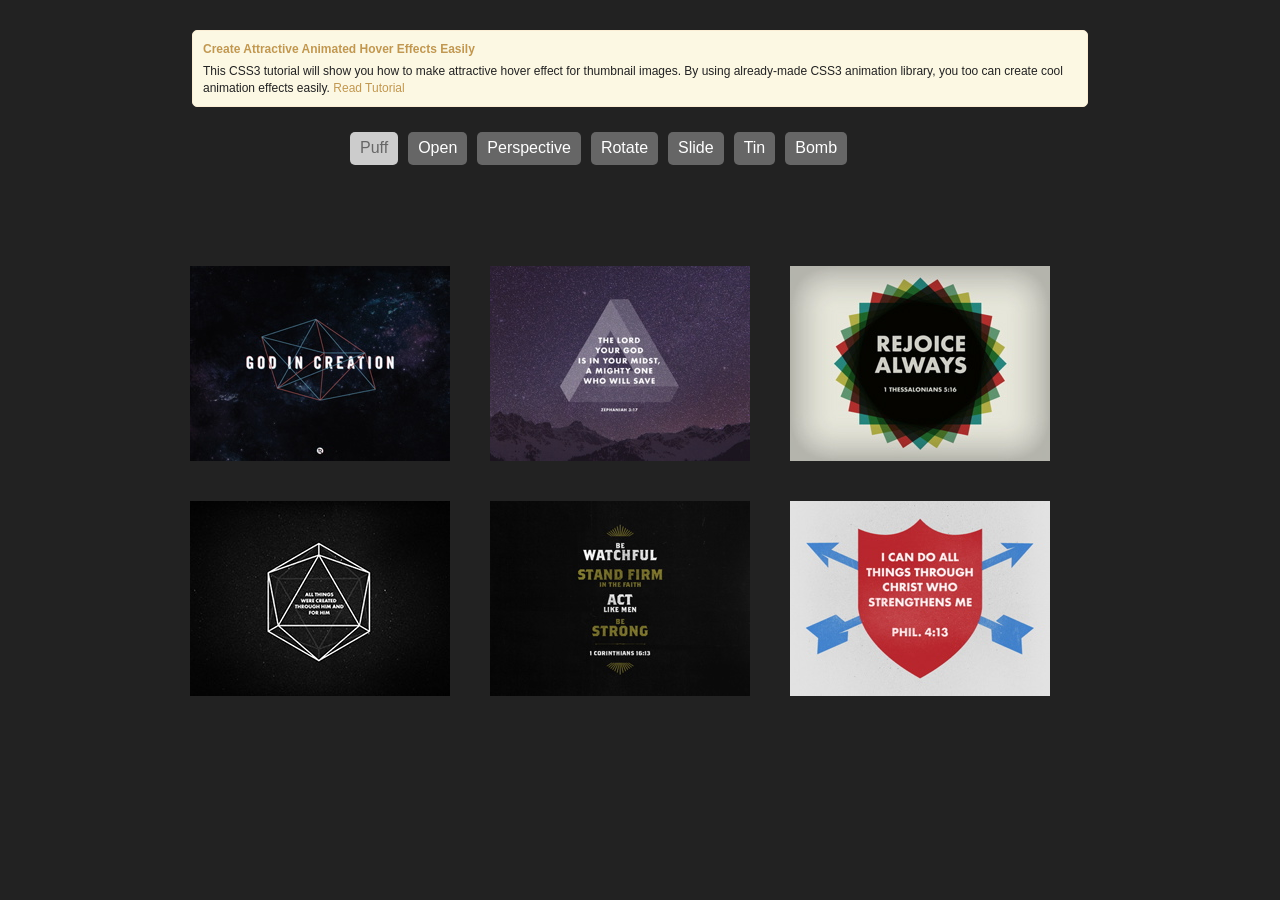
<file: Plugins/magic/index.html>
<!DOCTYPE HTML>
<html lang="en-US">
<head>
	<meta charset="UTF-8">
	<title>Create Attractive Animated Hover Effects Easily</title>
</head>
<link rel="stylesheet" href="css/normalize.css" />
<link rel="stylesheet" href="css/main.css" />
<link rel="stylesheet" href="css/magic.min.css" />
<script src="http://www.queness.com/js/bsa2.js"></script>
<body>
	
	<div id="info">
	<div class="info-wrapper">
		<a href="http://www.queness.com/post/16566/create-attractive-animated-hover-effects-easily"><b>Create Attractive Animated Hover Effects Easily</b></a>
		<p>This CSS3 tutorial will show you how to make attractive hover effect for thumbnail images. By using already-made CSS3 animation library, you too can create cool animation effects easily. <a href="http://www.queness.com/post/16566/create-attractive-animated-hover-effects-easily">Read Tutorial</a></p>
	</div>	
	</div>
	
	<ul id="nav">
		<li class="current"><a href="index.html">Puff</a></li>
		<li><a href="open.html">Open</a></li>
		<li><a href="perspective.html">Perspective</a></li>
		<li><a href="rotate.html">Rotate</a></li>								
		<li><a href="slide.html">Slide</a></li>					
		<li><a href="tin.html">Tin</a></li>														
		<li><a href="bomb.html">Bomb</a></li>												
	</ul>
		
	
	<div class="container">
		
		<div class="box">
			<div class="box-content">
				<div class="box-wrapper">
					God in Creation<span class="name">Matt Scribner</span>
					<div class="row">92 likes - 1,410 views</div>					
				</div>
			</div>
			<div class="box-overlay magictime" data-hover="puffOut" data-return="puffIn">
				<img src="img/1.jpg" alt="" />
			</div>
			<a class="link" href="https://dribbble.com/shots/1516643-God-in-Creation" target="_blank"></a>						
		</div>
		
		<div class="box">
			<div class="box-content">
				<div class="box-wrapper">
					Zephaniah 3:17<span class="name">Matt Scribner</span>
					<div class="row">119 likes - 1,826 views</div>					
				</div>			
			</div>
			<div class="box-overlay magictime" data-hover="puffOut" data-return="puffIn">
				<img src="img/2.jpg" alt="" />
			</div>
			<a class="link" href="https://dribbble.com/shots/1120386-Zephaniah-3-17" target="_blank"></a>	
		</div>
		
		<div class="box">
			<div class="box-content">
				<div class="box-wrapper">
					Rejoice Always<span class="name">Matt Scribner</span>
					<div class="row">135 likes - 1,296 views</div>					
				</div>				
			</div>
			<div class="box-overlay magictime" data-hover="puffOut" data-return="puffIn">
				<img src="img/3.jpg" alt="" />
			</div>
			<a class="link" href="https://dribbble.com/shots/854408-Rejoice-Always" target="_blank"></a>	
		</div>	
		
		
		<div class="box">
			<div class="box-content">
				<div class="box-wrapper">
					Colossians 1:16<span class="name">Matt Scribner</span>
					<div class="row">123 likes - 1,492 views</div>					
				</div>				
			</div>
			<div class="box-overlay magictime" data-hover="puffOut" data-return="puffIn">
				<img src="img/4.jpg" alt="" />
			</div>
			<a class="link" href="https://dribbble.com/shots/907170-Colossians-1-16" target="_blank"></a>				
		</div>	
		
		<div class="box">
			<div class="box-content">
				<div class="box-wrapper">
					Be A Man!<span class="name">Matt Scribner</span>
					<div class="row">84 likes - 1,157 views</div>					
				</div>				
			</div>
			<div class="box-overlay magictime" data-hover="puffOut" data-return="puffIn">
				<img src="img/5.jpg" alt="" />
			</div>
			<a class="link" href="https://dribbble.com/shots/789907-BE-A-MAN" target="_blank"></a>							
		</div>	
		
		<div class="box">
			<div class="box-content">
				<div class="box-wrapper">
					Philippians 4:13<span class="name">Matt Scribner</span>
					<div class="row">77 likes - 1,017 views</div>					
				</div>				
			</div>
			<div class="box-overlay magictime" data-hover="puffOut" data-return="puffIn">
				<img src="img/6.jpg" alt="" />
			</div>
			<a class="link" href="https://dribbble.com/shots/512363-Philippians-4-13" target="_blank"></a>										
		</div>								
									
		
	</div>
	
</body>

<script src="js/jquery.1.10.2.min.js"></script>
<script src="js/main.js"></script>

</html>
</file>
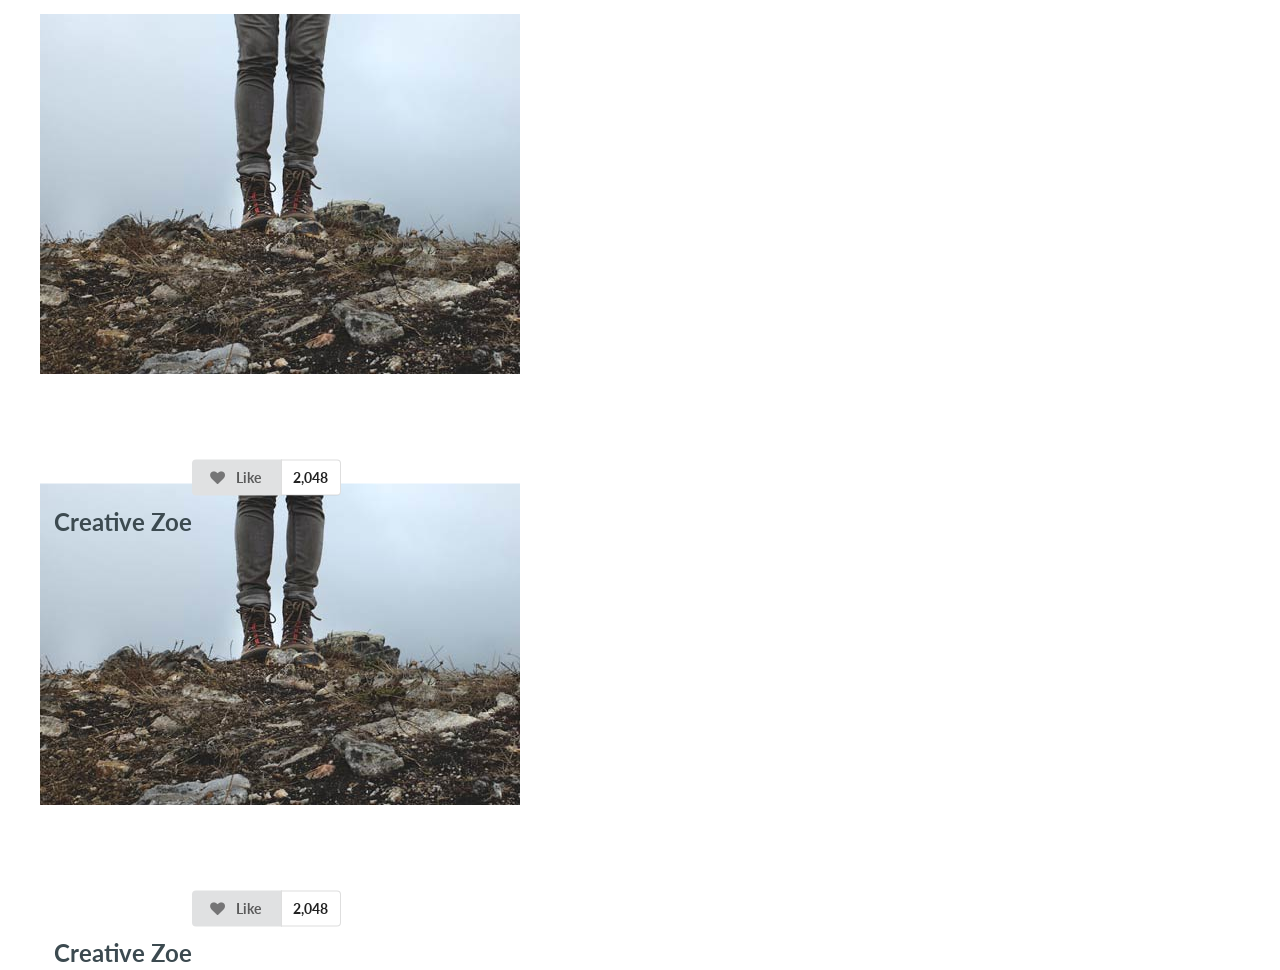
<file: Plugins/hover/index3.html>
<!DOCTYPE html>
<html>
<head>
    <meta charset="utf-8" />
    <meta http-equiv="X-UA-Compatible" content="IE=edge">
    <title>Page Title</title>
    <meta name="viewport" content="width=device-width, initial-scale=1">
    <link rel="stylesheet" type="text/css" href="css/normalize.css" />
    <link rel="stylesheet" type="text/css" href="css/demo.css" />
    <link rel="stylesheet" type="text/css" href="css/set1.css" />
    <link rel='stylesheet' type='text/css' href='Semantic-UI-CSS-master/semantic.min.css'>
    <script type='text/javascript' src='jquery.min.js'  integrity='sha256-hVVnYaiADRTO2PzUGmuLJr8BLUSjGIZsDYGmIJLv2b8='
    crossorigin='anonymous'></script>
    <script type='text/javascript' src='Semantic-UI-CSS-master/semantic.min.js'></script>
    <script src="teste.js"></script>
    <style>
        #btn2{
            display: none;
        }
    </style>
</head>
<body>
    <div class="grade"></div>
        <figure class="effect-zoe">
            <img src="img/25.jpg" alt="img25"/>
            <figcaption>
                <h2>Creative Zoe</h2>
                <p class="icon-links">
                    <div class="ui labeled button" tabindex="0">
                        <!--Botão 1-->
                        <div id='btn' onclick="clicar(this);" class="ui button">
                            <i class="heart icon"></i> Like
                        </div>
                        <!--Botão 2-->
                        <div id='btn2' onclick="clicar2(this);" class="ui button">
                                <i class="heart icon"></i> Like
                            </div>
                        <a class="ui basic label">
                            2,048
                        </a>
                    </div>
                </p>
                <p class="description">Zoe never had the patience of her sisters. She deliberately punched the bear in his face.</p>
            </figcaption>			
        </figure>
    </div>
    <div class="grade">
        <figure class="effect-zoe">
            <img src="img/25.jpg" alt="img25"/>
            <figcaption>
                <h2>Creative Zoe</h2>
                <p class="icon-links">
                    <div class="ui labeled button" tabindex="0">
                        <!--Botão 1-->
                        <div id='btn' onclick="clicar(this);" class="ui button">
                            <i class="heart icon"></i> Like
                        </div>
                        <!--Botão 2-->
                        <div id='btn2' onclick="clicar2(this);" class="ui button">
                                <i class="heart icon"></i> Like
                            </div>
                        <a class="ui basic label">
                            2,048
                        </a>
                    </div>
                </p>
                <p class="description">Zoe never had the patience of her sisters. She deliberately punched the bear in his face.</p>
            </figcaption>			
        </figure>
    </div>
</body>
</html>
</file>
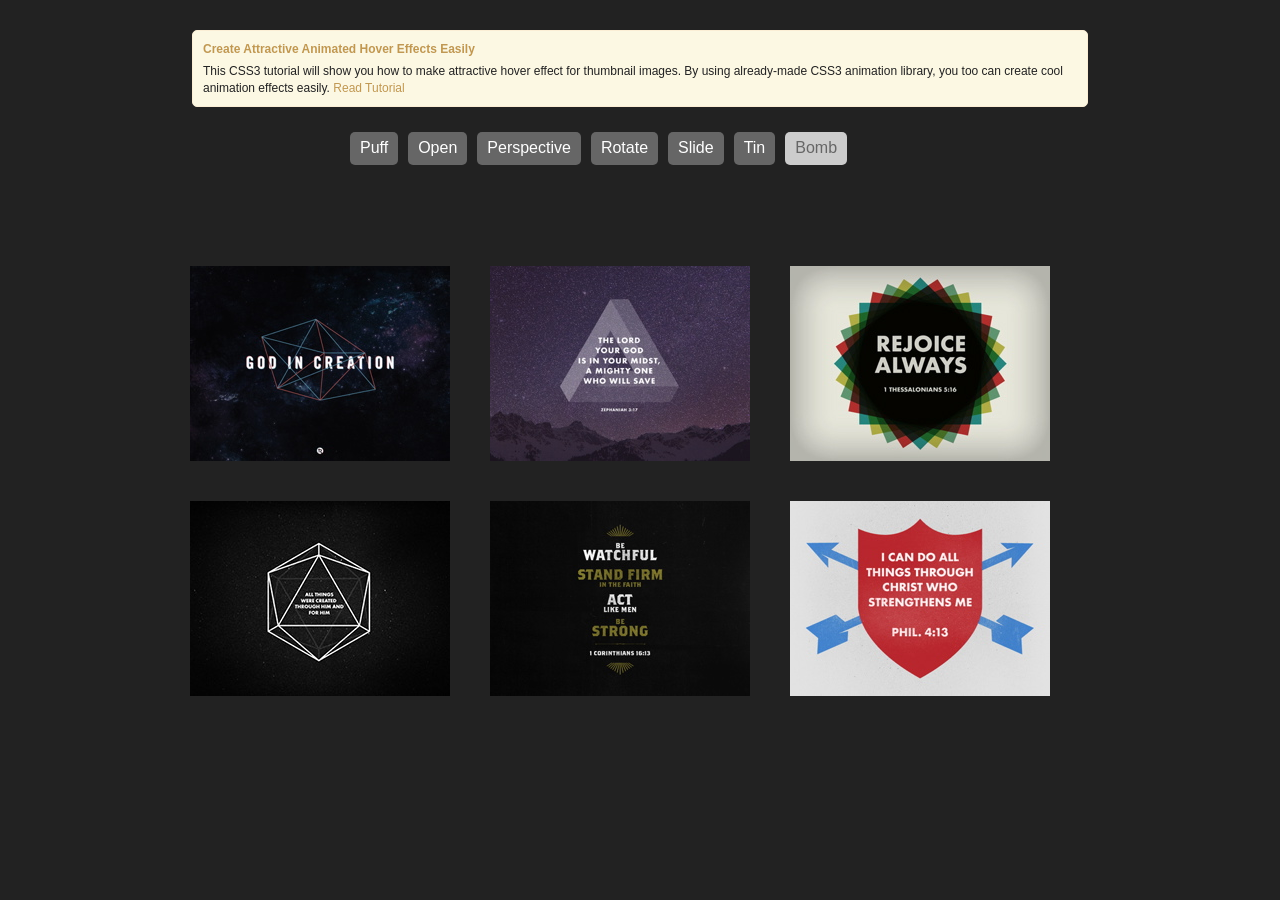
<file: Plugins/magic/bomb.html>
<!DOCTYPE HTML>
<html lang="en-US">
<head>
	<meta charset="UTF-8">
	<title>Create Attractive Animated Hover Effects Easily</title>
</head>
<body>
	
	<div id="info">
	<div class="info-wrapper">
		<a href="http://www.queness.com/post/16566/create-attractive-animated-hover-effects-easily"><b>Create Attractive Animated Hover Effects Easily</b></a>
		<p>This CSS3 tutorial will show you how to make attractive hover effect for thumbnail images. By using already-made CSS3 animation library, you too can create cool animation effects easily. <a href="http://www.queness.com/post/16566/create-attractive-animated-hover-effects-easily">Read Tutorial</a></p>
	</div>	
	</div>
	
	<ul id="nav">
		<li><a href="index.html">Puff</a></li>
		<li><a href="open.html">Open</a></li>
		<li><a href="perspective.html">Perspective</a></li>
		<li><a href="rotate.html">Rotate</a></li>								
		<li><a href="slide.html">Slide</a></li>					
		<li><a href="tin.html">Tin</a></li>														
		<li class="current"><a href="bomb.html">Bomb</a></li>												
	</ul>
		
	
	<div class="container">
		
		<div class="box">
			<div class="box-content">
				<div class="box-wrapper">
					God in Creation<span class="name">Matt Scribner</span>
					<div class="row">92 likes - 1,410 views</div>					
				</div>
			</div>
			<div class="box-overlay magictime" data-hover="bombRightOut" data-return="">
				<img src="img/1.jpg" alt="" />
			</div>
			<a class="link" href="https://dribbble.com/shots/1516643-God-in-Creation" target="_blank"></a>						
		</div>
		
		<div class="box">
			<div class="box-content">
				<div class="box-wrapper">
					Zephaniah 3:17<span class="name">Matt Scribner</span>
					<div class="row">119 likes - 1,826 views</div>					
				</div>	
			</div>
			<div class="box-overlay magictime" data-hover="bombRightOut" data-return="">
				<img src="img/2.jpg" alt="" />
			</div>
			<a class="link" href="https://dribbble.com/shots/1120386-Zephaniah-3-17" target="_blank"></a>	
		</div>
		
		<div class="box">
			<div class="box-content">
				<div class="box-wrapper">
					Rejoice Always<span class="name">Matt Scribner</span>
					<div class="row">135 likes - 1,296 views</div>					
				</div>	
			</div>
			<div class="box-overlay magictime" data-hover="bombRightOut" data-return="">
				<img src="img/3.jpg" alt="" />
			</div>
			<a class="link" href="https://dribbble.com/shots/854408-Rejoice-Always" target="_blank"></a>	
		</div>	
		
		
		<div class="box">
			<div class="box-content">
				<div class="box-wrapper">
					Colossians 1:16<span class="name">Matt Scribner</span>
					<div class="row">123 likes - 1,492 views</div>					
				</div>	
			</div>
			<div class="box-overlay magictime" data-hover="bombRightOut" data-return="">
				<img src="img/4.jpg" alt="" />
			</div>
			<a class="link" href="https://dribbble.com/shots/907170-Colossians-1-16" target="_blank"></a>				
		</div>	
		
		<div class="box">
			<div class="box-content">
				<div class="box-wrapper">
					Be A Man!<span class="name">Matt Scribner</span>
					<div class="row">84 likes - 1,157 views</div>					
				</div>	
			</div>
			<div class="box-overlay magictime" data-hover="bombRightOut" data-return="">
				<img src="img/5.jpg" alt="" />
			</div>
			<a class="link" href="https://dribbble.com/shots/789907-BE-A-MAN" target="_blank"></a>							
		</div>	
		
		<div class="box">
			<div class="box-content">
				<div class="box-wrapper">
					Philippians 4:13<span class="name">Matt Scribner</span>
					<div class="row">77 likes - 1,017 views</div>					
				</div>	
			</div>
			<div class="box-overlay magictime" data-hover="bombRightOut" data-return="">
				<img src="img/6.jpg" alt="" />
			</div>
			<a class="link" href="https://dribbble.com/shots/512363-Philippians-4-13" target="_blank"></a>										
		</div>								
									
		
	</div>
	
</body>

<script src="js/jquery.1.10.2.min.js"></script>
<script src="js/main.js"></script>
<link rel="stylesheet" href="css/normalize.css" />
<link rel="stylesheet" href="css/main.css" />
<link rel="stylesheet" href="css/magic.min.css" />

</html>
</file>
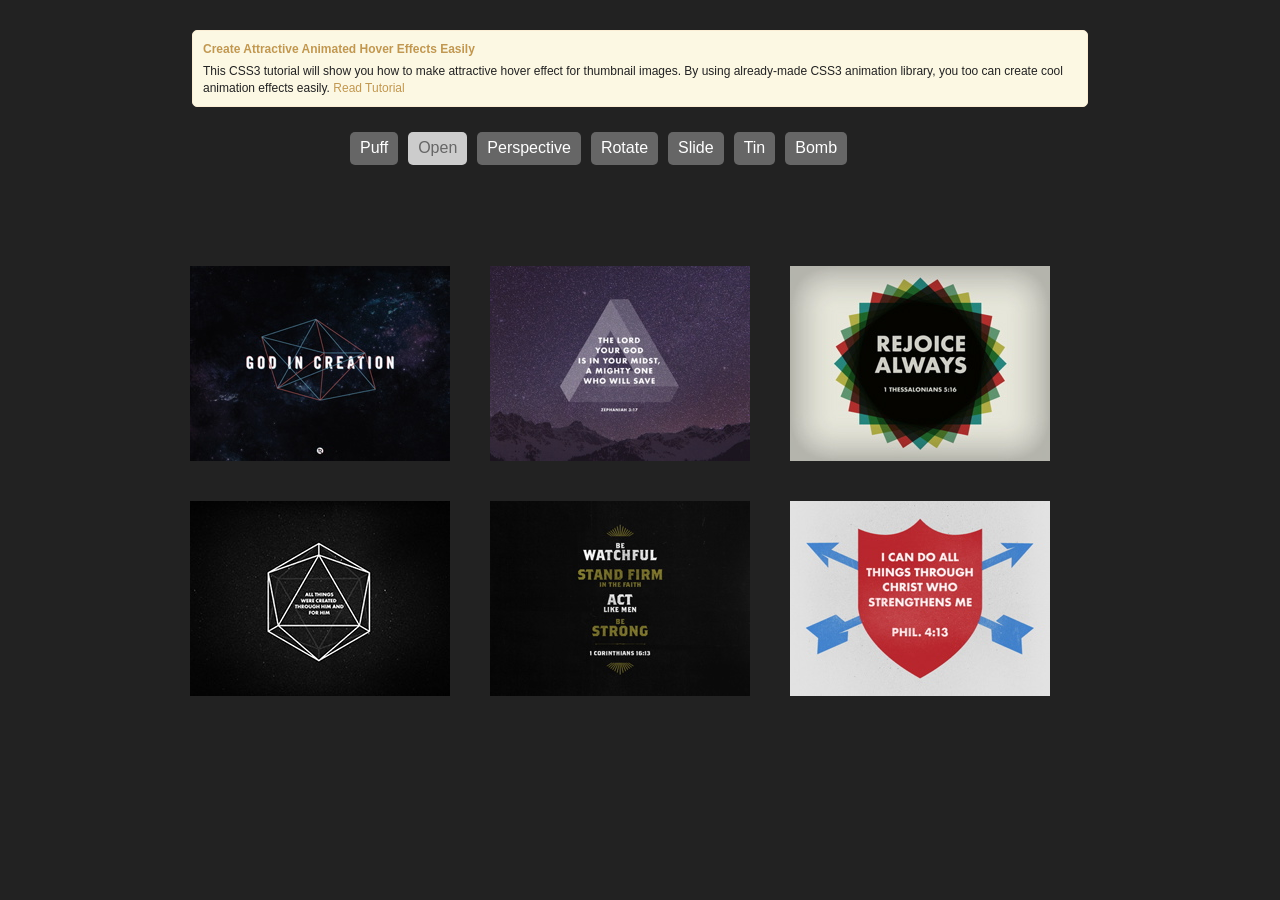
<file: Plugins/magic/open.html>
<!DOCTYPE HTML>
<html lang="en-US">
<head>
	<meta charset="UTF-8">
	<title>Create Attractive Animated Hover Effects Easily</title>
</head>
<body>
	
	<div id="info">
	<div class="info-wrapper">
		<a href="http://www.queness.com/post/16566/create-attractive-animated-hover-effects-easily"><b>Create Attractive Animated Hover Effects Easily</b></a>
		<p>This CSS3 tutorial will show you how to make attractive hover effect for thumbnail images. By using already-made CSS3 animation library, you too can create cool animation effects easily. <a href="http://www.queness.com/post/16566/create-attractive-animated-hover-effects-easily">Read Tutorial</a></p>
	</div>	
	</div>
	
	<ul id="nav">
		<li><a href="index.html">Puff</a></li>
		<li class="current"><a href="open.html">Open</a></li>
		<li><a href="perspective.html">Perspective</a></li>
		<li><a href="rotate.html">Rotate</a></li>								
		<li><a href="slide.html">Slide</a></li>					
		<li><a href="tin.html">Tin</a></li>														
		<li><a href="bomb.html">Bomb</a></li>												
	</ul>
		
	
	<div class="container">
		
		<div class="box">
			<div class="box-content">
				<div class="box-wrapper">
					God in Creation<span class="name">Matt Scribner</span>
					<div class="row">92 likes - 1,410 views</div>					
				</div>
			</div>
			<div class="box-overlay magictime" data-hover="openUpLeft" data-return="openUpLeftRetourn">
				<img src="img/1.jpg" alt="" />
			</div>
			<a class="link" href="https://dribbble.com/shots/1516643-God-in-Creation" target="_blank"></a>						
		</div>
		
		<div class="box">
			<div class="box-content">
				<div class="box-wrapper">
					Zephaniah 3:17<span class="name">Matt Scribner</span>
					<div class="row">119 likes - 1,826 views</div>					
				</div>	
			</div>
			<div class="box-overlay magictime" data-hover="openDownRight" data-return="openDownRightRetourn">
				<img src="img/2.jpg" alt="" />
			</div>
			<a class="link" href="https://dribbble.com/shots/1120386-Zephaniah-3-17" target="_blank"></a>	
		</div>
		
		<div class="box">
			<div class="box-content">
				<div class="box-wrapper">
					Rejoice Always<span class="name">Matt Scribner</span>
					<div class="row">135 likes - 1,296 views</div>					
				</div>				
			</div>
			<div class="box-overlay magictime" data-hover="openUpRight" data-return="openUpRetourn">
				<img src="img/3.jpg" alt="" />
			</div>
			<a class="link" href="https://dribbble.com/shots/854408-Rejoice-Always" target="_blank"></a>	
		</div>	
		
		
		<div class="box">
			<div class="box-content">
				<div class="box-wrapper">
					Colossians 1:16<span class="name">Matt Scribner</span>
					<div class="row">123 likes - 1,492 views</div>					
				</div>	
			</div>
			<div class="box-overlay magictime" data-hover="openDownLeft" data-return="openDownLeftRetourn">
				<img src="img/4.jpg" alt="" />
			</div>
			<a class="link" href="https://dribbble.com/shots/907170-Colossians-1-16" target="_blank"></a>				
		</div>	
		
		<div class="box">
			<div class="box-content">
				<div class="box-wrapper">
					Be A Man!<span class="name">Matt Scribner</span>
					<div class="row">84 likes - 1,157 views</div>					
				</div>		
			</div>
			<div class="box-overlay magictime" data-hover="openDownLeft" data-return="openDownLeftRetourn">
				<img src="img/5.jpg" alt="" />
			</div>
			<a class="link" href="https://dribbble.com/shots/789907-BE-A-MAN" target="_blank"></a>							
		</div>	
		
		<div class="box">
			<div class="box-content">
				<div class="box-wrapper">
					Philippians 4:13<span class="name">Matt Scribner</span>
					<div class="row">77 likes - 1,017 views</div>					
				</div>	
			</div>
			<div class="box-overlay magictime" data-hover="openDownRight" data-return="openDownRightRetourn">
				<img src="img/6.jpg" alt="" />
			</div>
			<a class="link" href="https://dribbble.com/shots/512363-Philippians-4-13" target="_blank"></a>										
		</div>								
									
		
	</div>
	
</body>

<script src="js/jquery.1.10.2.min.js"></script>
<script src="js/main.js"></script>
<link rel="stylesheet" href="css/normalize.css" />
<link rel="stylesheet" href="css/main.css" />
<link rel="stylesheet" href="css/magic.min.css" />

</html>
</file>
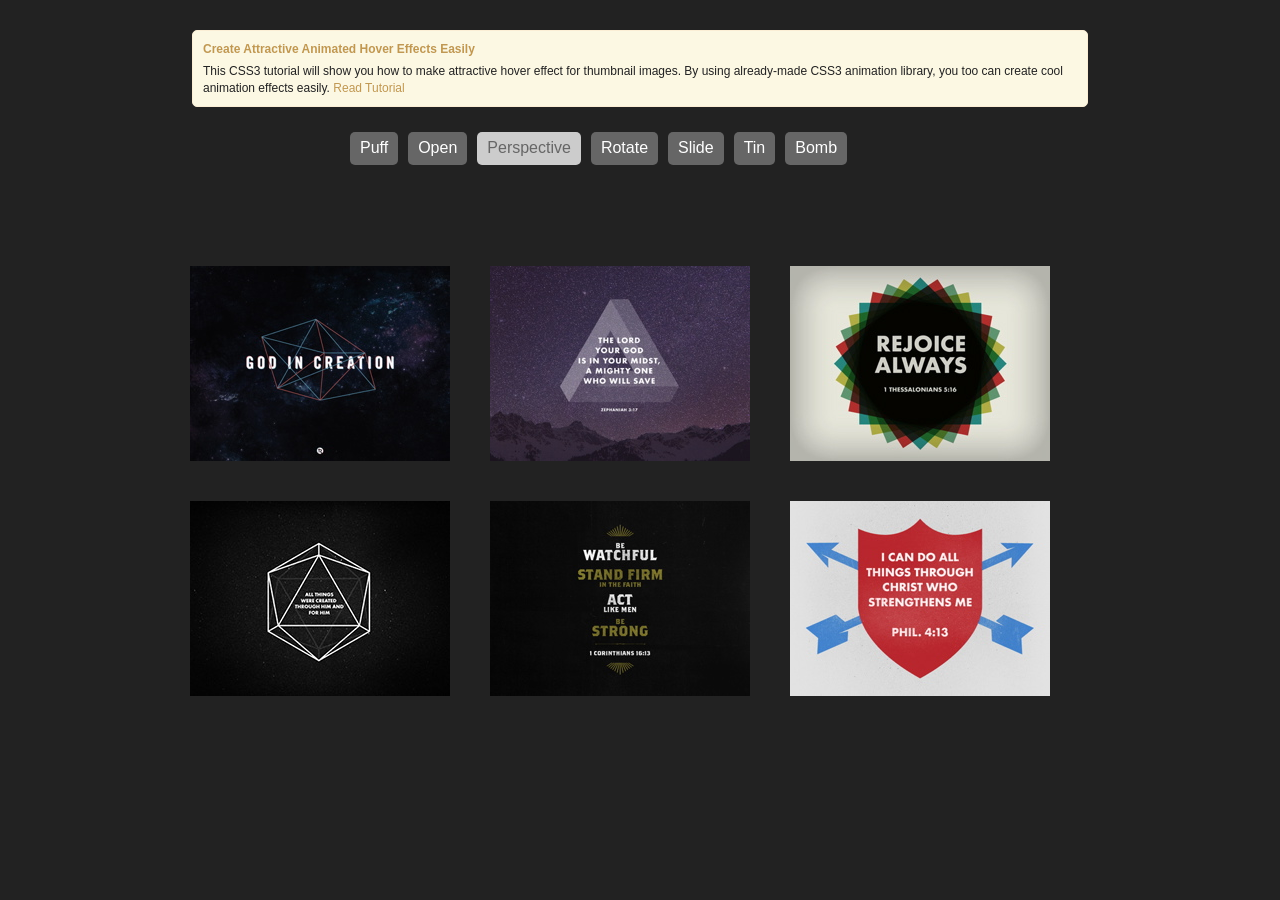
<file: Plugins/magic/perspective.html>
<!DOCTYPE HTML>
<html lang="en-US">
<head>
	<meta charset="UTF-8">
	<title>Create Attractive Animated Hover Effects Easily</title>
</head>
<body>
	
	<div id="info">
	<div class="info-wrapper">
		<a href="http://www.queness.com/post/16566/create-attractive-animated-hover-effects-easily"><b>Create Attractive Animated Hover Effects Easily</b></a>
		<p>This CSS3 tutorial will show you how to make attractive hover effect for thumbnail images. By using already-made CSS3 animation library, you too can create cool animation effects easily. <a href="http://www.queness.com/post/16566/create-attractive-animated-hover-effects-easily">Read Tutorial</a></p>
	</div>	
	</div>
	
	<ul id="nav">
		<li><a href="index.html">Puff</a></li>
		<li><a href="open.html">Open</a></li>
		<li class="current"><a href="perspective.html">Perspective</a></li>
		<li><a href="rotate.html">Rotate</a></li>								
		<li><a href="slide.html">Slide</a></li>					
		<li><a href="tin.html">Tin</a></li>														
		<li><a href="bomb.html">Bomb</a></li>												
	</ul>
		
	
	<div class="container">
		
		<div class="box">
			<div class="box-content">
				<div class="box-wrapper">
					God in Creation<span class="name">Matt Scribner</span>
					<div class="row">92 likes - 1,410 views</div>					
				</div>
			</div>
			<div class="box-overlay magictime" data-hover="perspectiveLeft" data-return="perspectiveLeftRetourn">
				<img src="img/1.jpg" alt="" />
			</div>
			<a class="link" href="https://dribbble.com/shots/1516643-God-in-Creation" target="_blank"></a>						
		</div>
		
		<div class="box">
			<div class="box-content">
				<div class="box-wrapper">
					Zephaniah 3:17<span class="name">Matt Scribner</span>
					<div class="row">119 likes - 1,826 views</div>					
				</div>		
			</div>
			<div class="box-overlay magictime" data-hover="perspectiveUp" data-return="perspectiveUpRetourn">
				<img src="img/2.jpg" alt="" />
			</div>
			<a class="link" href="https://dribbble.com/shots/1120386-Zephaniah-3-17" target="_blank"></a>	
		</div>
		
		<div class="box">
			<div class="box-content">
				<div class="box-wrapper">
					Rejoice Always<span class="name">Matt Scribner</span>
					<div class="row">135 likes - 1,296 views</div>					
				</div>	
			</div>
			<div class="box-overlay magictime" data-hover="perspectiveRight" data-return="perspectiveRightRetourn">
				<img src="img/3.jpg" alt="" />
			</div>
			<a class="link" href="https://dribbble.com/shots/854408-Rejoice-Always" target="_blank"></a>	
		</div>	
		
		
		<div class="box">
			<div class="box-content">
				<div class="box-wrapper">
					Colossians 1:16<span class="name">Matt Scribner</span>
					<div class="row">123 likes - 1,492 views</div>					
				</div>
			</div>
			<div class="box-overlay magictime" data-hover="perspectiveLeft" data-return="perspectiveLeftRetourn">
				<img src="img/4.jpg" alt="" />
			</div>
			<a class="link" href="https://dribbble.com/shots/907170-Colossians-1-16" target="_blank"></a>				
		</div>	
		
		<div class="box">
			<div class="box-content">
				<div class="box-wrapper">
					Be A Man!<span class="name">Matt Scribner</span>
					<div class="row">84 likes - 1,157 views</div>					
				</div>		
			</div>
			<div class="box-overlay magictime" data-hover="perspectiveDown" data-return="perspectiveDownRetourn">
				<img src="img/5.jpg" alt="" />
			</div>
			<a class="link" href="https://dribbble.com/shots/789907-BE-A-MAN" target="_blank"></a>							
		</div>	
		
		<div class="box">
			<div class="box-content">
				<div class="box-wrapper">
					Philippians 4:13<span class="name">Matt Scribner</span>
					<div class="row">77 likes - 1,017 views</div>					
				</div>	
			</div>
			<div class="box-overlay magictime" data-hover="perspectiveRight" data-return="perspectiveRightRetourn">
				<img src="img/6.jpg" alt="" />
			</div>
			<a class="link" href="https://dribbble.com/shots/512363-Philippians-4-13" target="_blank"></a>										
		</div>								
									
		
	</div>
	
</body>

<script src="js/jquery.1.10.2.min.js"></script>
<script src="js/main.js"></script>
<link rel="stylesheet" href="css/normalize.css" />
<link rel="stylesheet" href="css/main.css" />
<link rel="stylesheet" href="css/magic.min.css" />

</html>
</file>
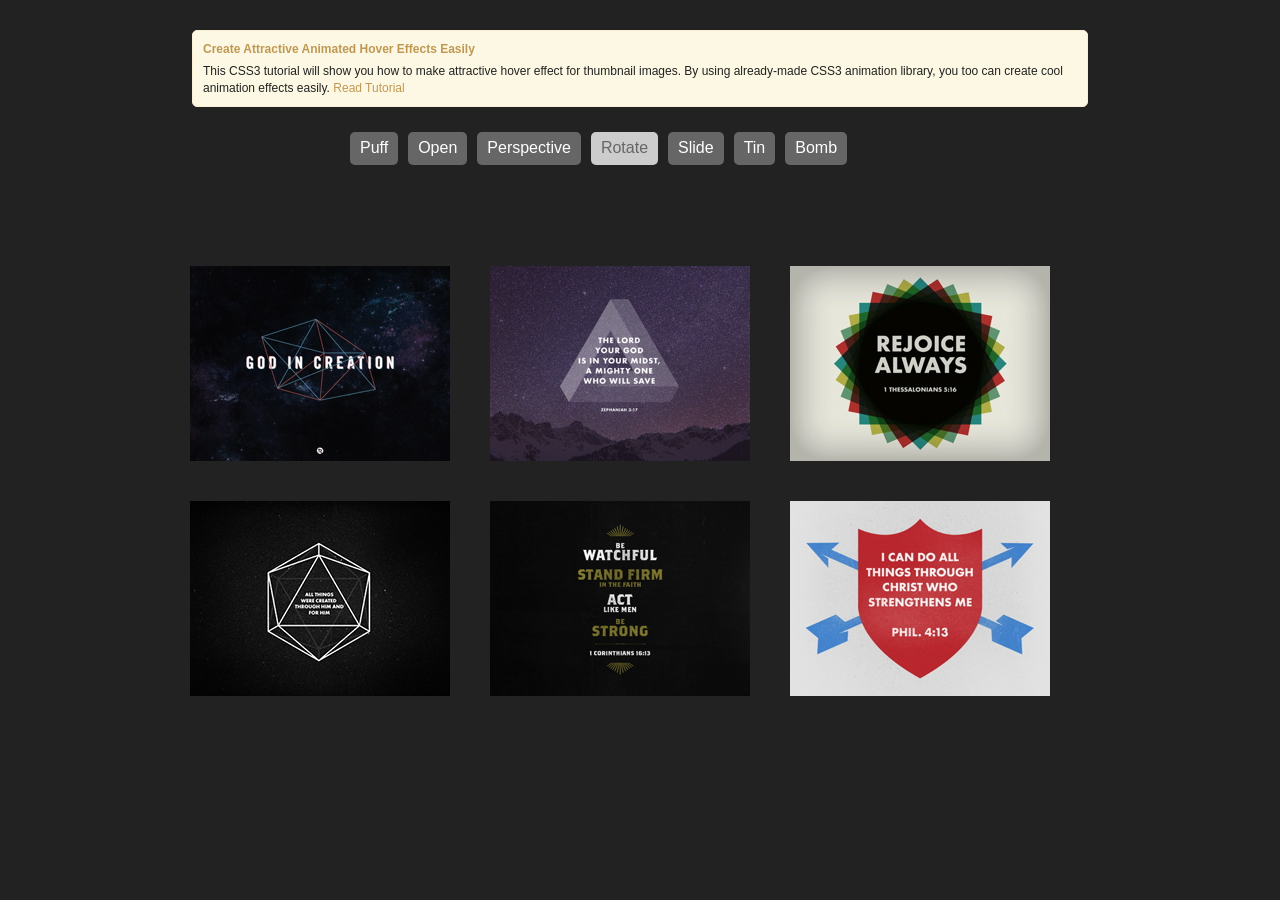
<file: Plugins/magic/rotate.html>
<!DOCTYPE HTML>
<html lang="en-US">
<head>
	<meta charset="UTF-8">
	<title>Create Attractive Animated Hover Effects Easily</title>
</head>
<body>
	
	<div id="info">
	<div class="info-wrapper">
		<a href="http://www.queness.com/post/16566/create-attractive-animated-hover-effects-easily"><b>Create Attractive Animated Hover Effects Easily</b></a>
		<p>This CSS3 tutorial will show you how to make attractive hover effect for thumbnail images. By using already-made CSS3 animation library, you too can create cool animation effects easily. <a href="http://www.queness.com/post/16566/create-attractive-animated-hover-effects-easily">Read Tutorial</a></p>
	</div>	
	</div>
	
	<ul id="nav">
		<li><a href="index.html">Puff</a></li>
		<li><a href="open.html">Open</a></li>
		<li><a href="perspective.html">Perspective</a></li>
		<li class="current"><a href="rotate.html">Rotate</a></li>								
		<li><a href="slide.html">Slide</a></li>					
		<li><a href="tin.html">Tin</a></li>														
		<li><a href="bomb.html">Bomb</a></li>												
	</ul>
		
	
	<div class="container">
		
		<div class="box">
			<div class="box-content">
				<div class="box-wrapper">
					God in Creation<span class="name">Matt Scribner</span>
					<div class="row">92 likes - 1,410 views</div>					
				</div>
			</div>
			<div class="box-overlay magictime" data-hover="rotateRight" data-return="">
				<img src="img/1.jpg" alt="" />
			</div>
			<a class="link" href="https://dribbble.com/shots/1516643-God-in-Creation" target="_blank"></a>						
		</div>
		
		<div class="box">
			<div class="box-content">
				<div class="box-wrapper">
					Zephaniah 3:17<span class="name">Matt Scribner</span>
					<div class="row">119 likes - 1,826 views</div>					
				</div>
			</div>
			<div class="box-overlay magictime" data-hover="rotateUp" data-return="">
				<img src="img/2.jpg" alt="" />
			</div>
			<a class="link" href="https://dribbble.com/shots/1120386-Zephaniah-3-17" target="_blank"></a>	
		</div>
		
		<div class="box">
			<div class="box-content">
				<div class="box-wrapper">
					Rejoice Always<span class="name">Matt Scribner</span>
					<div class="row">135 likes - 1,296 views</div>					
				</div>
			</div>
			<div class="box-overlay magictime" data-hover="rotateLeft" data-return="">
				<img src="img/3.jpg" alt="" />
			</div>
			<a class="link" href="https://dribbble.com/shots/854408-Rejoice-Always" target="_blank"></a>	
		</div>	
		
		
		<div class="box">
			<div class="box-content">
				<div class="box-wrapper">
					Colossians 1:16<span class="name">Matt Scribner</span>
					<div class="row">123 likes - 1,492 views</div>					
				</div>	
			</div>
			<div class="box-overlay magictime" data-hover="rotateRight" data-return="">
				<img src="img/4.jpg" alt="" />
			</div>
			<a class="link" href="https://dribbble.com/shots/907170-Colossians-1-16" target="_blank"></a>				
		</div>	
		
		<div class="box">
			<div class="box-content">
				<div class="box-wrapper">
					Be A Man!<span class="name">Matt Scribner</span>
					<div class="row">84 likes - 1,157 views</div>					
				</div>	
			</div>
			<div class="box-overlay magictime" data-hover="rotateDown" data-return="">
				<img src="img/5.jpg" alt="" />
			</div>
			<a class="link" href="https://dribbble.com/shots/789907-BE-A-MAN" target="_blank"></a>							
		</div>	
		
		<div class="box">
			<div class="box-content">
				<div class="box-wrapper">
					Philippians 4:13<span class="name">Matt Scribner</span>
					<div class="row">77 likes - 1,017 views</div>					
				</div>	
			</div>
			<div class="box-overlay magictime" data-hover="rotateLeft" data-return="">
				<img src="img/6.jpg" alt="" />
			</div>
			<a class="link" href="https://dribbble.com/shots/512363-Philippians-4-13" target="_blank"></a>										
		</div>								
									
		
	</div>
	
</body>

<script src="js/jquery.1.10.2.min.js"></script>
<script src="js/main.js"></script>
<link rel="stylesheet" href="css/normalize.css" />
<link rel="stylesheet" href="css/main.css" />
<link rel="stylesheet" href="css/magic.min.css" />

</html>
</file>
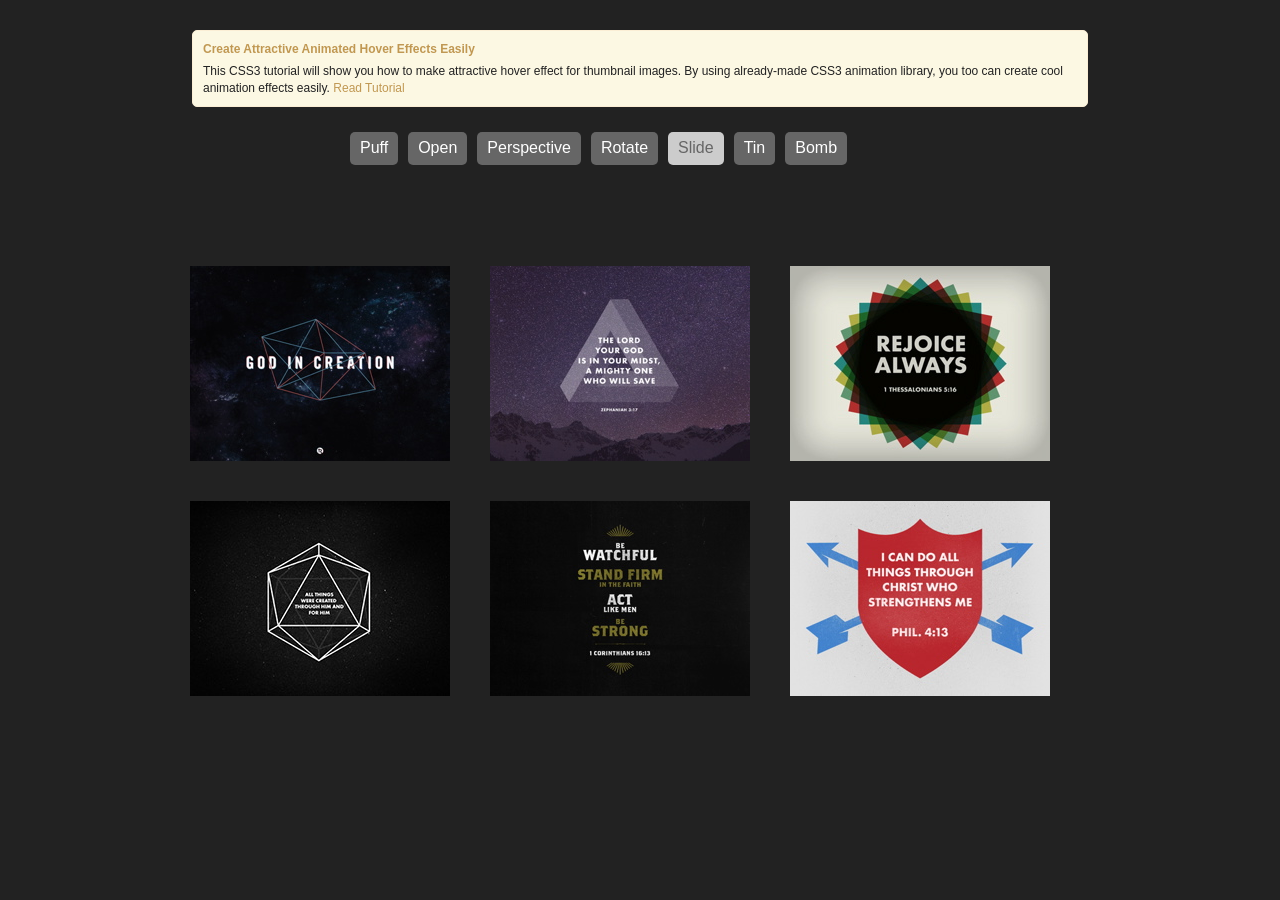
<file: Plugins/magic/slide.html>
<!DOCTYPE HTML>
<html lang="en-US">
<head>
	<meta charset="UTF-8">
	<title>Create Attractive Animated Hover Effects Easily</title>
</head>
<body>
	
	<div id="info">
	<div class="info-wrapper">
		<a href="http://www.queness.com/post/16566/create-attractive-animated-hover-effects-easily"><b>Create Attractive Animated Hover Effects Easily</b></a>
		<p>This CSS3 tutorial will show you how to make attractive hover effect for thumbnail images. By using already-made CSS3 animation library, you too can create cool animation effects easily. <a href="http://www.queness.com/post/16566/create-attractive-animated-hover-effects-easily">Read Tutorial</a></p>
	</div>	
	</div>
	
	<ul id="nav">
		<li><a href="index.html">Puff</a></li>
		<li><a href="open.html">Open</a></li>
		<li><a href="perspective.html">Perspective</a></li>
		<li><a href="rotate.html">Rotate</a></li>								
		<li class="current"><a href="slide.html">Slide</a></li>					
		<li><a href="tin.html">Tin</a></li>														
		<li><a href="bomb.html">Bomb</a></li>												
	</ul>
		
	
	<div class="container">
		
		<div class="box">
			<div class="box-content">
				<div class="box-wrapper">
					God in Creation<span class="name">Matt Scribner</span>
					<div class="row">92 likes - 1,410 views</div>					
				</div>
			</div>
			<div class="box-overlay magictime" data-hover="slideLeft" data-return="slideLeftRetourn">
				<img src="img/1.jpg" alt="" />
			</div>
			<a class="link" href="https://dribbble.com/shots/1516643-God-in-Creation" target="_blank"></a>						
		</div>
		
		<div class="box">
			<div class="box-content">
				<div class="box-wrapper">
					Zephaniah 3:17<span class="name">Matt Scribner</span>
					<div class="row">119 likes - 1,826 views</div>					
				</div>	
			</div>
			<div class="box-overlay magictime" data-hover="slideUp" data-return="slideUpRetourn">
				<img src="img/2.jpg" alt="" />
			</div>
			<a class="link" href="https://dribbble.com/shots/1120386-Zephaniah-3-17" target="_blank"></a>	
		</div>
		
		<div class="box">
			<div class="box-content">
				<div class="box-wrapper">
					Rejoice Always<span class="name">Matt Scribner</span>
					<div class="row">135 likes - 1,296 views</div>					
				</div>	
			</div>
			<div class="box-overlay magictime" data-hover="slideRight" data-return="slideRightRetourn">
				<img src="img/3.jpg" alt="" />
			</div>
			<a class="link" href="https://dribbble.com/shots/854408-Rejoice-Always" target="_blank"></a>	
		</div>	
		
		
		<div class="box">
			<div class="box-content">
				<div class="box-wrapper">
					Colossians 1:16<span class="name">Matt Scribner</span>
					<div class="row">123 likes - 1,492 views</div>					
				</div>	
			</div>
			<div class="box-overlay magictime" data-hover="slideLeft" data-return="slideLeftRetourn">
				<img src="img/4.jpg" alt="" />
			</div>
			<a class="link" href="https://dribbble.com/shots/907170-Colossians-1-16" target="_blank"></a>				
		</div>	
		
		<div class="box">
			<div class="box-content">
				<div class="box-wrapper">
					Be A Man!<span class="name">Matt Scribner</span>
					<div class="row">84 likes - 1,157 views</div>					
				</div>	
			</div>
			<div class="box-overlay magictime" data-hover="slideDown" data-return="slideDownRetourn">
				<img src="img/5.jpg" alt="" />
			</div>
			<a class="link" href="https://dribbble.com/shots/789907-BE-A-MAN" target="_blank"></a>							
		</div>	
		
		<div class="box">
			<div class="box-content">
				<div class="box-wrapper">
					Philippians 4:13<span class="name">Matt Scribner</span>
					<div class="row">77 likes - 1,017 views</div>					
				</div>	
			</div>
			<div class="box-overlay magictime" data-hover="slideRight" data-return="slideRightRetourn">
				<img src="img/6.jpg" alt="" />
			</div>
			<a class="link" href="https://dribbble.com/shots/512363-Philippians-4-13" target="_blank"></a>										
		</div>								
									
		
	</div>
	
</body>

<script src="js/jquery.1.10.2.min.js"></script>
<script src="js/main.js"></script>
<link rel="stylesheet" href="css/normalize.css" />
<link rel="stylesheet" href="css/main.css" />
<link rel="stylesheet" href="css/magic.min.css" />

</html>
</file>
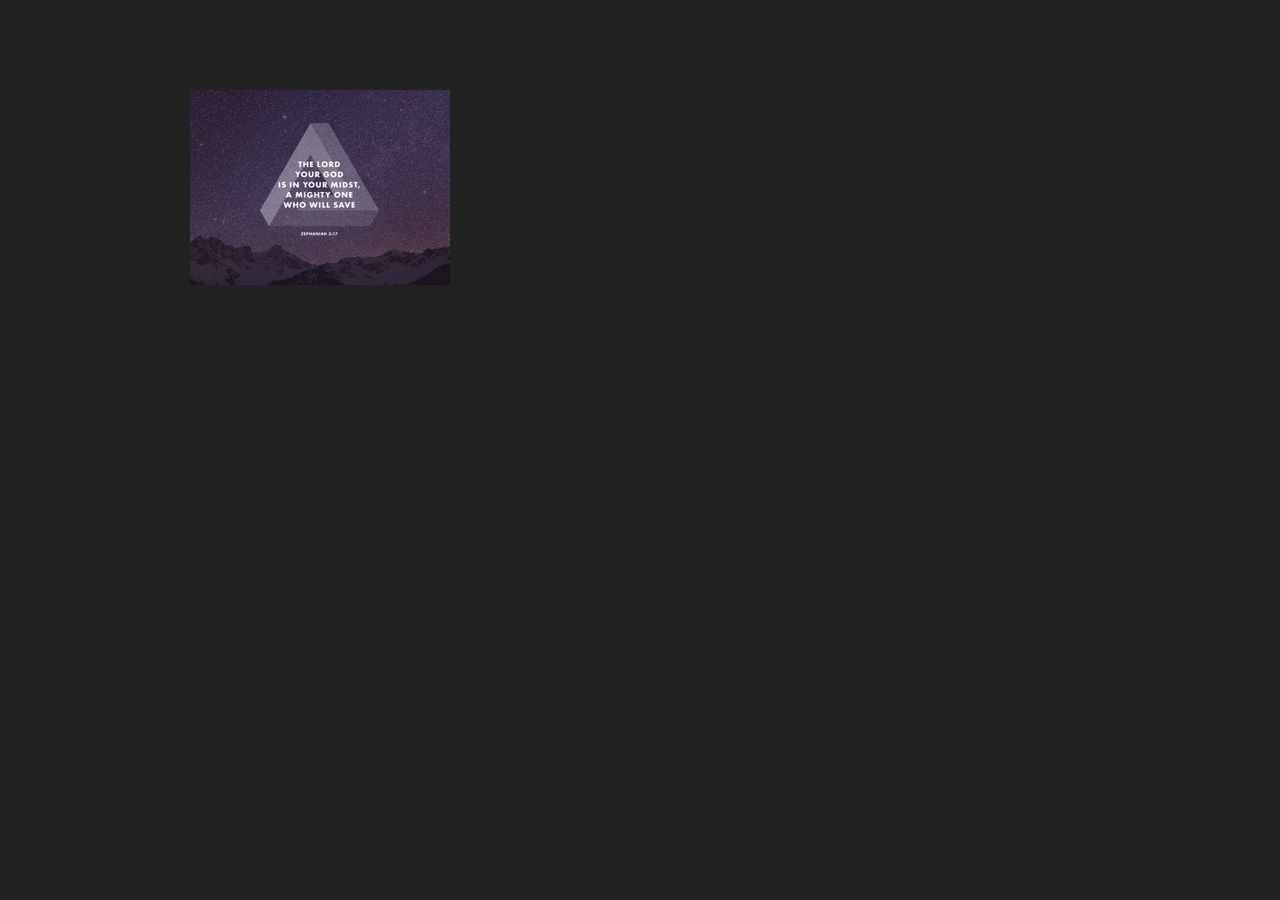
<file: Plugins/magic/teste.html>
<html>
  <head>
    <title></title>
    <meta content="">
    
  </head>
  <body>
      <div class="container">
          <div class="box">
            <div class="box-content">
              <div class="box-wrapper">
                Zephaniah 3:17<span class="name">Matt Scribner</span>
                <div class="row">119 likes - 1,826 views</div>					
              </div>	
            </div>
            <div class="box-overlay magictime" data-hover="slideUp" data-return="slideUpRetourn">
              <img src="img/2.jpg" alt="" />
            </div>
            <a class="link" href="https://dribbble.com/shots/1120386-Zephaniah-3-17" target="_blank"></a>	
          </div>
        </div>
      </body>
    <script src="js/jquery.1.10.2.min.js"></script>
<script src="js/main.js"></script>
<link rel="stylesheet" href="css/normalize.css" />
<link rel="stylesheet" href="css/main.css" />
<link rel="stylesheet" href="css/magic.min.css" />
</html>
</file>
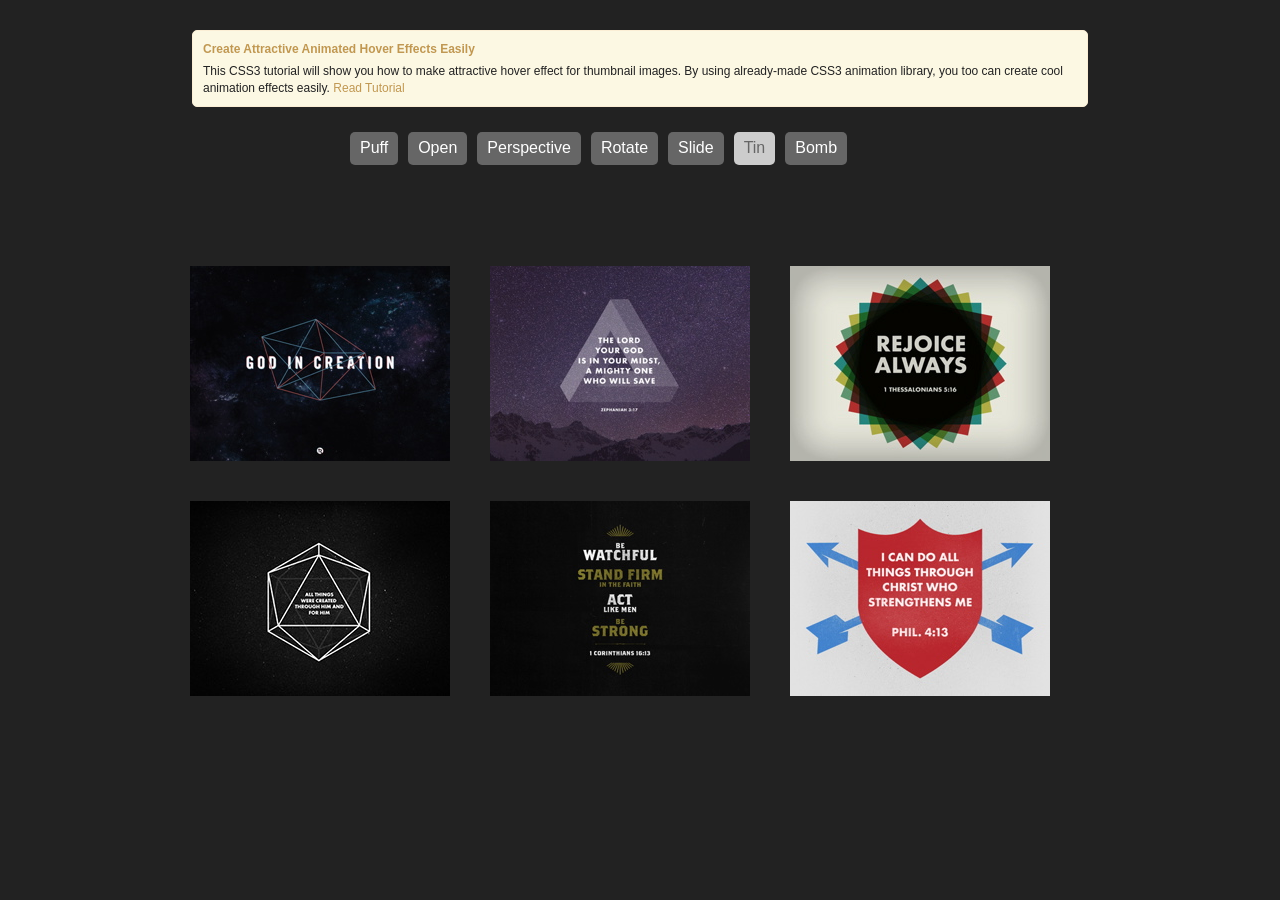
<file: Plugins/magic/tin.html>
<!DOCTYPE HTML>
<html lang="en-US">
<head>
	<meta charset="UTF-8">
	<title>Create Attractive Animated Hover Effects Easily</title>
</head>
<body>
	
	<div id="info">
	<div class="info-wrapper">
		<a href="http://www.queness.com/post/16566/create-attractive-animated-hover-effects-easily"><b>Create Attractive Animated Hover Effects Easily</b></a>
		<p>This CSS3 tutorial will show you how to make attractive hover effect for thumbnail images. By using already-made CSS3 animation library, you too can create cool animation effects easily. <a href="http://www.queness.com/post/16566/create-attractive-animated-hover-effects-easily">Read Tutorial</a></p>
	</div>	
	</div>
	
	<ul id="nav">
		<li><a href="index.html">Puff</a></li>
		<li><a href="open.html">Open</a></li>
		<li><a href="perspective.html">Perspective</a></li>
		<li><a href="rotate.html">Rotate</a></li>								
		<li><a href="slide.html">Slide</a></li>					
		<li class="current"><a href="tin.html">Tin</a></li>														
		<li><a href="bomb.html">Bomb</a></li>												
	</ul>
		
	
	<div class="container">
		
		<div class="box">
			<div class="box-content">
				<div class="box-wrapper">
					God in Creation<span class="name">Matt Scribner</span>
					<div class="row">92 likes - 1,410 views</div>					
				</div>
			</div>
			<div class="box-overlay magictime" data-hover="tinLeftOut" data-return="tinLeftIn">
				<img src="img/1.jpg" alt="" />
			</div>
			<a class="link" href="https://dribbble.com/shots/1516643-God-in-Creation" target="_blank"></a>						
		</div>
		
		<div class="box">
			<div class="box-content">
				<div class="box-wrapper">
					Zephaniah 3:17<span class="name">Matt Scribner</span>
					<div class="row">119 likes - 1,826 views</div>					
				</div>	
			</div>
			<div class="box-overlay magictime" data-hover="tinUpOut" data-return="tinUpIn">
				<img src="img/2.jpg" alt="" />
			</div>
			<a class="link" href="https://dribbble.com/shots/1120386-Zephaniah-3-17" target="_blank"></a>	
		</div>
		
		<div class="box">
			<div class="box-content">
				<div class="box-wrapper">
					Rejoice Always<span class="name">Matt Scribner</span>
					<div class="row">135 likes - 1,296 views</div>					
				</div>	
			</div>
			<div class="box-overlay magictime" data-hover="tinRightOut" data-return="tinRightIn">
				<img src="img/3.jpg" alt="" />
			</div>
			<a class="link" href="https://dribbble.com/shots/854408-Rejoice-Always" target="_blank"></a>	
		</div>	
		
		
		<div class="box">
			<div class="box-content">
				<div class="box-wrapper">
					Colossians 1:16<span class="name">Matt Scribner</span>
					<div class="row">123 likes - 1,492 views</div>					
				</div>	
			</div>
			<div class="box-overlay magictime" data-hover="tinLeftOut" data-return="tinLeftIn">
				<img src="img/4.jpg" alt="" />
			</div>
			<a class="link" href="https://dribbble.com/shots/907170-Colossians-1-16" target="_blank"></a>				
		</div>	
		
		<div class="box">
			<div class="box-content">
				<div class="box-wrapper">
					Be A Man!<span class="name">Matt Scribner</span>
					<div class="row">84 likes - 1,157 views</div>					
				</div>	
			</div>
			<div class="box-overlay magictime" data-hover="tinDownOut" data-return="tinDownIn">
				<img src="img/5.jpg" alt="" />
			</div>
			<a class="link" href="https://dribbble.com/shots/789907-BE-A-MAN" target="_blank"></a>							
		</div>	
		
		<div class="box">
			<div class="box-content">
				<div class="box-wrapper">
					Philippians 4:13<span class="name">Matt Scribner</span>
					<div class="row">77 likes - 1,017 views</div>					
				</div>	
			</div>
			<div class="box-overlay magictime" data-hover="tinRightOut" data-return="tinRightIn">
				<img src="img/6.jpg" alt="" />
			</div>
			<a class="link" href="https://dribbble.com/shots/512363-Philippians-4-13" target="_blank"></a>										
		</div>								
									
		
	</div>
	
</body>

<script src="js/jquery.1.10.2.min.js"></script>
<script src="js/main.js"></script>
<link rel="stylesheet" href="css/normalize.css" />
<link rel="stylesheet" href="css/main.css" />
<link rel="stylesheet" href="css/magic.min.css" />

</html>
</file>
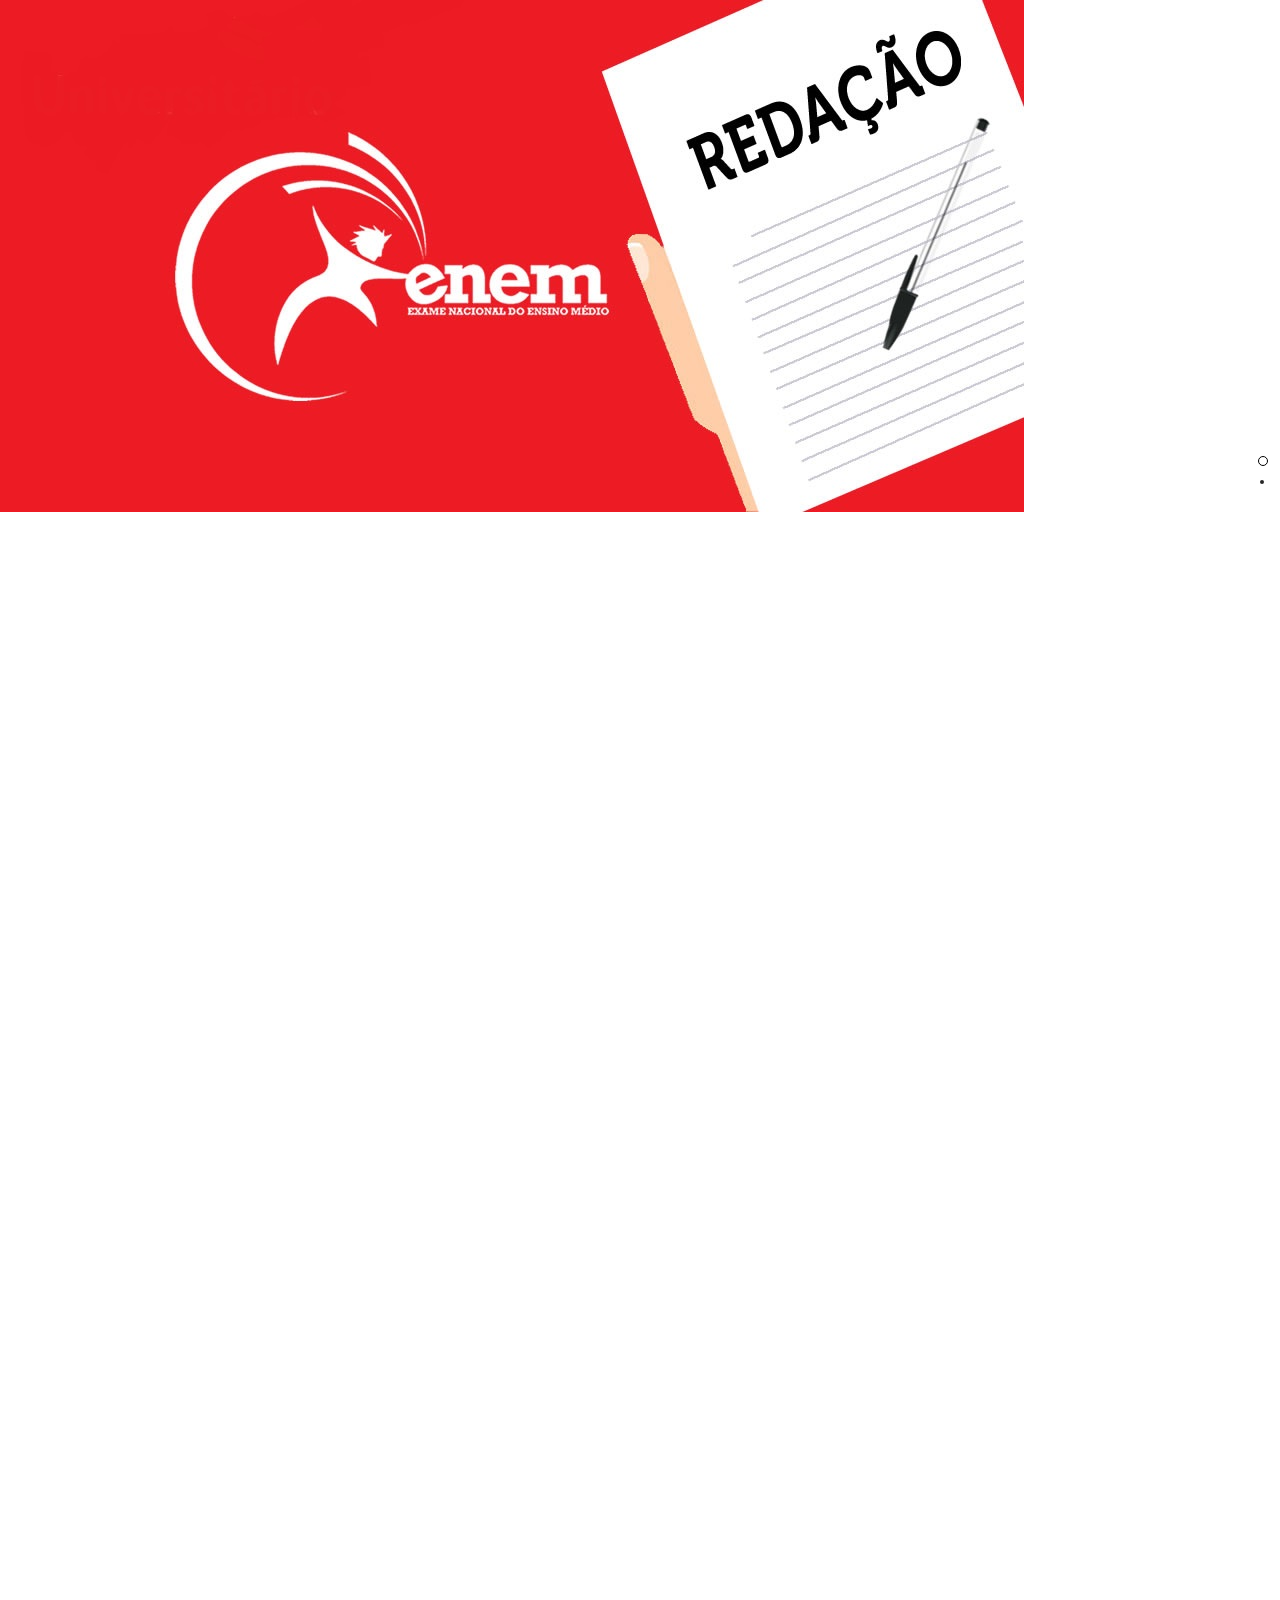
<file: Plugins/onepage/teste.html>
<html>
  <head>
    <title></title>
    <meta content="">
    <link rel='stylesheet' type='text/css' href='Semantic-UI-CSS-master/semantic.min.css'>
<script type='text/javascript' src='Semantic-UI-CSS-master/semantic.min.js'></script>
    <link rel="stylesheet" href="onepage-scroll.css">
    <script src="jquery.min.js"></script>
    <script src="jquery.onepage-scroll.js"></script>
  </head>
  <body>
      <div class="main">
          <section>
            <img src="demo2.jpg">
          </section>
          <section>
              <img src="demo2.jpg">
          </section>
          </div> 
  </body>
  <script>
    $(".main").onepage_scroll(); 
  </script>
</html>
</file>
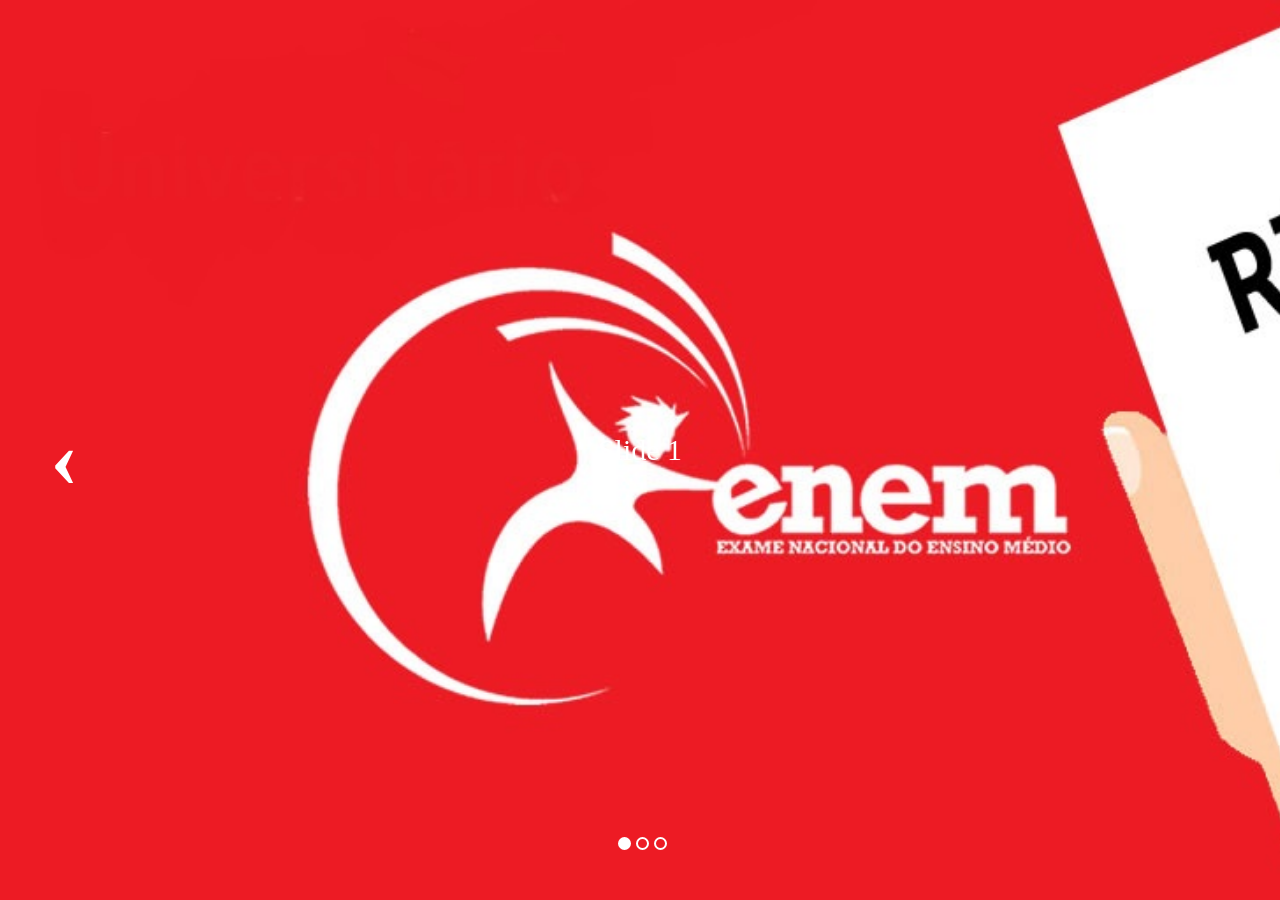
<file: Plugins/Minimal/example/teste.html>
<html>
  <head>
    <title></title>
    <meta content="">
    <link rel="stylesheet" href="css/slider.css">
  </head>
  <body>
    <div class="slider" id="slider">
          <div class="slItems">
            <div class="slItem" style="background-image: url('demo2.jpg');">
              <div class="slText">
                Slide 1
              </div>
            </div>
            <div class="slItem" style="background-image: url('demo2.jpg');">
              <div class="slText">
                Slide 2
              </div>
            </div>
            <div class="slItem" style="background-image: url('demo2.jpg');">
              <div class="slText">
                Slide 3
              </div>
            </div>
          </div>
        </div>
        <script src="jquery.min.js" type="text/javascript"></script>
	<script src="js/slider.min.js"></script>
	<script>
	$(function(){
		$('#slider').rbtSlider({
			height: '100vh', 
			'dots': true,
			'arrows': true,
			'auto': 3
		});
	});
	</script>
  </body>
</html>
</file>
<file: Plugins/magic/css/main.css>
body {
	font-family:arial;
	background: #222;
	margin-top:30px;
}

.container {
	width: 940px;
	padding:20px;
	margin:50px auto 0 auto;
}

.box {
	width:260px;
	height:195px;
	margin:20px;
	float:left;
	position: relative;
}

.box-content {
	display:block;
	padding:20px;
	width: 100%;
	height: 100%;
	background: #333;
	color:#ffffff;
	-webkit-box-sizing: border-box;
	-moz-box-sizing: border-box;
	-o-box-sizing: border-box;
}

.box-overlay {
	width: 100%;
	height: 100%;
	position: absolute;
	top:0;
	left:0;
	z-index:10;
}

a.link {
	display:block;
	width: 100%;
	height: 100%;		
	position: absolute;
	top:0;
	left:0;
	z-index:15;		
}

/* custom css styling */
.box-content .box-wrapper {
	width: 100%;
	height: 100%;
	font-size:24px;
	display:block;
	padding:30px 0 10px 0;
	text-align:center;
	margin-bottom:10px;
	border:2px solid #fff;
	-webkit-box-sizing: border-box;
	-moz-box-sizing: border-box;
	-o-box-sizing: border-box;
}
.box-content span.name {
	display:block;
	text-align:center;
	font-family:georgia;
	font-style:italic;
	font-size:14px;
	font-weight:normal;
	margin-top:5px;
}

.box-content .row {
	margin-top:10px;
	font-size:12px;
	color:#ddd;
}



#nav {
	overflow:hidden;
	margin:15px auto;
	padding:0;
	list-style:none;
	width: 590px;
}
	#nav li {
		float:left;
		padding:5px;
		list-style:none;
		text-align:center;
		-webkit-box-sizing: border-box;
		-moz-box-sizing: border-box;
		-o-box-sizing: border-box;
	}
	
	#nav li a {
		text-decoration:none;
		color:#fff;
		display:block;
		width: 100%;
		padding:5px 10px;					
		background: #666;
		-webkit-border-radius: 5px;
		-moz-border-radius: 5px;
		-ms-border-radius: 5px;
		-o-border-radius: 5px;
		border-radius: 5px;
		-webkit-box-sizing: border-box;
		-moz-box-sizing: border-box;
		-o-box-sizing: border-box;		
	}
	
		#nav li a:hover,
		#nav li.current a {
			background: #ccc;
			color:#666;
		}
		

#info {
-webkit-border-radius:5px;
-moz-border-radius:5px;
border-radius:5px;				
background:#fcf8e3;
border:1px solid  #fbeed5;
width:70%;
max-width:900px;
margin:0 auto 20px auto;
font-family:arial;
font-size:12px;
-webkit-box-sizing: border-box;
-moz-box-sizing: border-box;
-o-box-sizing: border-box;
}

#info .info-wrapper {
	padding:10px;
-webkit-box-sizing: border-box;
-moz-box-sizing: border-box;
-o-box-sizing: border-box;

}

#info a {
	color:#c09853;
	text-decoration:none;
}

#info p {
	margin:5px 0 0 0;
}
</file>
<file: Plugins/hover/css/demo.css>
@font-face {
	font-weight: normal;
	font-style: normal;
	font-family: 'codropsicons';
	src:url('../fonts/codropsicons/codropsicons.eot');
	src:url('../fonts/codropsicons/codropsicons.eot?#iefix') format('embedded-opentype'),
		url('../fonts/codropsicons/codropsicons.woff') format('woff'),
		url('../fonts/codropsicons/codropsicons.ttf') format('truetype'),
		url('../fonts/codropsicons/codropsicons.svg#codropsicons') format('svg');
}

*, *:after, *:before { -webkit-box-sizing: border-box; box-sizing: border-box; }
.clearfix:before, .clearfix:after { display: table; content: ''; }
.clearfix:after { clear: both; }

body {
	background: #2f3238;
	color: #fff;
	font-weight: 400;
	font-size: 1em;
	font-family: 'Raleway', Arial, sans-serif;
}

a {
	outline: none;
	color: #3498db;
	text-decoration: none;
}

a:hover, a:focus {
	color: #528cb3;
}

section {
	padding: 1em;
	text-align: center;
}

.content {
	margin: 0 auto;
	max-width: 1000px;
}

.content > h2 {
	clear: both;
	margin: 0;
	padding: 4em 1% 0;
	color: #484B54;
	font-weight: 800;
	font-size: 1.5em;
}

.content > h2:first-child {
	padding-top: 0em;
}

/* Header */
.codrops-header {
	margin: 0 auto;
	padding: 4em 1em;
	text-align: center;
}

.codrops-header h1 {
	margin: 0;
	font-weight: 800;
	font-size: 4em;
	line-height: 1.3;
}

.codrops-header h1 span {
	display: block;
	padding: 0 0 0.6em 0.1em;
	color: #74777b;
	font-weight: 300;
	font-size: 45%;
}

/* Demo links */
.codrops-demos {
	clear: both;
	padding: 1em 0 0;
	text-align: center;
}

.content + .codrops-demos {
	padding-top: 5em;
}

.codrops-demos a {
	display: inline-block;
	margin: 0 5px;
	padding: 1em 1.5em;
	text-transform: uppercase;
	font-weight: bold;
}

.codrops-demos a:hover,
.codrops-demos a:focus,
.codrops-demos a.current-demo {
	background: #3c414a;
	color: #fff;
}

/* To Navigation Style */
.codrops-top {
	width: 100%;
	text-transform: uppercase;
	font-weight: 800;
	font-size: 0.69em;
	line-height: 2.2;
}

.codrops-top a {
	display: inline-block;
	padding: 1em 2em;
	text-decoration: none;
	letter-spacing: 1px;
}

.codrops-top span.right {
	float: right;
}

.codrops-top span.right a {
	display: block;
	float: left;
}

.codrops-icon:before {
	margin: 0 4px;
	text-transform: none;
	font-weight: normal;
	font-style: normal;
	font-variant: normal;
	font-family: 'codropsicons';
	line-height: 1;
	speak: none;
	-webkit-font-smoothing: antialiased;
}

.codrops-icon-drop:before {
	content: "\e001";
}

.codrops-icon-prev:before {
	content: "\e004";
}

/* Related demos */
.related {
	clear: both;
	padding: 6em 1em;
	font-size: 120%;
}

.related > a {
	display: inline-block;
	margin: 20px 10px;
	padding: 25px;
	border: 1px solid #4f7f90;
	text-align: center;
}

.related a:hover {
	border-color: #39545e;
}

.related a img {
	max-width: 100%;
	opacity: 0.8;
}

.related a:hover img,
.related a:active img {
	opacity: 1;
}

.related a h3 {
	margin: 0;
	padding: 0.5em 0 0.3em;
	max-width: 300px;
	text-align: left;
}

@media screen and (max-width: 25em) {
	.codrops-header {
		font-size: 75%;
	}
	.codrops-icon span {
		display: none;
	}
}
</file>
<file: Plugins/hover/css/set1.css>
@font-face {
	font-weight: normal;
	font-style: normal;
	font-family: 'feathericons';
	src:url('../fonts/feathericons/feathericons.eot?-8is7zf');
	src:url('../fonts/feathericons/feathericons.eot?#iefix-8is7zf') format('embedded-opentype'),
		url('../fonts/feathericons/feathericons.woff?-8is7zf') format('woff'),
		url('../fonts/feathericons/feathericons.ttf?-8is7zf') format('truetype'),
		url('../fonts/feathericons/feathericons.svg?-8is7zf#feathericons') format('svg');
}

.grid {
	position: relative;
	margin: 0 auto;
	padding: 1em 0 4em;
	max-width: 1000px;
	list-style: none;
	text-align: center;
}

/* Common style */
.grid figure {
	position: relative;
	float: left;
	overflow: hidden;
	margin: 10px 1%;
	min-width: 320px;
	max-width: 480px;
	max-height: 360px;
	width: 48%;
	background: #3085a3;
	text-align: center;
	cursor: pointer;
}

.grid figure img {
	position: relative;
	display: block;
	min-height: 100%;
	max-width: 100%;
	opacity: 0.8;
}

.grid figure figcaption {
	padding: 2em;
	color: #fff;
	text-transform: uppercase;
	font-size: 1.25em;
	-webkit-backface-visibility: hidden;
	backface-visibility: hidden;
}

.grid figure figcaption::before,
.grid figure figcaption::after {
	pointer-events: none;
}

.grid figure figcaption,
.grid figure figcaption > a {
	position: absolute;
	top: 0;
	left: 0;
	width: 100%;
	height: 100%;
}

/* Anchor will cover the whole item by default */
/* For some effects it will show as a button */
.grid figure figcaption > a {
	z-index: 1000;
	text-indent: 200%;
	white-space: nowrap;
	font-size: 0;
	opacity: 0;
}

.grid figure h2 {
	word-spacing: -0.15em;
	font-weight: 300;
}

.grid figure h2 span {
	font-weight: 800;
}

.grid figure h2,
.grid figure p {
	margin: 0;
}

.grid figure p {
	letter-spacing: 1px;
	font-size: 68.5%;
}

/* Individual effects */

/*---------------*/
/***** Lily *****/
/*---------------*/

figure.effect-lily img {
	max-width: none;
	width: -webkit-calc(100% + 50px);
	width: calc(100% + 50px);
	opacity: 0.7;
	-webkit-transition: opacity 0.35s, -webkit-transform 0.35s;
	transition: opacity 0.35s, transform 0.35s;
	-webkit-transform: translate3d(-40px,0, 0);
	transform: translate3d(-40px,0,0);
}

figure.effect-lily figcaption {
	text-align: left;
}

figure.effect-lily figcaption > div {
	position: absolute;
	bottom: 0;
	left: 0;
	padding: 2em;
	width: 100%;
	height: 50%;
}

figure.effect-lily h2,
figure.effect-lily p {
	-webkit-transform: translate3d(0,40px,0);
	transform: translate3d(0,40px,0);
}

figure.effect-lily h2 {
	-webkit-transition: -webkit-transform 0.35s;
	transition: transform 0.35s;
}

figure.effect-lily p {
	color: rgba(255,255,255,0.8);
	opacity: 0;
	-webkit-transition: opacity 0.2s, -webkit-transform 0.35s;
	transition: opacity 0.2s, transform 0.35s;
}

figure.effect-lily:hover img,
figure.effect-lily:hover p {
	opacity: 1;
}

figure.effect-lily:hover img,
figure.effect-lily:hover h2,
figure.effect-lily:hover p {
	-webkit-transform: translate3d(0,0,0);
	transform: translate3d(0,0,0);
}

figure.effect-lily:hover p {
	-webkit-transition-delay: 0.05s;
	transition-delay: 0.05s;
	-webkit-transition-duration: 0.35s;
	transition-duration: 0.35s;
}

/*---------------*/
/***** Sadie *****/
/*---------------*/

figure.effect-sadie figcaption::before {
	position: absolute;
	top: 0;
	left: 0;
	width: 100%;
	height: 100%;
	background: -webkit-linear-gradient(top, rgba(72,76,97,0) 0%, rgba(72,76,97,0.8) 75%);
	background: linear-gradient(to bottom, rgba(72,76,97,0) 0%, rgba(72,76,97,0.8) 75%);
	content: '';
	opacity: 0;
	-webkit-transform: translate3d(0,50%,0);
	transform: translate3d(0,50%,0);
}

figure.effect-sadie h2 {
	position: absolute;
	top: 50%;
	left: 0;
	width: 100%;
	color: #484c61;
	-webkit-transition: -webkit-transform 0.35s, color 0.35s;
	transition: transform 0.35s, color 0.35s;
	-webkit-transform: translate3d(0,-50%,0);
	transform: translate3d(0,-50%,0);
}

figure.effect-sadie figcaption::before,
figure.effect-sadie p {
	-webkit-transition: opacity 0.35s, -webkit-transform 0.35s;
	transition: opacity 0.35s, transform 0.35s;
}

figure.effect-sadie p {
	position: absolute;
	bottom: 0;
	left: 0;
	padding: 2em;
	width: 100%;
	opacity: 0;
	-webkit-transform: translate3d(0,10px,0);
	transform: translate3d(0,10px,0);
}

figure.effect-sadie:hover h2 {
	color: #fff;
	-webkit-transform: translate3d(0,-50%,0) translate3d(0,-40px,0);
	transform: translate3d(0,-50%,0) translate3d(0,-40px,0);
}

figure.effect-sadie:hover figcaption::before ,
figure.effect-sadie:hover p {
	opacity: 1;
	-webkit-transform: translate3d(0,0,0);
	transform: translate3d(0,0,0);
}

/*---------------*/
/***** Roxy *****/
/*---------------*/

figure.effect-roxy {
	background: -webkit-linear-gradient(45deg, #ff89e9 0%, #05abe0 100%);
	background: linear-gradient(45deg, #ff89e9 0%,#05abe0 100%);
}

figure.effect-roxy img {
	max-width: none;
	width: -webkit-calc(100% + 60px);
	width: calc(100% + 60px);
	-webkit-transition: opacity 0.35s, -webkit-transform 0.35s;
	transition: opacity 0.35s, transform 0.35s;
	-webkit-transform: translate3d(-50px,0,0);
	transform: translate3d(-50px,0,0);
}

figure.effect-roxy figcaption::before {
	position: absolute;
	top: 30px;
	right: 30px;
	bottom: 30px;
	left: 30px;
	border: 1px solid #fff;
	content: '';
	opacity: 0;
	-webkit-transition: opacity 0.35s, -webkit-transform 0.35s;
	transition: opacity 0.35s, transform 0.35s;
	-webkit-transform: translate3d(-20px,0,0);
	transform: translate3d(-20px,0,0);
}

figure.effect-roxy figcaption {
	padding: 3em;
	text-align: left;
}

figure.effect-roxy h2 {
	padding: 30% 0 10px 0;
}

figure.effect-roxy p {
	opacity: 0;
	-webkit-transition: opacity 0.35s, -webkit-transform 0.35s;
	transition: opacity 0.35s, transform 0.35s;
	-webkit-transform: translate3d(-10px,0,0);
	transform: translate3d(-10px,0,0);
}

figure.effect-roxy:hover img {
	opacity: 0.7;
	-webkit-transform: translate3d(0,0,0);
	transform: translate3d(0,0,0);
}

figure.effect-roxy:hover figcaption::before,
figure.effect-roxy:hover p {
	opacity: 1;
	-webkit-transform: translate3d(0,0,0);
	transform: translate3d(0,0,0);
}

/*---------------*/
/***** Bubba *****/
/*---------------*/

figure.effect-bubba {
	background: #9e5406;
}

figure.effect-bubba img {
	opacity: 0.7;
	-webkit-transition: opacity 0.35s;
	transition: opacity 0.35s;
}

figure.effect-bubba:hover img {
	opacity: 0.4;
}

figure.effect-bubba figcaption::before,
figure.effect-bubba figcaption::after {
	position: absolute;
	top: 30px;
	right: 30px;
	bottom: 30px;
	left: 30px;
	content: '';
	opacity: 0;
	-webkit-transition: opacity 0.35s, -webkit-transform 0.35s;
	transition: opacity 0.35s, transform 0.35s;
}

figure.effect-bubba figcaption::before {
	border-top: 1px solid #fff;
	border-bottom: 1px solid #fff;
	-webkit-transform: scale(0,1);
	transform: scale(0,1);
}

figure.effect-bubba figcaption::after {
	border-right: 1px solid #fff;
	border-left: 1px solid #fff;
	-webkit-transform: scale(1,0);
	transform: scale(1,0);
}

figure.effect-bubba h2 {
	padding-top: 30%;
	-webkit-transition: -webkit-transform 0.35s;
	transition: transform 0.35s;
	-webkit-transform: translate3d(0,-20px,0);
	transform: translate3d(0,-20px,0);
}

figure.effect-bubba p {
	padding: 20px 2.5em;
	opacity: 0;
	-webkit-transition: opacity 0.35s, -webkit-transform 0.35s;
	transition: opacity 0.35s, transform 0.35s;
	-webkit-transform: translate3d(0,20px,0);
	transform: translate3d(0,20px,0);
}

figure.effect-bubba:hover figcaption::before,
figure.effect-bubba:hover figcaption::after {
	opacity: 1;
	-webkit-transform: scale(1);
	transform: scale(1);
}

figure.effect-bubba:hover h2,
figure.effect-bubba:hover p {
	opacity: 1;
	-webkit-transform: translate3d(0,0,0);
	transform: translate3d(0,0,0);
}

/*---------------*/
/***** Romeo *****/
/*---------------*/

figure.effect-romeo {
	-webkit-perspective: 1000px;
	perspective: 1000px;
}

figure.effect-romeo img {
	-webkit-transition: opacity 0.35s, -webkit-transform 0.35s;
	transition: opacity 0.35s, transform 0.35s;
	-webkit-transform: translate3d(0,0,300px);
	transform: translate3d(0,0,300px);
}

figure.effect-romeo:hover img {
	opacity: 0.6;
	-webkit-transform: translate3d(0,0,0);
	transform: translate3d(0,0,0);
}

figure.effect-romeo figcaption::before,
figure.effect-romeo figcaption::after {
	position: absolute;
	top: 50%;
	left: 50%;
	width: 80%;
	height: 1px;
	background: #fff;
	content: '';
	-webkit-transition: opacity 0.35s, -webkit-transform 0.35s;
	transition: opacity 0.35s, transform 0.35s;
	-webkit-transform: translate3d(-50%,-50%,0);
	transform: translate3d(-50%,-50%,0);
}

figure.effect-romeo:hover figcaption::before {
	opacity: 0.5;
	-webkit-transform: translate3d(-50%,-50%,0) rotate(45deg);
	transform: translate3d(-50%,-50%,0) rotate(45deg);
}

figure.effect-romeo:hover figcaption::after {
	opacity: 0.5;
	-webkit-transform: translate3d(-50%,-50%,0) rotate(-45deg);
	transform: translate3d(-50%,-50%,0) rotate(-45deg);
}

figure.effect-romeo h2,
figure.effect-romeo p {
	position: absolute;
	top: 50%;
	left: 0;
	width: 100%;
	-webkit-transition: -webkit-transform 0.35s;
	transition: transform 0.35s;
}

figure.effect-romeo h2 {
	-webkit-transform: translate3d(0,-50%,0) translate3d(0,-150%,0);
	transform: translate3d(0,-50%,0) translate3d(0,-150%,0);
}

figure.effect-romeo p {
	padding: 0.25em 2em;
	-webkit-transform: translate3d(0,-50%,0) translate3d(0,150%,0);
	transform: translate3d(0,-50%,0) translate3d(0,150%,0);
}

figure.effect-romeo:hover h2 {
	-webkit-transform: translate3d(0,-50%,0) translate3d(0,-100%,0);
	transform: translate3d(0,-50%,0) translate3d(0,-100%,0);
}

figure.effect-romeo:hover p {
	-webkit-transform: translate3d(0,-50%,0) translate3d(0,100%,0);
	transform: translate3d(0,-50%,0) translate3d(0,100%,0);
}

/*---------------*/
/***** Layla *****/
/*---------------*/

figure.effect-layla {
	background: #18a367;
}

figure.effect-layla img {
	height: 390px;
}

figure.effect-layla figcaption {
	padding: 3em;
}

figure.effect-layla figcaption::before,
figure.effect-layla figcaption::after {
	position: absolute;
	content: '';
	opacity: 0;
}

figure.effect-layla figcaption::before {
	top: 50px;
	right: 30px;
	bottom: 50px;
	left: 30px;
	border-top: 1px solid #fff;
	border-bottom: 1px solid #fff;
	-webkit-transform: scale(0,1);
	transform: scale(0,1);
	-webkit-transform-origin: 0 0;
	transform-origin: 0 0;
}

figure.effect-layla figcaption::after {
	top: 30px;
	right: 50px;
	bottom: 30px;
	left: 50px;
	border-right: 1px solid #fff;
	border-left: 1px solid #fff;
	-webkit-transform: scale(1,0);
	transform: scale(1,0);
	-webkit-transform-origin: 100% 0;
	transform-origin: 100% 0;
}

figure.effect-layla h2 {
	padding-top: 26%;
	-webkit-transition: -webkit-transform 0.35s;
	transition: transform 0.35s;
}

figure.effect-layla p {
	padding: 0.5em 2em;
	text-transform: none;
	opacity: 0;
	-webkit-transform: translate3d(0,-10px,0);
	transform: translate3d(0,-10px,0);
}

figure.effect-layla img,
figure.effect-layla h2 {
	-webkit-transform: translate3d(0,-30px,0);
	transform: translate3d(0,-30px,0);
}

figure.effect-layla img,
figure.effect-layla figcaption::before,
figure.effect-layla figcaption::after,
figure.effect-layla p {
	-webkit-transition: opacity 0.35s, -webkit-transform 0.35s;
	transition: opacity 0.35s, transform 0.35s;
}

figure.effect-layla:hover img {
	opacity: 0.7;
	-webkit-transform: translate3d(0,0,0);
	transform: translate3d(0,0,0);
}

figure.effect-layla:hover figcaption::before,
figure.effect-layla:hover figcaption::after {
	opacity: 1;
	-webkit-transform: scale(1);
	transform: scale(1);
}

figure.effect-layla:hover h2,
figure.effect-layla:hover p {
	opacity: 1;
	-webkit-transform: translate3d(0,0,0);
	transform: translate3d(0,0,0);
}

figure.effect-layla:hover figcaption::after,
figure.effect-layla:hover h2,
figure.effect-layla:hover p,
figure.effect-layla:hover img {
	-webkit-transition-delay: 0.15s;
	transition-delay: 0.15s;
}

/*---------------*/
/***** Honey *****/
/*---------------*/

figure.effect-honey {
	background: #4a3753;
}

figure.effect-honey img {
	opacity: 0.9;
	-webkit-transition: opacity 0.35s;
	transition: opacity 0.35s;
}

figure.effect-honey:hover img {
	opacity: 0.5;
}

figure.effect-honey figcaption::before {
	position: absolute;
	bottom: 0;
	left: 0;
	width: 100%;
	height: 10px;
	background: #fff;
	content: '';
	-webkit-transform: translate3d(0,10px,0);
	transform: translate3d(0,10px,0);
}

figure.effect-honey h2 {
	position: absolute;
	bottom: 0;
	left: 0;
	padding: 1em 1.5em;
	width: 100%;
	text-align: left;
	-webkit-transform: translate3d(0,-30px,0);
	transform: translate3d(0,-30px,0);
}

figure.effect-honey h2 i {
	font-style: normal;
	opacity: 0;
	-webkit-transition: opacity 0.35s, -webkit-transform 0.35s;
	transition: opacity 0.35s, transform 0.35s;
	-webkit-transform: translate3d(0,-30px,0);
	transform: translate3d(0,-30px,0);
}

figure.effect-honey figcaption::before,
figure.effect-honey h2 {
	-webkit-transition: -webkit-transform 0.35s;
	transition: transform 0.35s;
}

figure.effect-honey:hover figcaption::before,
figure.effect-honey:hover h2,
figure.effect-honey:hover h2 i {
	opacity: 1;
	-webkit-transform: translate3d(0,0,0);
	transform: translate3d(0,0,0);
}

/*---------------*/
/***** Oscar *****/
/*---------------*/

figure.effect-oscar {
	background: -webkit-linear-gradient(45deg, #22682a 0%, #9b4a1b 40%, #3a342a 100%);
	background: linear-gradient(45deg, #22682a 0%,#9b4a1b 40%,#3a342a 100%);
}

figure.effect-oscar img {
	opacity: 0.9;
	-webkit-transition: opacity 0.35s;
	transition: opacity 0.35s;
}

figure.effect-oscar figcaption {
	padding: 3em;
	background-color: rgba(58,52,42,0.7);
	-webkit-transition: background-color 0.35s;
	transition: background-color 0.35s;
}

figure.effect-oscar figcaption::before {
	position: absolute;
	top: 30px;
	right: 30px;
	bottom: 30px;
	left: 30px;
	border: 1px solid #fff;
	content: '';
}

figure.effect-oscar h2 {
	margin: 20% 0 10px 0;
	-webkit-transition: -webkit-transform 0.35s;
	transition: transform 0.35s;
	-webkit-transform: translate3d(0,100%,0);
	transform: translate3d(0,100%,0);
}

figure.effect-oscar figcaption::before,
figure.effect-oscar p {
	opacity: 0;
	-webkit-transition: opacity 0.35s, -webkit-transform 0.35s;
	transition: opacity 0.35s, transform 0.35s;
	-webkit-transform: scale(0);
	transform: scale(0);
}

figure.effect-oscar:hover h2 {
	-webkit-transform: translate3d(0,0,0);
	transform: translate3d(0,0,0);
}

figure.effect-oscar:hover figcaption::before,
figure.effect-oscar:hover p {
	opacity: 1;
	-webkit-transform: scale(1);
	transform: scale(1);
}

figure.effect-oscar:hover figcaption {
	background-color: rgba(58,52,42,0);
}

figure.effect-oscar:hover img {
	opacity: 0.4;
}

/*---------------*/
/***** Marley *****/
/*---------------*/

figure.effect-marley figcaption {
	text-align: right;
}

figure.effect-marley h2,
figure.effect-marley p {
	position: absolute;
	right: 30px;
	left: 30px;
	padding: 10px 0;
}


figure.effect-marley p {
	bottom: 30px;
	line-height: 1.5;
	-webkit-transform: translate3d(0,100%,0);
	transform: translate3d(0,100%,0);
}

figure.effect-marley h2 {
	top: 30px;
	-webkit-transition: -webkit-transform 0.35s;
	transition: transform 0.35s;
	-webkit-transform: translate3d(0,20px,0);
	transform: translate3d(0,20px,0);
}

figure.effect-marley:hover h2 {
	-webkit-transform: translate3d(0,0,0);
	transform: translate3d(0,0,0);
}

figure.effect-marley h2::after {
	position: absolute;
	top: 100%;
	left: 0;
	width: 100%;
	height: 4px;
	background: #fff;
	content: '';
	-webkit-transform: translate3d(0,40px,0);
	transform: translate3d(0,40px,0);
}

figure.effect-marley h2::after,
figure.effect-marley p {
	opacity: 0;
	-webkit-transition: opacity 0.35s, -webkit-transform 0.35s;
	transition: opacity 0.35s, transform 0.35s;
}

figure.effect-marley:hover h2::after,
figure.effect-marley:hover p {
	opacity: 1;
	-webkit-transform: translate3d(0,0,0);
	transform: translate3d(0,0,0);
}

/*---------------*/
/***** Ruby *****/
/*---------------*/

figure.effect-ruby {
	background-color: #17819c;
}

figure.effect-ruby img {
	opacity: 0.7;
	-webkit-transition: opacity 0.35s, -webkit-transform 0.35s;
	transition: opacity 0.35s, transform 0.35s;
	-webkit-transform: scale(1.15);
	transform: scale(1.15);
}

figure.effect-ruby:hover img {
	opacity: 0.5;
	-webkit-transform: scale(1);
	transform: scale(1);
}

figure.effect-ruby h2 {
	margin-top: 20%;
	-webkit-transition: -webkit-transform 0.35s;
	transition: transform 0.35s;
	-webkit-transform: translate3d(0,20px,0);
	transform: translate3d(0,20px,0);
}

figure.effect-ruby p {
	margin: 1em 0 0;
	padding: 3em;
	border: 1px solid #fff;
	opacity: 0;
	-webkit-transition: opacity 0.35s, -webkit-transform 0.35s;
	transition: opacity 0.35s, transform 0.35s;
	-webkit-transform: translate3d(0,20px,0) scale(1.1);
	transform: translate3d(0,20px,0) scale(1.1);
} 

figure.effect-ruby:hover h2 {
	-webkit-transform: translate3d(0,0,0);
	transform: translate3d(0,0,0);
}

figure.effect-ruby:hover p {
	opacity: 1;
	-webkit-transform: translate3d(0,0,0) scale(1);
	transform: translate3d(0,0,0) scale(1);
}

/*---------------*/
/***** Milo *****/
/*---------------*/

figure.effect-milo {
	background: #2e5d5a;
}

figure.effect-milo img {
	max-width: none;
	width: -webkit-calc(100% + 60px);
	width: calc(100% + 60px);
	opacity: 1;
	-webkit-transition: opacity 0.35s, -webkit-transform 0.35s;
	transition: opacity 0.35s, transform 0.35s;
	-webkit-transform: translate3d(-30px,0,0) scale(1.12);
	transform: translate3d(-30px,0,0) scale(1.12);
	-webkit-backface-visibility: hidden;
	backface-visibility: hidden;
}

figure.effect-milo:hover img {
	opacity: 0.5;
	-webkit-transform: translate3d(0,0,0) scale(1);
	transform: translate3d(0,0,0) scale(1);
}

figure.effect-milo h2 {
	position: absolute;
	right: 0;
	bottom: 0;
	padding: 1em 1.2em;
}

figure.effect-milo p {
	padding: 0 10px 0 0;
	width: 50%;
	border-right: 1px solid #fff;
	text-align: right;
	opacity: 0;
	-webkit-transition: opacity 0.35s, -webkit-transform 0.35s;
	transition: opacity 0.35s, transform 0.35s;
	-webkit-transform: translate3d(-40px,0,0);
	transform: translate3d(-40px,0,0);
}

figure.effect-milo:hover p {
	opacity: 1;
	-webkit-transform: translate3d(0,0,0);
	transform: translate3d(0,0,0);
}

/*---------------*/
/***** Dexter *****/
/*---------------*/

figure.effect-dexter {
	background: -webkit-linear-gradient(top, rgba(37,141,200,1) 0%, rgba(104,60,19,1) 100%);
	background: linear-gradient(to bottom, rgba(37,141,200,1) 0%,rgba(104,60,19,1) 100%); 
}

figure.effect-dexter img {
	-webkit-transition: opacity 0.35s;
	transition: opacity 0.35s;
}

figure.effect-dexter:hover img {
	opacity: 0.4;
}

figure.effect-dexter figcaption::after {
	position: absolute;
	right: 30px;
	bottom: 30px;
	left: 30px;
	height: -webkit-calc(50% - 30px);
	height: calc(50% - 30px);
	border: 7px solid #fff;
	content: '';
	-webkit-transition: -webkit-transform 0.35s;
	transition: transform 0.35s;
	-webkit-transform: translate3d(0,-100%,0);
	transform: translate3d(0,-100%,0);
}

figure.effect-dexter:hover figcaption::after {
	-webkit-transform: translate3d(0,0,0);
	transform: translate3d(0,0,0);
}

figure.effect-dexter figcaption {
	padding: 3em;
	text-align: left;
}

figure.effect-dexter p {
	position: absolute;
	right: 60px;
	bottom: 60px;
	left: 60px;
	opacity: 0;
	-webkit-transition: opacity 0.35s, -webkit-transform 0.35s;
	transition: opacity 0.35s, transform 0.35s;
	-webkit-transform: translate3d(0,-100px,0);
	transform: translate3d(0,-100px,0);
}

figure.effect-dexter:hover p {
	opacity: 1;
	-webkit-transform: translate3d(0,0,0);
	transform: translate3d(0,0,0);
}

/*---------------*/
/***** Sarah *****/
/*---------------*/

figure.effect-sarah {
	background: #42b078;
}

figure.effect-sarah img {
	max-width: none;
	width: -webkit-calc(100% + 20px);
	width: calc(100% + 20px);
	-webkit-transition: opacity 0.35s, -webkit-transform 0.35s;
	transition: opacity 0.35s, transform 0.35s;
	-webkit-transform: translate3d(-10px,0,0);
	transform: translate3d(-10px,0,0);
	-webkit-backface-visibility: hidden;
	backface-visibility: hidden;
}

figure.effect-sarah:hover img {
	opacity: 0.4;
	-webkit-transform: translate3d(0,0,0);
	transform: translate3d(0,0,0);
}

figure.effect-sarah figcaption {
	text-align: left;
}

figure.effect-sarah h2 {
	position: relative;
	overflow: hidden;
	padding: 0.5em 0;
}

figure.effect-sarah h2::after {
	position: absolute;
	bottom: 0;
	left: 0;
	width: 100%;
	height: 3px;
	background: #fff;
	content: '';
	-webkit-transition: -webkit-transform 0.35s;
	transition: transform 0.35s;
	-webkit-transform: translate3d(-100%,0,0);
	transform: translate3d(-100%,0,0);
}

figure.effect-sarah:hover h2::after {
	-webkit-transform: translate3d(0,0,0);
	transform: translate3d(0,0,0);
}

figure.effect-sarah p {
	padding: 1em 0;
	opacity: 0;
	-webkit-transition: opacity 0.35s, -webkit-transform 0.35s;
	transition: opacity 0.35s, transform 0.35s;
	-webkit-transform: translate3d(100%,0,0);
	transform: translate3d(100%,0,0);
}

figure.effect-sarah:hover p {
	opacity: 1;
	-webkit-transform: translate3d(0,0,0);
	transform: translate3d(0,0,0);
}

/*---------------*/
/***** Zoe *****/
/*---------------*/

figure.effect-zoe figcaption {
	top: auto;
	bottom: 0;
	padding: 1em;
	height: 3.75em;
	background: #fff;
	color: #3c4a50;
	-webkit-transition: -webkit-transform 0.35s;
	transition: transform 0.35s;
	-webkit-transform: translate3d(0,100%,0);
	transform: translate3d(0,100%,0);
}

figure.effect-zoe h2 {
	float: left;
}

figure.effect-zoe p.icon-links a {
	float: right;
	color: #3c4a50;
	font-size: 1.4em;
}

figure.effect-zoe:hover p.icon-links a:hover,
figure.effect-zoe:hover p.icon-links a:focus {
	color: #252d31;
}

figure.effect-zoe p.description {
	position: absolute;
	bottom: 8em;
	padding: 2em;
	color: #fff;
	text-transform: none;
	font-size: 90%;
	opacity: 0;
	-webkit-transition: opacity 0.35s;
	transition: opacity 0.35s;
	-webkit-backface-visibility: hidden; /* Fix for Chrome 37.0.2062.120 (Mac) */
}

figure.effect-zoe h2,
figure.effect-zoe p.icon-links a {
	-webkit-transition: -webkit-transform 0.35s;
	transition: transform 0.35s;
	-webkit-transform: translate3d(0,200%,0);
	transform: translate3d(0,200%,0);
}

figure.effect-zoe p.icon-links a span::before {
	display: inline-block;
	padding: 8px 10px;
	font-family: 'feathericons';
	speak: none;
	-webkit-font-smoothing: antialiased;
	-moz-osx-font-smoothing: grayscale;
}

.icon-eye::before {
	content: '\e000';
}

.icon-paper-clip::before {
	content: '\e001';
}

.icon-heart::before {
	content: '\e024';
}

figure.effect-zoe h2 {
	display: inline-block;
}

figure.effect-zoe:hover p.description {
	opacity: 1;
}

figure.effect-zoe:hover figcaption,
figure.effect-zoe:hover h2,
figure.effect-zoe:hover p.icon-links a {
	-webkit-transform: translate3d(0,0,0);
	transform: translate3d(0,0,0);
}

figure.effect-zoe:hover h2 {
	-webkit-transition-delay: 0.05s;
	transition-delay: 0.05s;
}

figure.effect-zoe:hover p.icon-links a:nth-child(3) {
	-webkit-transition-delay: 0.1s;
	transition-delay: 0.1s;
}

figure.effect-zoe:hover p.icon-links a:nth-child(2) {
	-webkit-transition-delay: 0.15s;
	transition-delay: 0.15s;
}

figure.effect-zoe:hover p.icon-links a:first-child {
	-webkit-transition-delay: 0.2s;
	transition-delay: 0.2s;
}

/*---------------*/
/***** Chico *****/
/*---------------*/

figure.effect-chico img {
	-webkit-transition: opacity 0.35s, -webkit-transform 0.35s;
	transition: opacity 0.35s, transform 0.35s;
	-webkit-transform: scale(1.12);
	transform: scale(1.12);
}

figure.effect-chico:hover img {
	opacity: 0.5;
	-webkit-transform: scale(1);
	transform: scale(1);
}

figure.effect-chico figcaption {
	padding: 3em;
}

figure.effect-chico figcaption::before {
	position: absolute;
	top: 30px;
	right: 30px;
	bottom: 30px;
	left: 30px;
	border: 1px solid #fff;
	content: '';
	-webkit-transform: scale(1.1);
	transform: scale(1.1);
}

figure.effect-chico figcaption::before,
figure.effect-chico p {
	opacity: 0;
	-webkit-transition: opacity 0.35s, -webkit-transform 0.35s;
	transition: opacity 0.35s, transform 0.35s;
}

figure.effect-chico h2 {
	padding: 20% 0 20px 0;
}

figure.effect-chico p {
	margin: 0 auto;
	max-width: 200px;
	-webkit-transform: scale(1.5);
	transform: scale(1.5);
}

figure.effect-chico:hover figcaption::before,
figure.effect-chico:hover p {
	opacity: 1;
	-webkit-transform: scale(1);
	transform: scale(1);
}

@media screen and (max-width: 50em) {
	.content {
		padding: 0 10px;
		text-align: center;
	}
	.grid figure {
		display: inline-block;
		float: none;
		margin: 10px auto;
		width: 100%;
	}
}
</file>
<file: Plugins/onepage/onepage-scroll.css>
body, html {
  margin: 0;
  overflow: hidden;
  -webkit-transition: opacity 400ms;
  -moz-transition: opacity 400ms;
  transition: opacity 400ms;
}

body, .onepage-wrapper, html {
  display: block;
  position: static;
  padding: 0;
  width: 100%;
  height: 100%;
}

.onepage-wrapper {
  width: 100%;
  height: 100%;
  display: block;
  position: relative;
  padding: 0;
  -webkit-transform-style: preserve-3d;
}

.onepage-wrapper .section {
  width: 100%;
  height: 100%;
}

.onepage-pagination {
  position: absolute;
  right: 10px;
  top: 50%;
  z-index: 5;
  list-style: none;
  margin: 0;
  padding: 0;
}
.onepage-pagination li {
  padding: 0;
  text-align: center;
}
.onepage-pagination li a{
  padding: 10px;
  width: 4px;
  height: 4px;
  display: block;
  
}
.onepage-pagination li a:before{
  content: '';
  position: absolute;
  width: 4px;
  height: 4px;
  background: rgba(0,0,0,0.85);
  border-radius: 10px;
  -webkit-border-radius: 10px;
  -moz-border-radius: 10px;
}

.onepage-pagination li a.active:before{
  width: 10px;
  height: 10px;
  background: none;
  border: 1px solid black;
  margin-top: -4px;
  left: 8px;
}

.disabled-onepage-scroll, .disabled-onepage-scroll .wrapper {
  overflow: auto;
}

.disabled-onepage-scroll .onepage-wrapper .section {
  position: relative !important;
  top: auto !important;
  left: auto !important;
}
.disabled-onepage-scroll .onepage-wrapper {
  -webkit-transform: none !important;
  -moz-transform: none !important;
  transform: none !important;
  -ms-transform: none !important;
  min-height: 100%;
}


.disabled-onepage-scroll .onepage-pagination {
  display: none;
}

body.disabled-onepage-scroll, .disabled-onepage-scroll .onepage-wrapper, html {
  position: inherit;
}
</file>
<file: Plugins/Minimal/example/css/slider.css>
* {
    -webkit-box-sizing: border-box;
    -moz-box-sizing: border-box;
    box-sizing: border-box;
    margin: 0px;
    padding: 0px;
}

.slider {
    width: 100%;
    height: 100vh;
    position: relative;
}

.slItems {
    width: 100%;
    height: 100%;
    overflow: hidden;
    position: relative;
}

.slItem {
    width: 100%;
    height: 100%;
    position: absolute;
    top: 0;
    left: 0;
    background-size: cover;
    background-repeat: no-repeat;
    opacity: 0;
    visibility: hidden;
    -webkit-backface-visibility: hidden; /* Chrome, Safari, Opera */
    backface-visibility: hidden;
}

.slText {
    position: absolute;
    top: 50%;
    left: 50%;
    max-width: 100%;
    width: 100%;
    padding: 0 170px;
    text-align: center;
    transform: translate3d(-50%, -50%, 0);
    -webkit-transform: translate3d(-50%, -50%, 0);
    -moz-transform: translate3d(-50%, -50%, 0);
    -o-transform: translate3d(-50%, -50%, 0);
    -ms-transform: translate3d(-50%, -50%, 0);
    color: #fff;
    font-size: 30px;
}

.slider [class*="ctrl"] {
    position: absolute;
    top: 50%;
    color: #fff;
    font-size: 85px;
    font-weight: bold;
    margin-top: -42.5px;
    cursor: pointer;
}

.ctrlNext {
    right: 50px;
}

.ctrlPrev {
    left: 50px;
}

.slItem.active {
    opacity: 1;
    visibility: visible;
    transform: translate3d(0,0,0);
    -webkit-transform: translate3d(0,0,0);
    -moz-transform: translate3d(0,0,0);
    -o-transform: translate3d(0,0,0);
    -ms-transform: translate3d(0,0,0);
}

.next, .prev {
    transition: transform 0.7s ease-in-out;
    -webkit-transition: -webkit-transform 0.7s ease-in-out;
    -moz-transition: -moz-transform 0.7s ease-in-out;
    -o-transition: -o-transform 0.7s ease-in-out;
    -ms-transition: -ms-transform 0.7s ease-in-out;
}

.slItem.nextItem {
    opacity: 1;
    visibility: visible;
    transform: translate3d(100%,0, 0);
    -webkit-transform: translate3d(100%,0,0);
    -moz-transform: translate3d(100%,0,0);
    -o-transform: translate3d(100%,0,0);
    -ms-transform: translate3d(100%,0,0);
}

.slItem.nextItem.next, .slItem.prevItem.prev {
    transform: translate3d(0,0);
    -webkit-transform: translate3d(0,0,0);
    -moz-transform: translate3d(0,0,0);
    -o-transform: translate3d(0,0,0);
    -ms-transform: translate3d(0,0,0);
}

.slItem.active.next {
    transform: translate3d(-100%,0,0);
    -webkit-transform: translate3d(-100%,0,0);
    -moz-transform: translate3d(-100%,0,0);
    -o-transform: translate3d(-100%,0,0);
    -ms-transform: translate3d(-100%,0,0);
}

.slItem.prevItem {
    opacity: 1;
    visibility: visible;
    transform: translate3d(-100%,0,0);
    -webkit-transform: translate3d(-100%,0,0);
    -moz-transform: translate3d(-100%,0,0);
    -o-transform: translate3d(-100%,0,0);
    -ms-transform: translate3d(-100%,0,0);
}

.slItem.active.prev {
    transform: translate3d(100%,0,0);
    -webkit-transform: translate3d(100%,0,0);
    -moz-transform: translate3d(100%,0,0);
    -o-transform: translate3d(100%,0,0);
    -ms-transform: translate3d(100%,0,0);
}

.slDots {
    position: absolute;
    bottom: 50px;
    left: 50%;
    transform: translate(-50%, 0);
    -webkit-transform: translate(-50%, 0);
    -moz-transform: translate(-50%, 0);
    -o-transform: translate(-50%,  0);
    -ms-transform: translate(-50%, 0);
}

.slDotsSingle {
    width: 13px;
    height: 13px;
    float: left;
    border: 2px solid #FFFFFF;
    border-radius: 50%;
    margin-left: 5px;
    cursor: pointer;
    transition: background 0.3s ease;
}

.slDotsSingle.active {
    background: #FFFFFF;
}

.slDotsSingle:hover {
    background: #D0D0D0;
    border-color: #D0D0D0;
}
</file>
<file: Plugins/magic/css/magic.min.css>
.magictime{-webkit-animation-duration:1s;-moz-animation-duration:1s;-ms-animation-duration:1s;-o-animation-duration:1s;animation-duration:1s;-webkit-animation-fill-mode:both;-moz-animation-fill-mode:both;-ms-animation-fill-mode:both;-o-animation-fill-mode:both;animation-fill-mode:both;}.magic{-webkit-animation-name:magic;-moz-animation-name:magic;-ms-animation-name:magic;-o-animation-name:magic;animation-name:magic;}.openDownLeft{-webkit-animation-name:openDownLeft;-moz-animation-name:openDownLeft;-ms-animation-name:openDownLeft;-o-animation-name:openDownLeft;animation-name:openDownLeft;}.openDownRight{-webkit-animation-name:openDownRight;-moz-animation-name:openDownRight;-ms-animation-name:openDownRight;-o-animation-name:openDownRight;animation-name:openDownRight;}.openUpLeft{-webkit-animation-name:openUpLeft;-moz-animation-name:openUpLeft;-ms-animation-name:openUpLeft;-o-animation-name:openUpLeft;animation-name:openUpLeft;}.openUpRight{-webkit-animation-name:openUpRight;-moz-animation-name:openUpRight;-ms-animation-name:openUpRight;-o-animation-name:openUpRight;animation-name:openUpRight;}.openDownLeftRetourn{-webkit-animation-name:openDownLeftRetourn;-moz-animation-name:openDownLeftRetourn;-ms-animation-name:openDownLeftRetourn;-o-animation-name:openDownLeftRetourn;animation-name:openDownLeftRetourn;}.openDownRightRetourn{-webkit-animation-name:openDownRightRetourn;-moz-animation-name:openDownRightRetourn;-ms-animation-name:openDownRightRetourn;-o-animation-name:openDownRightRetourn;animation-name:openDownRightRetourn;}.openUpLeftRetourn{-webkit-animation-name:openUpLeftRetourn;-moz-animation-name:openUpLeftRetourn;-ms-animation-name:openUpLeftRetourn;-o-animation-name:openUpLeftRetourn;animation-name:openUpLeftRetourn;}.openUpRightRetourn{-webkit-animation-name:openUpRightRetourn;-moz-animation-name:openUpRightRetourn;-ms-animation-name:openUpRightRetourn;-o-animation-name:openUpRightRetourn;animation-name:openUpRightRetourn;}.openDownLeftOut{-webkit-animation-name:openDownLeftOut;-moz-animation-name:openDownLeftOut;-ms-animation-name:openDownLeftOut;-o-animation-name:openDownLeftOut;animation-name:openDownLeftOut;}.openDownRightOut{-webkit-animation-name:openDownRightOut;-moz-animation-name:openDownRightOut;-ms-animation-name:openDownRightOut;-o-animation-name:openDownRightOut;animation-name:openDownRightOut;}.openUpLeftOut{-webkit-animation-name:openUpLeftOut;-moz-animation-name:openUpLeftOut;-ms-animation-name:openUpLeftOut;-o-animation-name:openUpLeftOut;animation-name:openUpLeftOut;}.openUpRightOut{-webkit-animation-name:openUpRightOut;-moz-animation-name:openUpRightOut;-ms-animation-name:openUpRightOut;-o-animation-name:openUpRightOut;animation-name:openUpRightOut;}.perspectiveDown{-webkit-backface-visibility:visible !important;-moz-backface-visibility:visible !important;-ms-backface-visibility:visible !important;-o-backface-visibility:visible !important;backface-visibility:visible !important;-webkit-animation-name:perspectiveDown;-moz-animation-name:perspectiveDown;-ms-animation-name:perspectiveDown;-o-animation-name:perspectiveDown;animation-name:perspectiveDown;}.perspectiveLeft{-webkit-backface-visibility:visible !important;-moz-backface-visibility:visible !important;-ms-backface-visibility:visible !important;-o-backface-visibility:visible !important;backface-visibility:visible !important;-webkit-animation-name:perspectiveLeft;-moz-animation-name:perspectiveLeft;-ms-animation-name:perspectiveLeft;-o-animation-name:perspectiveLeft;animation-name:perspectiveLeft;}.perspectiveRight{-webkit-backface-visibility:visible !important;-moz-backface-visibility:visible !important;-ms-backface-visibility:visible !important;-o-backface-visibility:visible !important;backface-visibility:visible !important;-webkit-animation-name:perspectiveRight;-moz-animation-name:perspectiveRight;-ms-animation-name:perspectiveRight;-o-animation-name:perspectiveRight;animation-name:perspectiveRight;}.perspectiveUp{-webkit-backface-visibility:visible !important;-moz-backface-visibility:visible !important;-ms-backface-visibility:visible !important;-o-backface-visibility:visible !important;backface-visibility:visible !important;-webkit-animation-name:perspectiveUp;-moz-animation-name:perspectiveUp;-ms-animation-name:perspectiveUp;-o-animation-name:perspectiveUp;animation-name:perspectiveUp;}.perspectiveDownRetourn{-webkit-backface-visibility:visible !important;-moz-backface-visibility:visible !important;-ms-backface-visibility:visible !important;-o-backface-visibility:visible !important;backface-visibility:visible !important;-webkit-animation-name:perspectiveDownRetourn;-moz-animation-name:perspectiveDownRetourn;-ms-animation-name:perspectiveDownRetourn;-o-animation-name:perspectiveDownRetourn;animation-name:perspectiveDownRetourn;}.perspectiveLeftRetourn{-webkit-backface-visibility:visible !important;-moz-backface-visibility:visible !important;-ms-backface-visibility:visible !important;-o-backface-visibility:visible !important;backface-visibility:visible !important;-webkit-animation-name:perspectiveLeftRetourn;-moz-animation-name:perspectiveLeftRetourn;-ms-animation-name:perspectiveLeftRetourn;-o-animation-name:perspectiveLeftRetourn;animation-name:perspectiveLeftRetourn;}.perspectiveRightRetourn{-webkit-backface-visibility:visible !important;-moz-backface-visibility:visible !important;-ms-backface-visibility:visible !important;-o-backface-visibility:visible !important;backface-visibility:visible !important;-webkit-animation-name:perspectiveRightRetourn;-moz-animation-name:perspectiveRightRetourn;-ms-animation-name:perspectiveRightRetourn;-o-animation-name:perspectiveRightRetourn;animation-name:perspectiveRightRetourn;}.perspectiveUpRetourn{-webkit-backface-visibility:visible !important;-moz-backface-visibility:visible !important;-ms-backface-visibility:visible !important;-o-backface-visibility:visible !important;backface-visibility:visible !important;-webkit-animation-name:perspectiveUpRetourn;-moz-animation-name:perspectiveUpRetourn;-ms-animation-name:perspectiveUpRetourn;-o-animation-name:perspectiveUpRetourn;animation-name:perspectiveUpRetourn;}.puffIn{-webkit-animation-name:puffIn;-moz-animation-name:puffIn;-ms-animation-name:puffIn;-o-animation-name:puffIn;animation-name:puffIn;}.puffOut{-webkit-animation-name:puffOut;-moz-animation-name:puffOut;-ms-animation-name:puffOut;-o-animation-name:puffOut;animation-name:puffOut;}.rotateDown{-webkit-backface-visibility:visible !important;-moz-backface-visibility:visible !important;-ms-backface-visibility:visible !important;-o-backface-visibility:visible !important;backface-visibility:visible !important;-webkit-animation-name:rotateDown;-moz-animation-name:rotateDown;-ms-animation-name:rotateDown;-o-animation-name:rotateDown;animation-name:rotateDown;}.rotateLeft{-webkit-backface-visibility:visible !important;-moz-backface-visibility:visible !important;-ms-backface-visibility:visible !important;-o-backface-visibility:visible !important;backface-visibility:visible !important;-webkit-animation-name:rotateLeft;-moz-animation-name:rotateLeft;-ms-animation-name:rotateLeft;-o-animation-name:rotateLeft;animation-name:rotateLeft;}.rotateRight{-webkit-backface-visibility:visible !important;-moz-backface-visibility:visible !important;-ms-backface-visibility:visible !important;-o-backface-visibility:visible !important;backface-visibility:visible !important;-webkit-animation-name:rotateRight;-moz-animation-name:rotateRight;-ms-animation-name:rotateRight;-o-animation-name:rotateRight;animation-name:rotateRight;}.rotateUp{-webkit-backface-visibility:visible !important;-moz-backface-visibility:visible !important;-ms-backface-visibility:visible !important;-o-backface-visibility:visible !important;backface-visibility:visible !important;-webkit-animation-name:rotateUp;-moz-animation-name:rotateUp;-ms-animation-name:rotateUp;-o-animation-name:rotateUp;animation-name:rotateUp;}.slideDown{-webkit-animation-name:slideDown;-moz-animation-name:slideDown;-ms-animation-name:slideDown;-o-animation-name:slideDown;animation-name:slideDown;}.slideLeft{-webkit-animation-name:slideLeft;-moz-animation-name:slideLeft;-ms-animation-name:slideLeft;-o-animation-name:slideLeft;animation-name:slideLeft;}.slideRight{-webkit-animation-name:slideRight;-moz-animation-name:slideRight;-ms-animation-name:slideRight;-o-animation-name:slideRight;animation-name:slideRight;}.slideUp{-webkit-animation-name:slideUp;-moz-animation-name:slideUp;-ms-animation-name:slideUp;-o-animation-name:slideUp;animation-name:slideUp;}.slideDownRetourn{-webkit-animation-name:slideDownRetourn;-moz-animation-name:slideDownRetourn;-ms-animation-name:slideDownRetourn;-o-animation-name:slideDownRetourn;animation-name:slideDownRetourn;}.slideLeftRetourn{-webkit-animation-name:slideLeftRetourn;-moz-animation-name:slideLeftRetourn;-ms-animation-name:slideLeftRetourn;-o-animation-name:slideLeftRetourn;animation-name:slideLeftRetourn;}.slideRightRetourn{-webkit-animation-name:slideRightRetourn;-moz-animation-name:slideRightRetourn;-ms-animation-name:slideRightRetourn;-o-animation-name:slideRightRetourn;animation-name:slideRightRetourn;}.slideUpRetourn{-webkit-animation-name:slideUpRetourn;-moz-animation-name:slideUpRetourn;-ms-animation-name:slideUpRetourn;-o-animation-name:slideUpRetourn;animation-name:slideUpRetourn;}.swap{-webkit-animation-name:swap;-moz-animation-name:swap;-ms-animation-name:swap;-o-animation-name:swap;animation-name:swap;}.twisterInDown{-webkit-animation-name:twisterInDown;-moz-animation-name:twisterInDown;-ms-animation-name:twisterInDown;-o-animation-name:twisterInDown;animation-name:twisterInDown;}.twisterInUp{-webkit-animation-name:twisterInUp;-moz-animation-name:twisterInUp;-ms-animation-name:twisterInUp;-o-animation-name:twisterInUp;animation-name:twisterInUp;}.vanishIn{-webkit-animation-name:vanishIn;-moz-animation-name:vanishIn;-ms-animation-name:vanishIn;-o-animation-name:vanishIn;animation-name:vanishIn;}.vanishOut{-webkit-animation-name:vanishOut;-moz-animation-name:vanishOut;-ms-animation-name:vanishOut;-o-animation-name:vanishOut;animation-name:vanishOut;}.swashOut{-webkit-animation-name:swashOut;-moz-animation-name:swashOut;-ms-animation-name:swashOut;-o-animation-name:swashOut;animation-name:swashOut;}.swashIn{-webkit-animation-name:swashIn;-moz-animation-name:swashIn;-ms-animation-name:swashIn;-o-animation-name:swashIn;animation-name:swashIn;}.foolishOut{-webkit-animation-name:foolishOut;-moz-animation-name:foolishOut;-ms-animation-name:foolishOut;-o-animation-name:foolishOut;animation-name:foolishOut;}.foolishIn{-webkit-animation-name:foolishIn;-moz-animation-name:foolishIn;-ms-animation-name:foolishIn;-o-animation-name:foolishIn;animation-name:foolishIn;}.holeOut{-webkit-animation-name:holeOut;-moz-animation-name:holeOut;-ms-animation-name:holeOut;-o-animation-name:holeOut;animation-name:holeOut;}.tinRightOut{-webkit-animation-name:tinRightOut;-moz-animation-name:tinRightOut;-ms-animation-name:tinRightOut;-o-animation-name:tinRightOut;animation-name:tinRightOut;}.tinLeftOut{-webkit-animation-name:tinLeftOut;-moz-animation-name:tinLeftOut;-ms-animation-name:tinLeftOut;-o-animation-name:tinLeftOut;animation-name:tinLeftOut;}.tinUpOut{-webkit-animation-name:tinUpOut;-moz-animation-name:tinUpOut;-ms-animation-name:tinUpOut;-o-animation-name:tinUpOut;animation-name:tinUpOut;}.tinDownOut{-webkit-animation-name:tinDownOut;-moz-animation-name:tinDownOut;-ms-animation-name:tinDownOut;-o-animation-name:tinDownOut;animation-name:tinDownOut;}.tinRightIn{-webkit-animation-name:tinRightIn;-moz-animation-name:tinRightIn;-ms-animation-name:tinRightIn;-o-animation-name:tinRightIn;animation-name:tinRightIn;}.tinLeftIn{-webkit-animation-name:tinLeftIn;-moz-animation-name:tinLeftIn;-ms-animation-name:tinLeftIn;-o-animation-name:tinLeftIn;animation-name:tinLeftIn;}.tinUpIn{-webkit-animation-name:tinUpIn;-moz-animation-name:tinUpIn;-ms-animation-name:tinUpIn;-o-animation-name:tinUpIn;animation-name:tinUpIn;}.tinDownIn{-webkit-animation-name:tinDownIn;-moz-animation-name:tinDownIn;-ms-animation-name:tinDownIn;-o-animation-name:tinDownIn;animation-name:tinDownIn;}.bombRightOut{-webkit-animation-name:bombRightOut;-moz-animation-name:bombRightOut;-ms-animation-name:bombRightOut;-o-animation-name:bombRightOut;animation-name:bombRightOut;}.bombLeftOut{-webkit-animation-name:bombLeftOut;-moz-animation-name:bombLeftOut;-ms-animation-name:bombLeftOut;-o-animation-name:bombLeftOut;animation-name:bombLeftOut;}@-moz-keyframes magic{0%{opacity:1;-moz-transform-origin:100% 200%;-moz-transform:scale(1,1) rotate(0deg);}100%{opacity:0;-moz-transform-origin:200% 500%;-moz-transform:scale(0,0) rotate(270deg);}}@-webkit-keyframes magic{0%{opacity:1;-webkit-transform-origin:100% 200%;-webkit-transform:scale(1,1) rotate(0deg);}100%{opacity:0;-webkit-transform-origin:200% 500%;-webkit-transform:scale(0,0) rotate(270deg);}}@-o-keyframes magic{0%{opacity:1;-o-transform-origin:100% 200%;-o-transform:scale(1,1) rotate(0deg);}100%{opacity:0;-o-transform-origin:200% 500%;-o-transform:scale(0,0) rotate(270deg);}}@-ms-keyframes magic{0%{opacity:1;-ms-transform-origin:100% 200%;-ms-transform:scale(1,1) rotate(0deg);}100%{opacity:0;-ms-transform-origin:200% 500%;-ms-transform:scale(0,0) rotate(270deg);}}@keyframes magic{0%{opacity:1;transform-origin:100% 200%;transform:scale(1,1) rotate(0deg);}100%{opacity:0;transform-origin:200% 500%;transform:scale(0,0) rotate(270deg);}}@-moz-keyframes openDownLeft{0%{-moz-transform-origin:bottom left;-moz-transform:rotate(0deg);-moz-animation-timing-function:ease-out;}100%{-moz-transform-origin:bottom left;-moz-transform:rotate(-110deg);-moz-animation-timing-function:ease-in-out;}}@-webkit-keyframes openDownLeft{0%{-webkit-transform-origin:bottom left;-webkit-transform:rotate(0deg);-webkit-animation-timing-function:ease-out;}100%{-webkit-transform-origin:bottom left;-webkit-transform:rotate(-110deg);-webkit-animation-timing-function:ease-in-out;}}@-o-keyframes openDownLeft{0%{-o-transform-origin:bottom left;-o-transform:rotate(0deg);-o-animation-timing-function:ease-out;}100%{-o-transform-origin:bottom left;-o-transform:rotate(-110deg);-o-animation-timing-function:ease-in-out;}}@-ms-keyframes openDownLeft{0%{-ms-transform-origin:bottom left;-ms-transform:rotate(0deg);-ms-animation-timing-function:ease-out;}100%{-ms-transform-origin:bottom left;-ms-transform:rotate(-110deg);-ms-animation-timing-function:ease-in-out;}}@keyframes openDownLeft{0%{transform-origin:bottom left;transform:rotate(0deg);animation-timing-function:ease-out;}100%{transform-origin:bottom left;transform:rotate(-110deg);animation-timing-function:ease-in-out;}}@-moz-keyframes openDownRight{0%{-moz-transform-origin:bottom right;-moz-transform:rotate(0deg);-moz-animation-timing-function:ease-out;}100%{-moz-transform-origin:bottom right;-moz-transform:rotate(110deg);-moz-animation-timing-function:ease-in-out;}}@-webkit-keyframes openDownRight{0%{-webkit-transform-origin:bottom right;-webkit-transform:rotate(0deg);-webkit-animation-timing-function:ease-out;}100%{-webkit-transform-origin:bottom right;-webkit-transform:rotate(110deg);-webkit-animation-timing-function:ease-in-out;}}@-o-keyframes openDownRight{0%{-o-transform-origin:bottom right;-o-transform:rotate(0deg);-o-animation-timing-function:ease-out;}100%{-o-transform-origin:bottom right;-o-transform:rotate(110deg);-o-animation-timing-function:ease-in-out;}}@-ms-keyframes openDownRight{0%{-ms-transform-origin:bottom right;-ms-transform:rotate(0deg);-ms-animation-timing-function:ease-out;}100%{-ms-transform-origin:bottom right;-ms-transform:rotate(110deg);-ms-animation-timing-function:ease-in-out;}}@keyframes openDownRight{0%{transform-origin:bottom right;transform:rotate(0deg);animation-timing-function:ease-out;}100%{transform-origin:bottom right;transform:rotate(110deg);animation-timing-function:ease-in-out;}}@-moz-keyframes openUpLeft{0%{-moz-transform-origin:top left;-moz-transform:rotate(0deg);-moz-animation-timing-function:ease-out;}100%{-moz-transform-origin:top left;-moz-transform:rotate(110deg);-moz-animation-timing-function:ease-in-out;}}@-webkit-keyframes openUpLeft{0%{-webkit-transform-origin:top left;-webkit-transform:rotate(0deg);-webkit-animation-timing-function:ease-out;}100%{-webkit-transform-origin:top left;-webkit-transform:rotate(110deg);-webkit-animation-timing-function:ease-in-out;}}@-o-keyframes openUpLeft{0%{-o-transform-origin:top left;-o-transform:rotate(0deg);-o-animation-timing-function:ease-out;}100%{-o-transform-origin:top left;-o-transform:rotate(110deg);-o-animation-timing-function:ease-in-out;}}@-ms-keyframes openUpLeft{0%{-ms-transform-origin:top left;-ms-transform:rotate(0deg);-ms-animation-timing-function:ease-out;}100%{-ms-transform-origin:top left;-ms-transform:rotate(110deg);-ms-animation-timing-function:ease-in-out;}}@keyframes openUpLeft{0%{transform-origin:top left;transform:rotate(0deg);animation-timing-function:ease-out;}100%{transform-origin:top left;transform:rotate(110deg);animation-timing-function:ease-in-out;}}@-moz-keyframes openUpRight{0%{-moz-transform-origin:top right;-moz-transform:rotate(0deg);-moz-animation-timing-function:ease-out;}100%{-moz-transform-origin:top right;-moz-transform:rotate(-110deg);-moz-animation-timing-function:ease-in-out;}}@-webkit-keyframes openUpRight{0%{-webkit-transform-origin:top right;-webkit-transform:rotate(0deg);-webkit-animation-timing-function:ease-out;}100%{-webkit-transform-origin:top right;-webkit-transform:rotate(-110deg);-webkit-animation-timing-function:ease-in-out;}}@-o-keyframes openUpRight{0%{-o-transform-origin:top right;-o-transform:rotate(0deg);-o-animation-timing-function:ease-out;}100%{-o-transform-origin:top right;-o-transform:rotate(-110deg);-o-animation-timing-function:ease-in-out;}}@-ms-keyframes openUpRight{0%{-ms-transform-origin:top right;-ms-transform:rotate(0deg);-ms-animation-timing-function:ease-out;}100%{-ms-transform-origin:top right;-ms-transform:rotate(-110deg);-ms-animation-timing-function:ease-in-out;}}@keyframes openUpRight{0%{transform-origin:top right;transform:rotate(0deg);animation-timing-function:ease-out;}100%{transform-origin:top right;transform:rotate(-110deg);animation-timing-function:ease-in-out;}}@-moz-keyframes openDownLeftRetourn{0%{-moz-transform-origin:bottom left;-moz-transform:rotate(-110deg);-moz-animation-timing-function:ease-in-out;}100%{-moz-transform-origin:bottom left;-moz-transform:rotate(0deg);-moz-animation-timing-function:ease-out;}}@-webkit-keyframes openDownLeftRetourn{0%{-webkit-transform-origin:bottom left;-webkit-transform:rotate(-110deg);-webkit-animation-timing-function:ease-in-out;}100%{-webkit-transform-origin:bottom left;-webkit-transform:rotate(0deg);-webkit-animation-timing-function:ease-out;}}@-o-keyframes openDownLeftRetourn{0%{-o-transform-origin:bottom left;-o-transform:rotate(-110deg);-o-animation-timing-function:ease-in-out;}100%{-o-transform-origin:bottom left;-o-transform:rotate(0deg);-o-animation-timing-function:ease-out;}}@-ms-keyframes openDownLeftRetourn{0%{-ms-transform-origin:bottom left;-ms-transform:rotate(-110deg);-ms-animation-timing-function:ease-in-out;}100%{-ms-transform-origin:bottom left;-ms-transform:rotate(0deg);-ms-animation-timing-function:ease-out;}}@keyframes openDownLeftRetourn{0%{transform-origin:bottom left;transform:rotate(-110deg);animation-timing-function:ease-in-out;}100%{transform-origin:bottom left;transform:rotate(0deg);animation-timing-function:ease-out;}}@-moz-keyframes openDownRightRetourn{0%{-moz-transform-origin:bottom right;-moz-transform:rotate(110deg);-moz-animation-timing-function:ease-in-out;}100%{-moz-transform-origin:bottom right;-moz-transform:rotate(0deg);-moz-animation-timing-function:ease-out;}}@-webkit-keyframes openDownRightRetourn{0%{-webkit-transform-origin:bottom right;-webkit-transform:rotate(110deg);-webkit-animation-timing-function:ease-in-out;}100%{-webkit-transform-origin:bottom right;-webkit-transform:rotate(0deg);-webkit-animation-timing-function:ease-out;}}@-o-keyframes openDownRightRetourn{0%{-o-transform-origin:bottom right;-o-transform:rotate(110deg);-o-animation-timing-function:ease-in-out;}100%{-o-transform-origin:bottom right;-o-transform:rotate(0deg);-o-animation-timing-function:ease-out;}}@-ms-keyframes openDownRightRetourn{0%{-ms-transform-origin:bottom right;-ms-transform:rotate(110deg);-ms-animation-timing-function:ease-in-out;}100%{-ms-transform-origin:bottom right;-ms-transform:rotate(0deg);-ms-animation-timing-function:ease-out;}}@keyframes openDownRightRetourn{0%{transform-origin:bottom right;transform:rotate(110deg);animation-timing-function:ease-in-out;}100%{transform-origin:bottom right;transform:rotate(0deg);animation-timing-function:ease-out;}}@-moz-keyframes openUpLeftRetourn{0%{-moz-transform-origin:top left;-moz-transform:rotate(110deg);-moz-animation-timing-function:ease-in-out;}100%{-moz-transform-origin:top left;-moz-transform:rotate(0deg);-moz-animation-timing-function:ease-out;}}@-webkit-keyframes openUpLeftRetourn{0%{-webkit-transform-origin:top left;-webkit-transform:rotate(110deg);-webkit-animation-timing-function:ease-in-out;}100%{-webkit-transform-origin:top left;-webkit-transform:rotate(0deg);-webkit-animation-timing-function:ease-out;}}@-o-keyframes openUpLeftRetourn{0%{-o-transform-origin:top left;-o-transform:rotate(110deg);-o-animation-timing-function:ease-in-out;}100%{-o-transform-origin:top left;-o-transform:rotate(0deg);-o-animation-timing-function:ease-out;}}@-ms-keyframes openUpLeftRetourn{0%{-ms-transform-origin:top left;-ms-transform:rotate(110deg);-ms-animation-timing-function:ease-in-out;}100%{-ms-transform-origin:top left;-ms-transform:rotate(0deg);-ms-animation-timing-function:ease-out;}}@keyframes openUpLeftRetourn{0%{transform-origin:top left;transform:rotate(110deg);animation-timing-function:ease-in-out;}100%{transform-origin:top left;transform:rotate(0deg);animation-timing-function:ease-out;}}@-moz-keyframes openUpRightRetourn{0%{-moz-transform-origin:top right;-moz-transform:rotate(-110deg);-moz-animation-timing-function:ease-in-out;}100%{-moz-transform-origin:top right;-moz-transform:rotate(0deg);-moz-animation-timing-function:ease-out;}}@-webkit-keyframes openUpRightRetourn{0%{-webkit-transform-origin:top right;-webkit-transform:rotate(-110deg);-webkit-animation-timing-function:ease-in-out;}100%{-webkit-transform-origin:top right;-webkit-transform:rotate(0deg);-webkit-animation-timing-function:ease-out;}}@-o-keyframes openUpRightRetourn{0%{-o-transform-origin:top right;-o-transform:rotate(-110deg);-o-animation-timing-function:ease-in-out;}100%{-o-transform-origin:top right;-o-transform:rotate(0deg);-o-animation-timing-function:ease-out;}}@-ms-keyframes openUpRightRetourn{0%{-ms-transform-origin:top right;-ms-transform:rotate(-110deg);-ms-animation-timing-function:ease-in-out;}100%{-ms-transform-origin:top right;-ms-transform:rotate(0deg);-ms-animation-timing-function:ease-out;}}@keyframes openUpRightRetourn{0%{transform-origin:top right;transform:rotate(-110deg);animation-timing-function:ease-in-out;}100%{transform-origin:top right;transform:rotate(0deg);animation-timing-function:ease-out;}}@-moz-keyframes openDownLeftOut{0%{opacity:1;-moz-transform-origin:bottom left;-moz-transform:rotate(0deg);-moz-animation-timing-function:ease-out;}100%{opacity:0;-moz-transform-origin:bottom left;-moz-transform:rotate(-110deg);-moz-animation-timing-function:ease-in-out;}}@-webkit-keyframes openDownLeftOut{0%{opacity:1;-webkit-transform-origin:bottom left;-webkit-transform:rotate(0deg);-webkit-animation-timing-function:ease-out;}100%{opacity:0;-webkit-transform-origin:bottom left;-webkit-transform:rotate(-110deg);-webkit-animation-timing-function:ease-in-out;}}@-o-keyframes openDownLeftOut{0%{opacity:1;-o-transform-origin:bottom left;-o-transform:rotate(0deg);-o-animation-timing-function:ease-out;}100%{opacity:0;-o-transform-origin:bottom left;-o-transform:rotate(-110deg);-o-animation-timing-function:ease-in-out;}}@-ms-keyframes openDownLeftOut{0%{opacity:1;-ms-transform-origin:bottom left;-ms-transform:rotate(0deg);-ms-animation-timing-function:ease-out;}100%{opacity:0;-ms-transform-origin:bottom left;-ms-transform:rotate(-110deg);-ms-animation-timing-function:ease-in-out;}}@keyframes openDownLeftOut{0%{opacity:1;transform-origin:bottom left;transform:rotate(0deg);animation-timing-function:ease-out;}100%{opacity:0;transform-origin:bottom left;transform:rotate(-110deg);animation-timing-function:ease-in-out;}}@-moz-keyframes openDownRightOut{0%{opacity:1;-moz-transform-origin:bottom right;-moz-transform:rotate(0deg);-moz-animation-timing-function:ease-out;}100%{opacity:0;-moz-transform-origin:bottom right;-moz-transform:rotate(110deg);-moz-animation-timing-function:ease-in-out;}}@-webkit-keyframes openDownRightOut{0%{opacity:1;-webkit-transform-origin:bottom right;-webkit-transform:rotate(0deg);-webkit-animation-timing-function:ease-out;}100%{opacity:0;-webkit-transform-origin:bottom right;-webkit-transform:rotate(110deg);-webkit-animation-timing-function:ease-in-out;}}@-o-keyframes openDownRightOut{0%{opacity:1;-o-transform-origin:bottom right;-o-transform:rotate(0deg);-o-animation-timing-function:ease-out;}100%{opacity:0;-o-transform-origin:bottom right;-o-transform:rotate(110deg);-o-animation-timing-function:ease-in-out;}}@-ms-keyframes openDownRightOut{0%{opacity:1;-ms-transform-origin:bottom right;-ms-transform:rotate(0deg);-ms-animation-timing-function:ease-out;}100%{opacity:0;-ms-transform-origin:bottom right;-ms-transform:rotate(110deg);-ms-animation-timing-function:ease-in-out;}}@keyframes openDownRightOut{0%{opacity:1;transform-origin:bottom right;transform:rotate(0deg);animation-timing-function:ease-out;}100%{opacity:0;transform-origin:bottom right;transform:rotate(110deg);animation-timing-function:ease-in-out;}}@-moz-keyframes openUpLeftOut{0%{opacity:1;-moz-transform-origin:top left;-moz-transform:rotate(0deg);-moz-animation-timing-function:ease-out;}100%{opacity:0;-moz-transform-origin:top left;-moz-transform:rotate(110deg);-moz-animation-timing-function:ease-in-out;}}@-webkit-keyframes openUpLeftOut{0%{opacity:1;-webkit-transform-origin:top left;-webkit-transform:rotate(0deg);-webkit-animation-timing-function:ease-out;}100%{opacity:0;-webkit-transform-origin:top left;-webkit-transform:rotate(110deg);-webkit-animation-timing-function:ease-in-out;}}@-o-keyframes openUpLeftOut{0%{opacity:1;-o-transform-origin:top left;-o-transform:rotate(0deg);-o-animation-timing-function:ease-out;}100%{opacity:0;-o-transform-origin:top left;-o-transform:rotate(110deg);-o-animation-timing-function:ease-in-out;}}@-ms-keyframes openUpLeftOut{0%{opacity:1;-ms-transform-origin:top left;-ms-transform:rotate(0deg);-ms-animation-timing-function:ease-out;}100%{opacity:0;-ms-transform-origin:top left;-ms-transform:rotate(110deg);-ms-animation-timing-function:ease-in-out;}}@keyframes openUpLeftOut{0%{opacity:1;transform-origin:top left;transform:rotate(0deg);animation-timing-function:ease-out;}100%{opacity:0;transform-origin:top left;transform:rotate(110deg);animation-timing-function:ease-in-out;}}@-moz-keyframes openUpRightOut{0%{opacity:1;-moz-transform-origin:top right;-moz-transform:rotate(0deg);-moz-animation-timing-function:ease-out;}100%{opacity:0;-moz-transform-origin:top right;-moz-transform:rotate(-110deg);-moz-animation-timing-function:ease-in-out;}}@-webkit-keyframes openUpRightOut{0%{opacity:1;-webkit-transform-origin:top right;-webkit-transform:rotate(0deg);-webkit-animation-timing-function:ease-out;}100%{opacity:0;-webkit-transform-origin:top right;-webkit-transform:rotate(-110deg);-webkit-animation-timing-function:ease-in-out;}}@-o-keyframes openUpRightOut{0%{opacity:1;-o-transform-origin:top right;-o-transform:rotate(0deg);-o-animation-timing-function:ease-out;}100%{opacity:0;-o-transform-origin:top right;-o-transform:rotate(-110deg);-o-animation-timing-function:ease-in-out;}}@-ms-keyframes openUpRightOut{0%{opacity:1;-ms-transform-origin:top right;-ms-transform:rotate(0deg);-ms-animation-timing-function:ease-out;}100%{opacity:0;-ms-transform-origin:top right;-ms-transform:rotate(-110deg);-ms-animation-timing-function:ease-in-out;}}@keyframes openUpRightOut{0%{opacity:1;transform-origin:top right;transform:rotate(0deg);animation-timing-function:ease-out;}100%{opacity:0;transform-origin:top right;transform:rotate(-110deg);animation-timing-function:ease-in-out;}}@-moz-keyframes perspectiveDown{0%{-moz-transform-origin:0 100%;-moz-transform:perspective(800px) rotateX(0deg);}100%{-moz-transform-origin:0 100%;-moz-transform:perspective(800px) rotateX(-180deg);}}@-webkit-keyframes perspectiveDown{0%{-webkit-transform-origin:0 100%;-webkit-transform:perspective(800px) rotateX(0deg);}100%{-webkit-transform-origin:0 100%;-webkit-transform:perspective(800px) rotateX(-180deg);}}@-o-keyframes perspectiveDown{0%{-o-transform-origin:0 100%;-o-transform:perspective(800px) rotateX(0deg);}100%{-o-transform-origin:0 100%;-o-transform:perspective(800px) rotateX(-180deg);}}@-ms-keyframes perspectiveDown{0%{-ms-transform-origin:0 100%;-ms-transform:perspective(800px) rotateX(0deg);}100%{-ms-transform-origin:0 100%;-ms-transform:perspective(800px) rotateX(-180deg);}}@keyframes perspectiveDown{0%{transform-origin:0 100%;transform:perspective(800px) rotateX(0deg);}100%{transform-origin:0 100%;transform:perspective(800px) rotateX(-180deg);}}@-moz-keyframes perspectiveLeft{0%{-moz-transform-origin:0 0;-moz-transform:perspective(800px) rotateY(0deg);}100%{-moz-transform-origin:0 0;-moz-transform:perspective(800px) rotateY(-180deg);}}@-webkit-keyframes perspectiveLeft{0%{-webkit-transform-origin:0 0;-webkit-transform:perspective(800px) rotateY(0deg);}100%{-webkit-transform-origin:0 0;-webkit-transform:perspective(800px) rotateY(-180deg);}}@-o-keyframes perspectiveLeft{0%{-o-transform-origin:0 0;-o-transform:perspective(800px) rotateY(0deg);}100%{-o-transform-origin:0 0;-o-transform:perspective(800px) rotateY(-180deg);}}@-ms-keyframes perspectiveLeft{0%{-ms-transform-origin:0 0;-ms-transform:perspective(800px) rotateY(0deg);}100%{-ms-transform-origin:0 0;-ms-transform:perspective(800px) rotateY(-180deg);}}@keyframes perspectiveLeft{0%{transform-origin:0 0;transform:perspective(800px) rotateY(0deg);}100%{transform-origin:0 0;transform:perspective(800px) rotateY(-180deg);}}@-moz-keyframes perspectiveRight{0%{-moz-transform-origin:100% 0;-moz-transform:perspective(800px) rotateY(0deg);}100%{-moz-transform-origin:100% 0;-moz-transform:perspective(800px) rotateY(180deg);}}@-webkit-keyframes perspectiveRight{0%{-webkit-transform-origin:100% 0;-webkit-transform:perspective(800px) rotateY(0deg);}100%{-webkit-transform-origin:100% 0;-webkit-transform:perspective(800px) rotateY(180deg);}}@-o-keyframes perspectiveRight{0%{-o-transform-origin:100% 0;-o-transform:perspective(800px) rotateY(0deg);}100%{-o-transform-origin:100% 0;-o-transform:perspective(800px) rotateY(180deg);}}@-ms-keyframes perspectiveRight{0%{-ms-transform-origin:100% 0;-ms-transform:perspective(800px) rotateY(0deg);}100%{-ms-transform-origin:100% 0;-ms-transform:perspective(800px) rotateY(180deg);}}@keyframes perspectiveRight{0%{transform-origin:100% 0;transform:perspective(800px) rotateY(0deg);}100%{transform-origin:100% 0;transform:perspective(800px) rotateY(180deg);}}@-moz-keyframes perspectiveUp{0%{-moz-transform-origin:0 0;-moz-transform:perspective(800px) rotateX(0deg);}100%{-moz-transform-origin:0 0;-moz-transform:perspective(800px) rotateX(180deg);}}@-webkit-keyframes perspectiveUp{0%{-webkit-transform-origin:0 0;-webkit-transform:perspective(800px) rotateX(0deg);}100%{-webkit-transform-origin:0 0;-webkit-transform:perspective(800px) rotateX(180deg);}}@-o-keyframes perspectiveUp{0%{-o-transform-origin:0 0;-o-transform:perspective(800px) rotateX(0deg);}100%{-o-transform-origin:0 0;-o-transform:perspective(800px) rotateX(180deg);}}@-ms-keyframes perspectiveUp{0%{-ms-transform-origin:0 0;-ms-transform:perspective(800px) rotateX(0deg);}100%{-ms-transform-origin:0 0;-ms-transform:perspective(800px) rotateX(180deg);}}@keyframes perspectiveUp{0%{transform-origin:0 0;transform:perspective(800px) rotateX(0deg);}100%{transform-origin:0 0;transform:perspective(800px) rotateX(180deg);}}@-moz-keyframes perspectiveDownRetourn{0%{-moz-transform-origin:0 100%;-moz-transform:perspective(800px) rotateX(-180deg);}100%{-moz-transform-origin:0 100%;-moz-transform:perspective(800px) rotateX(0deg);}}@-webkit-keyframes perspectiveDownRetourn{0%{-webkit-transform-origin:0 100%;-webkit-transform:perspective(800px) rotateX(-180deg);}100%{-webkit-transform-origin:0 100%;-webkit-transform:perspective(800px) rotateX(0deg);}}@-o-keyframes perspectiveDownRetourn{0%{-o-transform-origin:0 100%;-o-transform:perspective(800px) rotateX(-180deg);}100%{-o-transform-origin:0 100%;-o-transform:perspective(800px) rotateX(0deg);}}@-ms-keyframes perspectiveDownRetourn{0%{-ms-transform-origin:0 100%;-ms-transform:perspective(800px) rotateX(-180deg);}100%{-ms-transform-origin:0 100%;-ms-transform:perspective(800px) rotateX(0deg);}}@keyframes perspectiveDownRetourn{0%{transform-origin:0 100%;transform:perspective(800px) rotateX(-180deg);}100%{transform-origin:0 100%;transform:perspective(800px) rotateX(0deg);}}@-moz-keyframes perspectiveLeftRetourn{0%{-moz-transform-origin:0 0;-moz-transform:perspective(800px) rotateY(-180deg);}100%{-moz-transform-origin:0 0;-moz-transform:perspective(800px) rotateY(0deg);}}@-webkit-keyframes perspectiveLeftRetourn{0%{-webkit-transform-origin:0 0;-webkit-transform:perspective(800px) rotateY(-180deg);}100%{-webkit-transform-origin:0 0;-webkit-transform:perspective(800px) rotateY(0deg);}}@-o-keyframes perspectiveLeftRetourn{0%{-o-transform-origin:0 0;-o-transform:perspective(800px) rotateY(-180deg);}100%{-o-transform-origin:0 0;-o-transform:perspective(800px) rotateY(0deg);}}@-ms-keyframes perspectiveLeftRetourn{0%{-ms-transform-origin:0 0;-ms-transform:perspective(800px) rotateY(-180deg);}100%{-ms-transform-origin:0 0;-ms-transform:perspective(800px) rotateY(0deg);}}@keyframes perspectiveLeftRetourn{0%{transform-origin:0 0;transform:perspective(800px) rotateY(-180deg);}100%{transform-origin:0 0;transform:perspective(800px) rotateY(0deg);}}@-moz-keyframes perspectiveRightRetourn{0%{-moz-transform-origin:100% 0;-moz-transform:perspective(800px) rotateY(180deg);}100%{-moz-transform-origin:100% 0;-moz-transform:perspective(800px) rotateY(0deg);}}@-webkit-keyframes perspectiveRightRetourn{0%{-webkit-transform-origin:100% 0;-webkit-transform:perspective(800px) rotateY(180deg);}100%{-webkit-transform-origin:100% 0;-webkit-transform:perspective(800px) rotateY(0deg);}}@-o-keyframes perspectiveRightRetourn{0%{-o-transform-origin:100% 0;-o-transform:perspective(800px) rotateY(180deg);}100%{-o-transform-origin:100% 0;-o-transform:perspective(800px) rotateY(0deg);}}@-ms-keyframes perspectiveRightRetourn{0%{-ms-transform-origin:100% 0;-ms-transform:perspective(800px) rotateY(180deg);}100%{-ms-transform-origin:100% 0;-ms-transform:perspective(800px) rotateY(0deg);}}@keyframes perspectiveRightRetourn{0%{transform-origin:100% 0;transform:perspective(800px) rotateY(180deg);}100%{transform-origin:100% 0;transform:perspective(800px) rotateY(0deg);}}@-moz-keyframes perspectiveUpRetourn{0%{-moz-transform-origin:0 0;-moz-transform:perspective(800px) rotateX(180deg);}100%{-moz-transform-origin:0 0;-moz-transform:perspective(800px) rotateX(0deg);}}@-webkit-keyframes perspectiveUpRetourn{0%{-webkit-transform-origin:0 0;-webkit-transform:perspective(800px) rotateX(180deg);}100%{-webkit-transform-origin:0 0;-webkit-transform:perspective(800px) rotateX(0deg);}}@-o-keyframes perspectiveUpRetourn{0%{-o-transform-origin:0 0;-o-transform:perspective(800px) rotateX(180deg);}100%{-o-transform-origin:0 0;-o-transform:perspective(800px) rotateX(0deg);}}@-ms-keyframes perspectiveUpRetourn{0%{-ms-transform-origin:0 0;-ms-transform:perspective(800px) rotateX(180deg);}100%{-ms-transform-origin:0 0;-ms-transform:perspective(800px) rotateX(0deg);}}@keyframes perspectiveUpRetourn{0%{transform-origin:0 0;transform:perspective(800px) rotateX(180deg);}100%{transform-origin:0 0;transform:perspective(800px) rotateX(0deg);}}@-moz-keyframes puffIn{0%{opacity:0;-moz-transform-origin:50% 50%;-moz-transform:scale(2,2);-moz-filter:blur(2px);}100%{opacity:1;-moz-transform-origin:50% 50%;-moz-transform:scale(1,1);-moz-filter:blur(0px);}}@-webkit-keyframes puffIn{0%{opacity:0;-webkit-transform-origin:50% 50%;-webkit-transform:scale(2,2);-webkit-filter:blur(2px);}100%{opacity:1;-webkit-transform-origin:50% 50%;-webkit-transform:scale(1,1);-webkit-filter:blur(0px);}}@-o-keyframes puffIn{0%{opacity:0;-o-transform-origin:50% 50%;-o-transform:scale(2,2);-webkit-filter:blur(2px);}100%{opacity:1;-o-transform-origin:50% 50%;-o-transform:scale(1,1);-webkit-filter:blur(0px);}}@-ms-keyframes puffIn{0%{opacity:0;filter:alpha(opacity=0);-ms-transform-origin:50% 50%;-ms-transform:scale(2,2);filter:blur(2px);}100%{opacity:1;filter:alpha(opacity=100);-ms-transform-origin:50% 50%;-ms-transform:scale(1,1);filter:blur(0px);}}@keyframes puffIn{0%{opacity:0;transform-origin:50% 50%;transform:scale(2,2);filter:blur(2px);}100%{opacity:1;transform-origin:50% 50%;transform:scale(1,1);filter:blur(0px);}}@-moz-keyframes puffOut{0%{opacity:1;-moz-transform-origin:50% 50%;-moz-transform:scale(1,1);-moz-filter:blur(0px);}100%{opacity:0;-moz-transform-origin:50% 50%;-moz-transform:scale(2,2);-moz-filter:blur(2px);}}@-webkit-keyframes puffOut{0%{opacity:1;-webkit-transform-origin:50% 50%;-webkit-transform:scale(1,1);-webkit-filter:blur(0px);}100%{opacity:0;-webkit-transform-origin:50% 50%;-webkit-transform:scale(2,2);-webkit-filter:blur(2px);}}@-o-keyframes puffOut{0%{opacity:1;-o-transform-origin:50% 50%;-o-transform:scale(1,1);-webkit-filter:blur(0px);}100%{opacity:0;-o-transform-origin:50% 50%;-o-transform:scale(2,2);-webkit-filter:blur(2px);}}@-ms-keyframes puffOut{0%{opacity:1;filter:alpha(opacity=100);-ms-transform-origin:50% 50%;-ms-transform:scale(1,1);filter:blur(0px);}100%{opacity:0;filter:alpha(opacity=0);-ms-transform-origin:50% 50%;-ms-transform:scale(2,2);filter:blur(2px);}}@keyframes puffOut{0%{opacity:1;transform-origin:50% 50%;transform:scale(1,1);-webkit-filter:blur(0px);}100%{opacity:0;transform-origin:50% 50%;transform:scale(2,2);-webkit-filter:blur(2px);}}@-moz-keyframes rotateDown{0%{opacity:1;-moz-transform-origin:0 0;-moz-transform:perspective(800px) rotateX(0deg) translateZ(0px);}100%{opacity:0;-moz-transform-origin:50% 100%;-moz-transform:perspective(800px) rotateX(-180deg) translateZ(300px);}}@-webkit-keyframes rotateDown{0%{opacity:1;-webkit-transform-origin:0 0;-webkit-transform:perspective(800px) rotateX(0deg) translateZ(0px);}100%{opacity:0;-webkit-transform-origin:50% 100%;-webkit-transform:perspective(800px) rotateX(-180deg) translateZ(300px);}}@-o-keyframes rotateDown{0%{opacity:1;-o-transform-origin:0 0;-o-transform:perspective(800px) rotateX(0deg) translateZ(0px);}100%{opacity:0;-o-transform-origin:50% 100%;-o-transform:perspective(800px) rotateX(-180deg) translateZ(300px);}}@-ms-keyframes rotateDown{0%{opacity:1;filter:alpha(opacity=100);-ms-transform-origin:0 0;-ms-transform:perspective(800px) rotateX(0deg) translateZ(0px);}100%{opacity:0;filter:alpha(opacity=0);-ms-transform-origin:50% 100%;-ms-transform:perspective(800px) rotateX(-180deg) translateZ(300px);}}@keyframes rotateDown{0%{opacity:1;transform-origin:0 0;transform:perspective(800px) rotateX(0deg) translateZ(0px);}100%{opacity:0;transform-origin:50% 100%;transform:perspective(800px) rotateX(-180deg) translateZ(300px);}}@-moz-keyframes rotateLeft{0%{opacity:1;-moz-transform-origin:0 0;-moz-transform:perspective(800px) rotateY(0deg) translateZ(0px);}100%{opacity:0;-moz-transform-origin:50% 0;-moz-transform:perspective(800px) rotateY(180deg) translateZ(300px);}}@-webkit-keyframes rotateLeft{0%{opacity:1;-webkit-transform-origin:0 0;-webkit-transform:perspective(800px) rotateY(0deg) translateZ(0px);}100%{opacity:0;-webkit-transform-origin:50% 0;-webkit-transform:perspective(800px) rotateY(180deg) translateZ(300px);}}@-o-keyframes rotateLeft{0%{opacity:1;-o-transform-origin:0 0;-o-transform:perspective(800px) rotateY(0deg) translateZ(0px);}100%{opacity:0;-o-transform-origin:50% 0;-o-transform:perspective(800px) rotateY(180deg) translateZ(300px);}}@-ms-keyframes rotateLeft{0%{opacity:1;filter:alpha(opacity=100);-ms-transform-origin:0 0;-ms-transform:perspective(800px) rotateY(0deg) translateZ(0px);}100%{opacity:0;filter:alpha(opacity=0);-ms-transform-origin:50% 0;-ms-transform:perspective(800px) rotateY(180deg) translateZ(300px);}}@keyframes rotateLeft{0%{opacity:1;transform-origin:0 0;transform:perspective(800px) rotateY(0deg) translateZ(0px);}100%{opacity:0;transform-origin:50% 0;transform:perspective(800px) rotateY(180deg) translateZ(300px);}}@-moz-keyframes rotateRight{0%{opacity:1;-moz-transform-origin:0 0;-moz-transform:perspective(800px) rotateY(0deg) translate3d(0px);}100%{opacity:0;-moz-transform-origin:50% 0;-moz-transform:perspective(800px) rotateY(-180deg) translateZ(150px);}}@-webkit-keyframes rotateRight{0%{opacity:1;-webkit-transform-origin:0 0;-webkit-transform:perspective(800px) rotateY(0deg) translate3d(0px);}100%{opacity:0;-webkit-transform-origin:50% 0;-webkit-transform:perspective(800px) rotateY(-180deg) translateZ(150px);}}@-o-keyframes rotateRight{0%{opacity:1;-o-transform-origin:0 0;-o-transform:perspective(800px) rotateY(0deg) translate3d(0px);}100%{opacity:0;-o-transform-origin:50% 0;-o-transform:perspective(800px) rotateY(-180deg) translateZ(150px);}}@-ms-keyframes rotateRight{0%{opacity:1;filter:alpha(opacity=100);-ms-transform-origin:0 0;-ms-transform:perspective(800px) rotateY(0deg) translate3d(0px);}100%{opacity:0;filter:alpha(opacity=0);-ms-transform-origin:50% 0;-ms-transform:perspective(800px) rotateY(-180deg) translateZ(150px);}}@keyframes rotateRight{0%{opacity:1;transform-origin:0 0;transform:perspective(800px) rotateY(0deg) translate3d(0px);}100%{opacity:0;transform-origin:50% 0;transform:perspective(800px) rotateY(-180deg) translateZ(150px);}}@-moz-keyframes rotateUp{0%{opacity:1;-moz-transform-origin:0 0;-moz-transform:perspective(800px) rotateX(0deg) translateZ(0px);}100%{opacity:0;-moz-transform-origin:50% 0;-moz-transform:perspective(800px) rotateX(180deg) translateZ(100px);}}@-webkit-keyframes rotateUp{0%{opacity:1;-webkit-transform-origin:0 0;-webkit-transform:perspective(800px) rotateX(0deg) translateZ(0px);}100%{opacity:0;-webkit-transform-origin:50% 0;-webkit-transform:perspective(800px) rotateX(180deg) translateZ(100px);}}@-o-keyframes rotateUp{0%{opacity:1;-o-transform-origin:0 0;-o-transform:perspective(800px) rotateX(0deg) translateZ(0px);}100%{opacity:0;-o-transform-origin:50% 0;-o-transform:perspective(800px) rotateX(180deg) translateZ(100px);}}@-ms-keyframes rotateUp{0%{opacity:1;filter:alpha(opacity=100);-ms-transform-origin:0 0;-ms-transform:perspective(800px) rotateX(0deg) translateZ(0px);}100%{opacity:0;filter:alpha(opacity=0);-ms-transform-origin:50% 0;-ms-transform:perspective(800px) rotateX(180deg) translateZ(100px);}}@keyframes rotateUp{0%{opacity:1;transform-origin:0 0;transform:perspective(800px) rotateX(0deg) translateZ(0px);}100%{opacity:0;transform-origin:50% 0;transform:perspective(800px) rotateX(180deg) translateZ(100px);}}@-moz-keyframes slideDown{0%{-moz-transform-origin:0 0;-moz-transform:translateY(0%);}100%{-moz-transform-origin:0 0;-moz-transform:translateY(100%);}}@-webkit-keyframes slideDown{0%{-webkit-transform-origin:0 0;-webkit-transform:translateY(0%);}100%{-webkit-transform-origin:0 0;-webkit-transform:translateY(100%);}}@-o-keyframes slideDown{0%{-o-transform-origin:0 0;-o-transform:translateY(0%);}100%{-o-transform-origin:0 0;-o-transform:translateY(100%);}}@-ms-keyframes slideDown{0%{-ms-transform-origin:0 0;-ms-transform:translateY(0%);}100%{-ms-transform-origin:0 0;-ms-transform:translateY(100%);}}@keyframes slideDown{0%{transform-origin:0 0;transform:translateY(0%);}100%{transform-origin:0 0;transform:translateY(100%);}}@-moz-keyframes slideLeft{0%{-moz-transform-origin:0 0;-moz-transform:translateX(0%);}100%{-moz-transform-origin:0 0;-moz-transform:translateX(-100%);}}@-webkit-keyframes slideLeft{0%{-webkit-transform-origin:0 0;;-webkit-transform:translateX(0%);}100%{-webkit-transform-origin:0 0;-webkit-transform:translateX(-100%);}}@-o-keyframes slideLeft{0%{-o-transform-origin:0 0;-o-transform:translateX(0%);}100%{-o-transform-origin:0 0;-o-transform:translateX(-100%);}}@-ms-keyframes slideLeft{0%{-ms-transform-origin:0 0;-ms-transform:translateX(0%);}100%{-ms-transform-origin:0 0;-ms-transform:translateX(-100%);}}@keyframes slideLeft{0%{transform-origin:0 0;transform:translateX(0%);}100%{transform-origin:0 0;transform:translateX(-100%);}}@-moz-keyframes slideRight{0%{-moz-transform-origin:0 0;-moz-transform:translateX(0%);}100%{-moz-transform-origin:0 0;-moz-transform:translateX(100%);}}@-webkit-keyframes slideRight{0%{-webkit-transform-origin:0 0;-webkit-transform:translateX(0%);}100%{-webkit-transform-origin:0 0;-webkit-transform:translateX(100%);}}@-o-keyframes slideRight{0%{-o-transform-origin:0 0;-o-transform:translateX(0%);}100%{-o-transform-origin:0 0;-o-transform:translateX(100%);}}@-ms-keyframes slideRight{0%{-ms-transform-origin:0 0;-ms-transform:translateX(0%);}100%{-ms-transform-origin:0 0;-ms-transform:translateX(100%);}}@keyframes slideRight{0%{transform-origin:0 0;transform:translateX(0%);}100%{transform-origin:0 0;transform:translateX(100%);}}@-moz-keyframes slideUp{0%{-moz-transform-origin:0 0;-moz-transform:translateY(0%);}100%{-moz-transform-origin:0 0;-moz-transform:translateY(-100%);}}@-webkit-keyframes slideUp{0%{-webkit-transform-origin:0 0;-webkit-transform:translateY(0%);}100%{-webkit-transform-origin:0 0;-webkit-transform:translateY(-100%);}}@-o-keyframes slideUp{0%{-o-transform-origin:0 0;-o-transform:translateY(0%);}100%{-o-transform-origin:0 0;-o-transform:translateY(-100%);}}@-ms-keyframes slideUp{0%{-ms-transform-origin:0 0;-ms-transform:translateY(0%);}100%{-ms-transform-origin:0 0;-ms-transform:translateY(-100%);}}@keyframes slideUp{0%{transform-origin:0 0;transform:translateY(0%);}100%{transform-origin:0 0;transform:translateY(-100%);}}@-moz-keyframes slideDownRetourn{0%{-moz-transform-origin:0 0;-moz-transform:translateY(100%);}100%{-moz-transform-origin:0 0;-moz-transform:translateY(0%);}}@-webkit-keyframes slideDownRetourn{0%{-webkit-transform-origin:0 0;-webkit-transform:translateY(100%);}100%{-webkit-transform-origin:0 0;-webkit-transform:translateY(0%);}}@-o-keyframes slideDownRetourn{0%{-o-transform-origin:0 0;-o-transform:translateY(100%);}100%{-o-transform-origin:0 0;-o-transform:translateY(0%);}}@-ms-keyframes slideDownRetourn{0%{-ms-transform-origin:0 0;-ms-transform:translateY(100%);}100%{-ms-transform-origin:0 0;-ms-transform:translateY(0%);}}@keyframes slideDownRetourn{0%{transform-origin:0 0;transform:translateY(100%);}100%{transform-origin:0 0;transform:translateY(0%);}}@-moz-keyframes slideLeftRetourn{0%{-moz-transform-origin:0 0;-moz-transform:translateX(-100%);}100%{-moz-transform-origin:0 0;-moz-transform:translateX(0%);}}@-webkit-keyframes slideLeftRetourn{0%{-webkit-transform-origin:0 0;-webkit-transform:translateX(-100%);}100%{-webkit-transform-origin:0 0;-webkit-transform:translateX(0%);}}@-o-keyframes slideLeftRetourn{0%{-o-transform-origin:0 0;-o-transform:translateX(-100%);}100%{-o-transform-origin:0 0;-o-transform:translateX(0%);}}@-ms-keyframes slideLeftRetourn{0%{-ms-transform-origin:0 0;-ms-transform:translateX(-100%);}100%{-ms-transform-origin:0 0;-ms-transform:translateX(0%);}}@keyframes slideLeftRetourn{0%{transform-origin:0 0;transform:translateX(-100%);}100%{transform-origin:0 0;transform:translateX(0%);}}@-moz-keyframes slideRightRetourn{0%{-moz-transform-origin:0 0;-moz-transform:translateX(100%);}100%{-moz-transform-origin:0 0;-moz-transform:translateX(0%);}}@-webkit-keyframes slideRightRetourn{0%{-webkit-transform-origin:0 0;-webkit-transform:translateX(100%);}100%{-webkit-transform-origin:0 0;-webkit-transform:translateX(0%);}}@-o-keyframes slideRightRetourn{0%{-o-transform-origin:0 0;-o-transform:translateX(100%);}100%{-o-transform-origin:0 0;-o-transform:translateX(0%);}}@-ms-keyframes slideRightRetourn{0%{-ms-transform-origin:0 0;-ms-transform:translateX(100%);}100%{-ms-transform-origin:0 0;-ms-transform:translateX(0%);}}@keyframes slideRightRetourn{0%{transform-origin:0 0;transform:translateX(100%);}100%{transform-origin:0 0;transform:translateX(0%);}}@-moz-keyframes slideUpRetourn{0%{-moz-transform-origin:0 0;-moz-transform:translateY(-100%);}100%{-moz-transform-origin:0 0;-moz-transform:translateY(0%);}}@-webkit-keyframes slideUpRetourn{0%{-webkit-transform-origin:0 0;-webkit-transform:translateY(-100%);}100%{-webkit-transform-origin:0 0;-webkit-transform:translateY(0%);}}@-o-keyframes slideUpRetourn{0%{-o-transform-origin:0 0;-o-transform:translateY(-100%);}100%{-o-transform-origin:0 0;-o-transform:translateY(0%);}}@-ms-keyframes slideUpRetourn{0%{-ms-transform-origin:0 0;-ms-transform:translateY(-100%);}100%{-ms-transform-origin:0 0;-ms-transform:translateY(0%);}}@keyframes slideUpRetourn{0%{transform-origin:0 0;transform:translateY(-100%);}100%{transform-origin:0 0;transform:translateY(0%);}}@-moz-keyframes swap{0%{opacity:0;-moz-transform-origin:0 100%;-moz-transform:scale(0,0) translate(-700px,0px);}100%{opacity:1;-moz-transform-origin:100% 100%;-moz-transform:scale(1,1) translate(0px,0px);}}@-webkit-keyframes swap{0%{opacity:0;-webkit-transform-origin:0 100%;-webkit-transform:scale(0,0) translate(-700px,0px);}100%{opacity:1;-webkit-transform-origin:100% 100%;-webkit-transform:scale(1,1) translate(0px,0px);;}}@-o-keyframes swap{0%{opacity:0;-o-transform-origin:0 100%;-o-transform:scale(0,0) translate(-700px,0px);}100%{opacity:1;-o-transform-origin:100% 100%;-o-transform:scale(1,1) translate(0px,0px);}}@-ms-keyframes swap{0%{opacity:0;filter:alpha(opacity=0);-ms-transform-origin:0 100%;-ms-transform:scale(0,0) translate(-700px,0px);}100%{opacity:1;filter:alpha(opacity=100);-ms-transform-origin:100% 100%;-ms-transform:scale(1,1) translate(0px,0px);}}@keyframes swap{0%{opacity:0;transform-origin:0 100%;transform:scale(0,0) translate(-700px,0px);}100%{opacity:1;transform-origin:100% 100%;transform:scale(1,1) translate(0px,0px);}}@-moz-keyframes twisterInDown{0%{opacity:0;-moz-transform-origin:0 100%;-moz-transform:scale(0,0) rotate(360deg) translateY(-100%);}30%{-moz-transform-origin:0 100%;-moz-transform:scale(0,0) rotate(360deg) translateY(-100%);}100%{opacity:1;-moz-transform-origin:100% 100%;-moz-transform:scale(1,1) rotate(0deg) translateY(0%);}}@-webkit-keyframes twisterInDown{0%{opacity:0;-webkit-transform-origin:0 100%;-webkit-transform:scale(0,0) rotate(360deg) translateY(-100%);}30%{-webkit-transform-origin:0 100%;-webkit-transform:scale(0,0) rotate(360deg) translateY(-100%);}100%{opacity:1;-webkit-transform-origin:100% 100%;-webkit-transform:scale(1,1) rotate(0deg) translateY(0%);}}@-o-keyframes twisterInDown{0%{opacity:0;-o-transform-origin:0 100%;-o-transform:scale(0,0) rotate(360deg) translateY(-100%);}30%{-o-transform-origin:0 100%;-o-transform:scale(0,0) rotate(360deg) translateY(-100%);}100%{opacity:1;-o-transform-origin:100% 100%;-o-transform:scale(1,1) rotate(0deg) translateY(0%);}}@-ms-keyframes twisterInDown{0%{opacity:0;filter:alpha(opacity=0);-ms-transform-origin:0 100%;-ms-transform:scale(0,0) rotate(360deg) translateY(-100%);}30%{-ms-transform-origin:0 100%;-ms-transform:scale(0,0) rotate(360deg) translateY(-100%);}100%{opacity:1;filter:alpha(opacity=100);-ms-transform-origin:100% 100%;-ms-transform:scale(1,1) rotate(0deg) translateY(0%);}}@keyframes twisterInDown{0%{opacity:0;transform-origin:0 100%;transform:scale(0,0) rotate(360deg) translateY(-100%);}30%{transform-origin:0 100%;transform:scale(0,0) rotate(360deg) translateY(-100%);}100%{opacity:1;transform-origin:100% 100%;transform:scale(1,1) rotate(0deg) translateY(0%);}}@-moz-keyframes twisterInUp{0%{opacity:0;-moz-transform-origin:100% 0;-moz-transform:scale(0,0) rotate(360deg) translateY(100%);}30%{-moz-transform-origin:100% 0;-moz-transform:scale(0,0) rotate(360deg) translateY(100%);}100%{opacity:1;-moz-transform-origin:0 0;-moz-transform:scale(1,1) rotate(0deg) translateY(0);}}@-webkit-keyframes twisterInUp{0%{opacity:0;-webkit-transform-origin:100% 0;-webkit-transform:scale(0,0) rotate(360deg) translateY(100%);}30%{-webkit-transform-origin:100% 0;-webkit-transform:scale(0,0) rotate(360deg) translateY(100%);}100%{opacity:1;-webkit-transform-origin:0 0;-webkit-transform:scale(1,1) rotate(0deg) translateY(0);}}@-o-keyframes twisterInUp{0%{opacity:0;-o-transform-origin:100% 0;-o-transform:scale(0,0) rotate(360deg) translateY(100%);}30%{-o-transform-origin:100% 0;-o-transform:scale(0,0) rotate(360deg) translateY(100%);}100%{opacity:1;-o-transform-origin:0 0;-o-transform:scale(1,1) rotate(0deg) translateY(0);}}@-ms-keyframes twisterInUp{0%{opacity:0;filter:alpha(opacity=0);-ms-transform-origin:100% 0;-ms-transform:scale(0,0) rotate(360deg) translateY(100%);}30%{;-ms-transform-origin:100% 0;-ms-transform:scale(0,0) rotate(360deg) translateY(100%);}100%{opacity:1;filter:alpha(opacity=100);-ms-transform-origin:0 0;-ms-transform:scale(1,1) rotate(0deg) translateY(0);}}@keyframes twisterInUp{0%{opacity:0;transform-origin:100% 0;transform:scale(0,0) rotate(360deg) translateY(100%);}30%{transform-origin:100% 0;transform:scale(0,0) rotate(360deg) translateY(100%);}100%{opacity:1;transform-origin:0 0;transform:scale(1,1) rotate(0deg) translateY(0);}}@-moz-keyframes vanishIn{0%{opacity:0;-moz-transform-origin:50% 50%;-moz-transform:scale(2,2);-webkit-filter:blur(90px);}100%{opacity:1;-moz-transform-origin:50% 50%;-moz-transform:scale(1,1);-webkit-filter:blur(0px);}}@-webkit-keyframes vanishIn{0%{opacity:0;-webkit-transform-origin:50% 50%;-webkit-transform:scale(2,2);-webkit-filter:blur(90px);}100%{opacity:1;-webkit-transform-origin:50% 50%;-webkit-transform:scale(1,1);-webkit-filter:blur(0px);}}@-o-keyframes vanishIn{0%{opacity:0;-o-transform-origin:50% 50%;-o-transform:scale(2,2);-webkit-filter:blur(90px);}100%{opacity:1;-o-transform-origin:50% 50%;-o-transform:scale(1,1);-webkit-filter:blur(0px);}}@-ms-keyframes vanishIn{0%{opacity:0;filter:alpha(opacity=0);-ms-transform-origin:50% 50%;-ms-transform:scale(2,2);-webkit-filter:blur(90px);}100%{opacity:1;filter:alpha(opacity=100);-ms-transform-origin:50% 50%;-ms-transform:scale(1,1);-webkit-filter:blur(0px);}}@keyframes vanishIn{0%{opacity:0;transform-origin:50% 50%;transform:scale(2,2);-webkit-filter:blur(90px);}100%{opacity:1;transform-origin:50% 50%;transform:scale(1,1);-webkit-filter:blur(0px);}}@-moz-keyframes vanishOut{0%{opacity:1;-moz-transform-origin:50% 50%;-moz-transform:scale(1,1);-webkit-filter:blur(0px);}100%{opacity:0;-moz-transform-origin:50% 50%;-moz-transform:scale(2,2);-webkit-filter:blur(20px);}}@-webkit-keyframes vanishOut{0%{opacity:1;-webkit-transform-origin:50% 50%;-webkit-transform:scale(1,1);-webkit-filter:blur(0px);}100%{opacity:0;-webkit-transform-origin:50% 50%;-webkit-transform:scale(2,2);-webkit-filter:blur(20px);}}@-o-keyframes vanishOut{0%{opacity:1;-o-transform-origin:50% 50%;-o-transform:scale(1,1);-webkit-filter:blur(0px);}100%{opacity:0;-o-transform-origin:50% 50%;-o-transform:scale(2,2);-webkit-filter:blur(20px);}}@-ms-keyframes vanishOut{0%{opacity:1;filter:alpha(opacity=100);-ms-transform-origin:50% 50%;-ms-transform:scale(1,1);-webkit-filter:blur(0px);}100%{opacity:0;filter:alpha(opacity=0);-ms-transform-origin:50% 50%;-ms-transform:scale(2,2);-webkit-filter:blur(20px);}}@keyframes vanishOut{0%{opacity:1;transform-origin:50% 50%;transform:scale(1,1);-webkit-filter:blur(0px);}100%{opacity:0;transform-origin:50% 50%;transform:scale(2,2);-webkit-filter:blur(20px);}}@-moz-keyframes swashOut{0%{opacity:1;-moz-transform-origin:50% 50%;-moz-transform:scale(1,1);}80%{opacity:1;-moz-transform-origin:50% 50%;-moz-transform:scale(0.9,0.9);}100%{opacity:0;-moz-transform-origin:50% 50%;-moz-transform:scale(0,0);}}@-webkit-keyframes swashOut{0%{opacity:1;-webkit-transform-origin:50% 50%;-webkit-transform:scale(1,1);transform:scale(1,1);}80%{opacity:1;-webkit-transform-origin:50% 50%;-webkit-transform:scale(0.9,0.9);}100%{opacity:0;-webkit-transform-origin:50% 50%;-webkit-transform:scale(0,0);}}@-o-keyframes swashOut{0%{opacity:1;-o-transform-origin:50% 50%;-o-transform:scale(1,1);}80%{opacity:1;-o-transform-origin:50% 50%;-o-transform:scale(0.9,0.9);}100%{opacity:0;-o-transform-origin:50% 50%;-o-transform:scale(0,0);}}@-ms-keyframes swashOut{0%{opacity:1;filter:alpha(opacity=100);-ms-transform-origin:50% 50%;-ms-transform:scale(1,1);}80%{opacity:1;filter:alpha(opacity=100);-ms-transform-origin:50% 50%;-ms-transform:scale(0.9,0.9);}100%{opacity:0;filter:alpha(opacity=0);-ms-transform-origin:50% 50%;-ms-transform:scale(0,0);}}@keyframes swashOut{0%{opacity:1;transform-origin:50% 50%;transform:scale(1,1);}80%{opacity:1;transform-origin:50% 50%;transform:scale(0.9,0.9);}100%{opacity:0;transform-origin:50% 50%;transform:scale(0,0);}}@-moz-keyframes swashIn{0%{opacity:0;-moz-transform-origin:50% 50%;-moz-transform:scale(0,0);}90%{opacity:1;-moz-transform-origin:50% 50%;-moz-transform:scale(0.9,0.9);}100%{opacity:1;-moz-transform-origin:50% 50%;-moz-transform:scale(1,1);}}@-webkit-keyframes swashIn{0%{opacity:0;-webkit-transform-origin:50% 50%;-webkit-transform:scale(0,0);}90%{opacity:1;-webkit-transform-origin:50% 50%;-webkit-transform:scale(0.9,0.9);}100%{opacity:1;-webkit-transform-origin:50% 50%;-webkit-transform:scale(1,1);}}@-o-keyframes swashIn{0%{opacity:0;-o-transform-origin:50% 50%;-o-transform:scale(0,0);}90%{opacity:1;-o-transform-origin:50% 50%;-o-transform:scale(0.9,0.9);}100%{opacity:1;-o-transform-origin:50% 50%;-o-transform:scale(1,1);}}@-ms-keyframes swashIn{0%{opacity:0;filter:alpha(opacity=0);-ms-transform-origin:50% 50%;-ms-transform:scale(0,0);}90%{opacity:1;filter:alpha(opacity=100);-ms-transform-origin:50% 50%;-ms-transform:scale(0.9,0.9);}100%{opacity:1;filter:alpha(opacity=100);-ms-transform-origin:50% 50%;-ms-transform:scale(1,1);}}@keyframes swashIn{0%{opacity:0;transform-origin:50% 50%;transform:scale(0,0);}90%{opacity:1;transform-origin:50% 50%;transform:scale(0.9,0.9);}100%{opacity:1;transform-origin:50% 50%;transform:scale(1,1);}}@-moz-keyframes foolishOut{0%{opacity:1;-moz-transform-origin:50% 50%;-moz-transform:scale(1,1) rotate(360deg);}20%{opacity:1;-moz-transform-origin:0% 0%;-moz-transform:scale(0.5,0.5) rotate(0deg);}40%{opacity:1;-moz-transform-origin:100% 0%;-moz-transform:scale(0.5,0.5) rotate(0deg);}60%{opacity:1;-moz-transform-origin:0%;-moz-transform:scale(0.5,0.5) rotate(0deg);}80%{opacity:1;-moz-transform-origin:0% 100%;-moz-transform:scale(0.5,0.5) rotate(0deg);}100%{opacity:0;-moz-transform-origin:50% 50%;-moz-transform:scale(0,0) rotate(0deg);}}@-webkit-keyframes foolishOut{0%{opacity:1;-webkit-transform-origin:50% 50%;-webkit-transform:scale(1,1) rotate(360deg);}20%{opacity:1;-webkit-transform-origin:0% 0%;-webkit-transform:scale(0.5,0.5) rotate(0deg);}40%{opacity:1;-webkit-transform-origin:100% 0%;-webkit-transform:scale(0.5,0.5) rotate(0deg);}60%{opacity:1;-webkit-transform-origin:0%;-webkit-transform:scale(0.5,0.5) rotate(0deg);}80%{opacity:1;-webkit-transform-origin:0% 100%;-webkit-transform:scale(0.5,0.5) rotate(0deg);}100%{opacity:0;-webkit-transform-origin:50% 50%;-webkit-transform:scale(0,0) rotate(0deg);}}@-o-keyframes foolishOut{0%{opacity:1;-o-transform-origin:50% 50%;-o-transform:scale(1,1) rotate(360deg);}20%{opacity:1;-o-transform-origin:0% 0%;-o-transform:scale(0.5,0.5) rotate(0deg);}40%{opacity:1;-o-transform-origin:100% 0%;-o-transform:scale(0.5,0.5) rotate(0deg);}60%{opacity:1;-o-transform-origin:0%;-o-transform:scale(0.5,0.5) rotate(0deg);}80%{opacity:1;-o-transform-origin:0% 100%;-o-transform:scale(0.5,0.5) rotate(0deg);}100%{opacity:0;-o-transform-origin:50% 50%;-o-transform:scale(0,0) rotate(0deg);}}@-ms-keyframes foolishOut{0%{opacity:1;filter:alpha(opacity=100);-ms-transform-origin:50% 50%;-ms-transform:scale(1,1) rotate(360deg);}20%{opacity:1;filter:alpha(opacity=100);-ms-transform-origin:0% 0%;-ms-transform:scale(0.5,0.5) rotate(0deg);}40%{opacity:1;filter:alpha(opacity=100);-ms-transform-origin:100% 0%;-ms-transform:scale(0.5,0.5) rotate(0deg);}60%{opacity:1;filter:alpha(opacity=100);-ms-transform-origin:0%;-ms-transform:scale(0.5,0.5) rotate(0deg);}80%{opacity:1;filter:alpha(opacity=100);-ms-transform-origin:0% 100%;-ms-transform:scale(0.5,0.5) rotate(0deg);}100%{opacity:0;filter:alpha(opacity=0);-ms-transform-origin:50% 50%;-ms-transform:scale(0,0) rotate(0deg);}}@keyframes foolishOut{0%{opacity:1;transform-origin:50% 50%;transform:scale(1,1) rotate(360deg);}20%{opacity:1;transform-origin:0% 0%;transform:scale(0.5,0.5) rotate(0deg);}40%{opacity:1;transform-origin:100% 0%;transform:scale(0.5,0.5) rotate(0deg);}60%{opacity:1;transform-origin:0%;transform:scale(0.5,0.5) rotate(0deg);}80%{opacity:1;transform-origin:0% 100%;transform:scale(0.5,0.5) rotate(0deg);}100%{opacity:0;transform-origin:50% 50%;transform:scale(0,0) rotate(0deg);}}@-moz-keyframes foolishIn{0%{opacity:0;-moz-transform-origin:50% 50%;-moz-transform:scale(0,0) rotate(360deg);}20%{opacity:1;-moz-transform-origin:0% 100%;-moz-transform:scale(0.5,0.5) rotate(0deg);}40%{opacity:1;-moz-transform-origin:100% 100%;-moz-transform:scale(0.5,0.5) rotate(0deg);}60%{opacity:1;-moz-transform-origin:0%;-moz-transform:scale(0.5,0.5) rotate(0deg);}80%{opacity:1;-moz-transform-origin:0% 0%;-moz-transform:scale(0.5,0.5) rotate(0deg);}100%{opacity:1;-moz-transform-origin:50% 50%;-moz-transform:scale(1,1) rotate(0deg);}}@-webkit-keyframes foolishIn{0%{opacity:0;-webkit-transform-origin:50% 50%;-webkit-transform:scale(0,0) rotate(360deg);}20%{opacity:1;-webkit-transform-origin:0% 100%;-webkit-transform:scale(0.5,0.5) rotate(0deg);}40%{opacity:1;-webkit-transform-origin:100% 100%;-webkit-transform:scale(0.5,0.5) rotate(0deg);}60%{opacity:1;-webkit-transform-origin:0%;-webkit-transform:scale(0.5,0.5) rotate(0deg);}80%{opacity:1;-webkit-transform-origin:0% 0%;-webkit-transform:scale(0.5,0.5) rotate(0deg);}100%{opacity:1;-webkit-transform-origin:50% 50%;-webkit-transform:scale(1,1) rotate(0deg);}}@-o-keyframes foolishIn{0%{opacity:0;-o-transform-origin:50% 50%;-o-transform:scale(0,0) rotate(360deg);}20%{opacity:1;-o-transform-origin:0% 100%;-o-transform:scale(0.5,0.5) rotate(0deg);}40%{opacity:1;-o-transform-origin:100% 100%;-o-transform:scale(0.5,0.5) rotate(0deg);}60%{opacity:1;-o-transform-origin:0%;-o-transform:scale(0.5,0.5) rotate(0deg);}80%{opacity:1;-o-transform-origin:0% 0%;-o-transform:scale(0.5,0.5) rotate(0deg);}100%{opacity:1;-o-transform-origin:50% 50%;-o-transform:scale(1,1) rotate(0deg);}}@-ms-keyframes foolishIn{0%{opacity:0;filter:alpha(opacity=0);-ms-transform-origin:50% 50%;-ms-transform:scale(0,0) rotate(360deg);}20%{opacity:1;filter:alpha(opacity=100);-ms-transform-origin:0% 100%;-ms-transform:scale(0.5,0.5) rotate(0deg);}40%{opacity:1;filter:alpha(opacity=100);-ms-transform-origin:100% 100%;-ms-transform:scale(0.5,0.5) rotate(0deg);}60%{opacity:1;filter:alpha(opacity=100);-ms-transform-origin:0%;-ms-transform:scale(0.5,0.5) rotate(0deg);}80%{opacity:1;filter:alpha(opacity=100);-ms-transform-origin:0% 0%;-ms-transform:scale(0.5,0.5) rotate(0deg);}100%{opacity:1;filter:alpha(opacity=100);-ms-transform-origin:50% 50%;-ms-transform:scale(1,1) rotate(0deg);}}@keyframes foolishIn{0%{opacity:0;transform-origin:50% 50%;transform:scale(0,0) rotate(360deg);}20%{opacity:1;transform-origin:0% 100%;transform:scale(0.5,0.5) rotate(0deg);}40%{opacity:1;transform-origin:100% 100%;transform:scale(0.5,0.5) rotate(0deg);}60%{opacity:1;transform-origin:0%;transform:scale(0.5,0.5) rotate(0deg);}80%{opacity:1;transform-origin:0% 0%;transform:scale(0.5,0.5) rotate(0deg);}100%{opacity:1;transform-origin:50% 50%;transform:scale(1,1) rotate(0deg);}}@-moz-keyframes holeOut{0%{opacity:1;-moz-transform-origin:50% 50%;-moz-transform:scale(1,1) rotateY(0deg);}100%{opacity:0;-moz-transform-origin:50% 50%;-moz-transform:scale(0,0) rotateY(180deg);}}@-webkit-keyframes holeOut{0%{opacity:1;-webkit-transform-origin:50% 50%;-webkit-transform:scale(1,1) rotateY(0deg);}100%{opacity:0;-webkit-transform-origin:50% 50%;-webkit-transform:scale(0,0) rotateY(180deg);}}@-o-keyframes holeOut{0%{opacity:1;-o-transform-origin:50% 50%;-o-transform:scale(1,1) rotateY(0deg);}100%{opacity:0;-o-transform-origin:50% 50%;-o-transform:scale(0,0) rotateY(180deg);}}@-ms-keyframes holeOut{0%{opacity:1;filter:alpha(opacity=100);-ms-transform-origin:50% 50%;-ms-transform:scale(1,1) rotateY(0deg);}100%{opacity:0;filter:alpha(opacity=0);-ms-transform-origin:50% 50%;-ms-transform:scale(0,0) rotateY(180deg);}}@keyframes holeOut{0%{opacity:1;transform-origin:50% 50%;transform:scale(1,1) rotateY(0deg);}100%{opacity:0;transform-origin:50% 50%;transform:scale(0,0) rotateY(180deg);}}@-moz-keyframes tinRightOut{0%,20%,40%,50%{opacity:1;-moz-transform:scale(1,1) translateX(0);}10%,30%{opacity:1;-moz-transform:scale(1.1,1.1) translateX(0);}100%{opacity:0;-moz-transform:scale(1,1) translateX(900%);}}@-webkit-keyframes tinRightOut{0%,20%,40%,50%{opacity:1;-webkit-transform:scale(1,1) translateX(0);}10%,30%{opacity:1;-webkit-transform:scale(1.1,1.1) translateX(0);}100%{opacity:0;-webkit-transform:scale(1,1) translateX(900%);}}@-o-keyframes tinRightOut{0%,20%,40%,50%{opacity:1;-o-transform:scale(1,1) translateX(0);}10%,30%{opacity:1;-o-transform:scale(1.1,1.1) translateX(0);}100%{opacity:0;-o-transform:scale(1,1) translateX(900%);}}@-ms-keyframes tinRightOut{0%,20%,40%,50%{opacity:1;filter:alpha(opacity=100);-ms-transform:scale(1,1) translateX(0);}10%,30%{opacity:1;filter:alpha(opacity=100);-ms-transform:scale(1.1,1.1) translateX(0);}100%{opacity:0;filter:alpha(opacity=0);-ms-transform:scale(1,1) translateX(900%);}}@keyframes tinRightOut{0%,20%,40%,50%{opacity:1;transform:scale(1,1) translateX(0);}10%,30%{opacity:1;transform:scale(1.1,1.1) translateX(0);}100%{opacity:0;transform:scale(1,1) translateX(900%);}}@-moz-keyframes tinLeftOut{0%,20%,40%,50%{opacity:1;-moz-transform:scale(1,1) translateX(0);}10%,30%{opacity:1;-moz-transform:scale(1.1,1.1) translateX(0);}100%{opacity:0;-moz-transform:scale(1,1) translateX(-900%);}}@-webkit-keyframes tinLeftOut{0%,20%,40%,50%{opacity:1;-webkit-transform:scale(1,1) translateX(0);}10%,30%{opacity:1;-webkit-transform:scale(1.1,1.1) translateX(0);}100%{opacity:0;-webkit-transform:scale(1,1) translateX(-900%);}}@-o-keyframes tinLeftOut{0%,20%,40%,50%{opacity:1;-o-transform:scale(1,1) translateX(0);}10%,30%{opacity:1;-o-transform:scale(1.1,1.1) translateX(0);}100%{opacity:0;-o-transform:scale(1,1) translateX(-900%);}}@-ms-keyframes tinLeftOut{0%,20%,40%,50%{opacity:1;filter:alpha(opacity=100);-ms-transform:scale(1,1) translateX(0);}10%,30%{opacity:1;filter:alpha(opacity=100);-ms-transform:scale(1.1,1.1) translateX(0);}100%{opacity:0;filter:alpha(opacity=0);-ms-transform:scale(1,1) translateX(-900%);}}@keyframes tinLeftOut{0%,20%,40%,50%{opacity:1;transform:scale(1,1) translateX(0);}10%,30%{opacity:1;transform:scale(1.1,1.1) translateX(0);}100%{opacity:0;transform:scale(1,1) translateX(-900%);}}@-moz-keyframes tinUpOut{0%,20%,40%,50%{opacity:1;-moz-transform:scale(1,1) translateY(0);}10%,30%{opacity:1;-moz-transform:scale(1.1,1.1) translateY(0);}100%{opacity:0;-moz-transform:scale(1,1) translateY(-900%);}}@-webkit-keyframes tinUpOut{0%,20%,40%,50%{opacity:1;-webkit-transform:scale(1,1) translateY(0);}10%,30%{opacity:1;-webkit-transform:scale(1.1,1.1) translateY(0);}100%{opacity:0;-webkit-transform:scale(1,1) translateY(-900%);}}@-o-keyframes tinUpOut{0%,20%,40%,50%{opacity:1;-o-transform:scale(1,1) translateY(0);}10%,30%{opacity:1;-o-transform:scale(1.1,1.1) translateY(0);}100%{opacity:0;-o-transform:scale(1,1) translateY(-900%);}}@-ms-keyframes tinUpOut{0%,20%,40%,50%{opacity:1;filter:alpha(opacity=100);-ms-transform:scale(1,1) translateY(0);}10%,30%{opacity:1;filter:alpha(opacity=100);-ms-transform:scale(1.1,1.1) translateY(0);}100%{opacity:0;filter:alpha(opacity=0);-ms-transform:scale(1,1) translateY(-900%);}}@keyframes tinUpOut{0%,20%,40%,50%{opacity:1;transform:scale(1,1) translateY(0);}10%,30%{opacity:1;transform:scale(1.1,1.1) translateY(0);}100%{opacity:0;transform:scale(1,1) translateY(-900%);}}@-moz-keyframes tinDownOut{0%,20%,40%,50%{opacity:1;-moz-transform:scale(1,1) translateY(0);}10%,30%{opacity:1;-moz-transform:scale(1.1,1.1) translateY(0);}100%{opacity:0;-moz-transform:scale(1,1) translateY(900%);}}@-webkit-keyframes tinDownOut{0%,20%,40%,50%{opacity:1;-webkit-transform:scale(1,1) translateY(0);}10%,30%{opacity:1;-webkit-transform:scale(1.1,1.1) translateY(0);}100%{opacity:0;-webkit-transform:scale(1,1) translateY(900%);}}@-o-keyframes tinDownOut{0%,20%,40%,50%{opacity:1;-o-transform:scale(1,1) translateY(0);}10%,30%{opacity:1;-o-transform:scale(1.1,1.1) translateY(0);}100%{opacity:0;-o-transform:scale(1,1) translateY(900%);}}@-ms-keyframes tinDownOut{0%,20%,40%,50%{opacity:1;filter:alpha(opacity=100);-ms-transform:scale(1,1) translateY(0);}10%,30%{opacity:1;filter:alpha(opacity=100);-ms-transform:scale(1.1,1.1) translateY(0);}100%{opacity:0;filter:alpha(opacity=0);-ms-transform:scale(1,1) translateY(900%);}}@keyframes tinDownOut{0%,20%,40%,50%{opacity:1;transform:scale(1,1) translateY(0);}10%,30%{opacity:1;transform:scale(1.1,1.1) translateY(0);}100%{opacity:0;transform:scale(1,1) translateY(900%);}}@-moz-keyframes tinRightIn{0%{opacity:0;-moz-transform:scale(1,1) translateX(900%);}50%,70%,90%{opacity:1;-moz-transform:scale(1.1,1.1) translateX(0);}60%,80%,100%{opacity:1;-moz-transform:scale(1,1) translateX(0);}}@-webkit-keyframes tinRightIn{0%{opacity:0;-webkit-transform:scale(1,1) translateX(900%);}50%,70%,90%{opacity:1;-webkit-transform:scale(1.1,1.1) translateX(0);}60%,80%,100%{opacity:1;-webkit-transform:scale(1,1) translateX(0);}}@-o-keyframes tinRightIn{0%{opacity:0;-o-transform:scale(1,1) translateX(900%);}50%,70%,90%{opacity:1;-o-transform:scale(1.1,1.1) translateX(0);}60%,80%,100%{opacity:1;-o-transform:scale(1,1) translateX(0);}}@-ms-keyframes tinRightIn{0%{opacity:0;filter:alpha(opacity=0);-ms-transform:scale(1,1) translateX(900%);}50%,70%,90%{opacity:1;filter:alpha(opacity=100);-ms-transform:scale(1.1,1.1) translateX(0);}60%,80%,100%{opacity:1;filter:alpha(opacity=100);-ms-transform:scale(1,1) translateX(0);}}@keyframes tinRightIn{0%{opacity:0;transform:scale(1,1) translateX(900%);}50%,70%,90%{opacity:1;transform:scale(1.1,1.1) translateX(0);}60%,80%,100%{opacity:1;transform:scale(1,1) translateX(0);}}@-moz-keyframes tinLeftIn{0%{opacity:0;-moz-transform:scale(1,1) translateX(-900%);}50%,70%,90%{opacity:1;-moz-transform:scale(1.1,1.1) translateX(0);}60%,80%,100%{opacity:1;-moz-transform:scale(1,1) translateX(0);}}@-webkit-keyframes tinLeftIn{0%{opacity:0;-webkit-transform:scale(1,1) translateX(-900%);}50%,70%,90%{opacity:1;-webkit-transform:scale(1.1,1.1) translateX(0);}60%,80%,100%{opacity:1;-webkit-transform:scale(1,1) translateX(0);}}@-o-keyframes tinLeftIn{0%{opacity:0;-o-transform:scale(1,1) translateX(-900%);}50%,70%,90%{opacity:1;-o-transform:scale(1.1,1.1) translateX(0);}60%,80%,100%{opacity:1;-o-transform:scale(1,1) translateX(0);}}@-ms-keyframes tinLeftIn{0%{opacity:0;filter:alpha(opacity=0);-ms-transform:scale(1,1) translateX(-900%);}50%,70%,90%{opacity:1;filter:alpha(opacity=100);-ms-transform:scale(1.1,1.1) translateX(0);}60%,80%,100%{opacity:1;filter:alpha(opacity=100);-ms-transform:scale(1,1) translateX(0);}}@keyframes tinLeftIn{0%{opacity:0;transform:scale(1,1) translateX(-900%);}50%,70%,90%{opacity:1;transform:scale(1.1,1.1) translateX(0);}60%,80%,100%{opacity:1;transform:scale(1,1) translateX(0);}}@-moz-keyframes tinUpIn{0%{opacity:0;-moz-transform:scale(1,1) translateY(-900%);}50%,70%,90%{opacity:1;-moz-transform:scale(1.1,1.1) translateY(0);}60%,80%,100%{opacity:1;-moz-transform:scale(1,1) translateY(0);}}@-webkit-keyframes tinUpIn{0%{opacity:0;-webkit-transform:scale(1,1) translateY(-900%);}50%,70%,90%{opacity:1;-webkit-transform:scale(1.1,1.1) translateY(0);}60%,80%,100%{opacity:1;-webkit-transform:scale(1,1) translateY(0);}}@-o-keyframes tinUpIn{0%{opacity:0;-o-transform:scale(1,1) translateY(-900%);}50%,70%,90%{opacity:1;-o-transform:scale(1.1,1.1) translateY(0);}60%,80%,100%{opacity:1;-o-transform:scale(1,1) translateY(0);}}@-ms-keyframes tinUpIn{0%{opacity:0;filter:alpha(opacity=0);-ms-transform:scale(1,1) translateY(-900%);}50%,70%,90%{opacity:1;filter:alpha(opacity=100);-ms-transform:scale(1.1,1.1) translateY(0);}60%,80%,100%{opacity:1;filter:alpha(opacity=100);-ms-transform:scale(1,1) translateY(0);}}@keyframes tinUpIn{0%{opacity:0;transform:scale(1,1) translateY(-900%);}50%,70%,90%{opacity:1;transform:scale(1.1,1.1) translateY(0);}60%,80%,100%{opacity:1;transform:scale(1,1) translateY(0);}}@-moz-keyframes tinDownIn{0%{opacity:0;-moz-transform:scale(1,1) translateY(900%);}50%,70%,90%{opacity:1;-moz-transform:scale(1.1,1.1) translateY(0);}60%,80%,100%{opacity:1;-moz-transform:scale(1,1) translateY(0);}}@-webkit-keyframes tinDownIn{0%{opacity:0;-webkit-transform:scale(1,1) translateY(900%);}50%,70%,90%{opacity:1;-webkit-transform:scale(1.1,1.1) translateY(0);}60%,80%,100%{opacity:1;-webkit-transform:scale(1,1) translateY(0);}}@-o-keyframes tinDownIn{0%{opacity:0;-o-transform:scale(1,1) translateY(900%);}50%,70%,90%{opacity:1;-o-transform:scale(1.1,1.1) translateY(0);}60%,80%,100%{opacity:1;-o-transform:scale(1,1) translateY(0);}}@-ms-keyframes tinDownIn{0%{opacity:0;filter:alpha(opacity=0);-ms-transform:scale(1,1) translateY(900%);}50%,70%,90%{opacity:1;filter:alpha(opacity=100);-ms-transform:scale(1.1,1.1) translateY(0);}60%,80%,100%{opacity:1;filter:alpha(opacity=100);-ms-transform:scale(1,1) translateY(0);}}@keyframes tinDownIn{0%{opacity:0;transform:scale(1,1) translateY(900%);}50%,70%,90%{opacity:1;transform:scale(1.1,1.1) translateY(0);}60%,80%,100%{opacity:1;transform:scale(1,1) translateY(0);}}@-moz-keyframes bombRightOut{0%{opacity:1;-moz-transform-origin:50% 50%;-moz-transform:rotate(0deg);-webkit-filter:blur(0px);}50%{opacity:1;-moz-transform-origin:200% 50%;-moz-transform:rotate(160deg);-webkit-filter:blur(0px);}100%{opacity:0;-moz-transform-origin:200% 50%;-moz-transform:rotate(160deg);-webkit-filter:blur(20px);}}@-webkit-keyframes bombRightOut{0%{opacity:1;-webkit-transform-origin:50% 50%;-webkit-transform:rotate(0deg);-webkit-filter:blur(0px);}50%{opacity:1;-webkit-transform-origin:200% 50%;-webkit-transform:rotate(160deg);-webkit-filter:blur(0px);}100%{opacity:0;-webkit-transform-origin:200% 50%;-webkit-transform:rotate(160deg);-webkit-filter:blur(20px);}}@-o-keyframes bombRightOut{0%{opacity:1;-o-transform-origin:50% 50%;-o-transform:rotate(0deg);-webkit-filter:blur(0px);}50%{opacity:1;-o-transform-origin:200% 50%;-o-transform:rotate(160deg);-webkit-filter:blur(0px);}100%{opacity:0;-o-transform-origin:200% 50%;-o-transform:rotate(160deg);-webkit-filter:blur(20px);}}@-ms-keyframes bombRightOut{0%{opacity:1;filter:alpha(opacity=100);-ms-transform-origin:50% 50%;-ms-transform:rotate(0deg);-webkit-filter:blur(0px);}50%{opacity:1;filter:alpha(opacity=100);-ms-transform-origin:200% 50%;-ms-transform:rotate(160deg);-webkit-filter:blur(0px);}100%{opacity:0;filter:alpha(opacity=0);-ms-transform-origin:200% 50%;-ms-transform:rotate(160deg);-webkit-filter:blur(20px);}}@keyframes bombRightOut{0%{opacity:1;transform-origin:50% 50%;transform:rotate(0deg);-webkit-filter:blur(0px);}50%{opacity:1;transform-origin:200% 50%;transform:rotate(160deg);-webkit-filter:blur(0px);}100%{opacity:0;transform-origin:200% 50%;transform:rotate(160deg);-webkit-filter:blur(20px);}}@-moz-keyframes bombLeftOut{0%{opacity:1;-moz-transform-origin:50% 50%;-moz-transform:rotate(0deg);-webkit-filter:blur(0px);}50%{opacity:1;-moz-transform-origin:-100% 50%;-moz-transform:rotate(-160deg);-webkit-filter:blur(0px);}100%{opacity:0;-moz-transform-origin:-100% 50%;-moz-transform:rotate(-160deg);-webkit-filter:blur(20px);}}@-webkit-keyframes bombLeftOut{0%{opacity:1;-webkit-transform-origin:50% 50%;-webkit-transform:rotate(0deg);-webkit-filter:blur(0px);}50%{opacity:1;-webkit-transform-origin:-100% 50%;-webkit-transform:rotate(-160deg);-webkit-filter:blur(0px);}100%{opacity:0;-webkit-transform-origin:-100% 50%;-webkit-transform:rotate(-160deg);-webkit-filter:blur(20px);}}@-o-keyframes bombLeftOut{0%{opacity:1;-o-transform-origin:50% 50%;-o-transform:rotate(0deg);-webkit-filter:blur(0px);}50%{opacity:1;-o-transform-origin:-100% 50%;-o-transform:rotate(-160deg);-webkit-filter:blur(0px);}100%{opacity:0;-o-transform-origin:-100% 50%;-o-transform:rotate(-160deg);-webkit-filter:blur(20px);}}@-ms-keyframes bombLeftOut{0%{opacity:1;filter:alpha(opacity=100);-ms-transform-origin:50% 50%;-ms-transform:rotate(0deg);-webkit-filter:blur(0px);}50%{opacity:1;filter:alpha(opacity=100);-ms-transform-origin:-100% 50%;-ms-transform:rotate(-160deg);-webkit-filter:blur(0px);}100%{opacity:0;filter:alpha(opacity=0);-ms-transform-origin:-100% 50%;-ms-transform:rotate(-160deg);-webkit-filter:blur(20px);}}@keyframes bombLeftOut{0%{opacity:1;transform-origin:50% 50%;transform:rotate(0deg);-webkit-filter:blur(0px);}50%{opacity:1;transform-origin:-100% 50%;transform:rotate(-160deg);-webkit-filter:blur(0px);}100%{opacity:0;transform-origin:-100% 50%;transform:rotate(-160deg);-webkit-filter:blur(20px);}}
</file>
